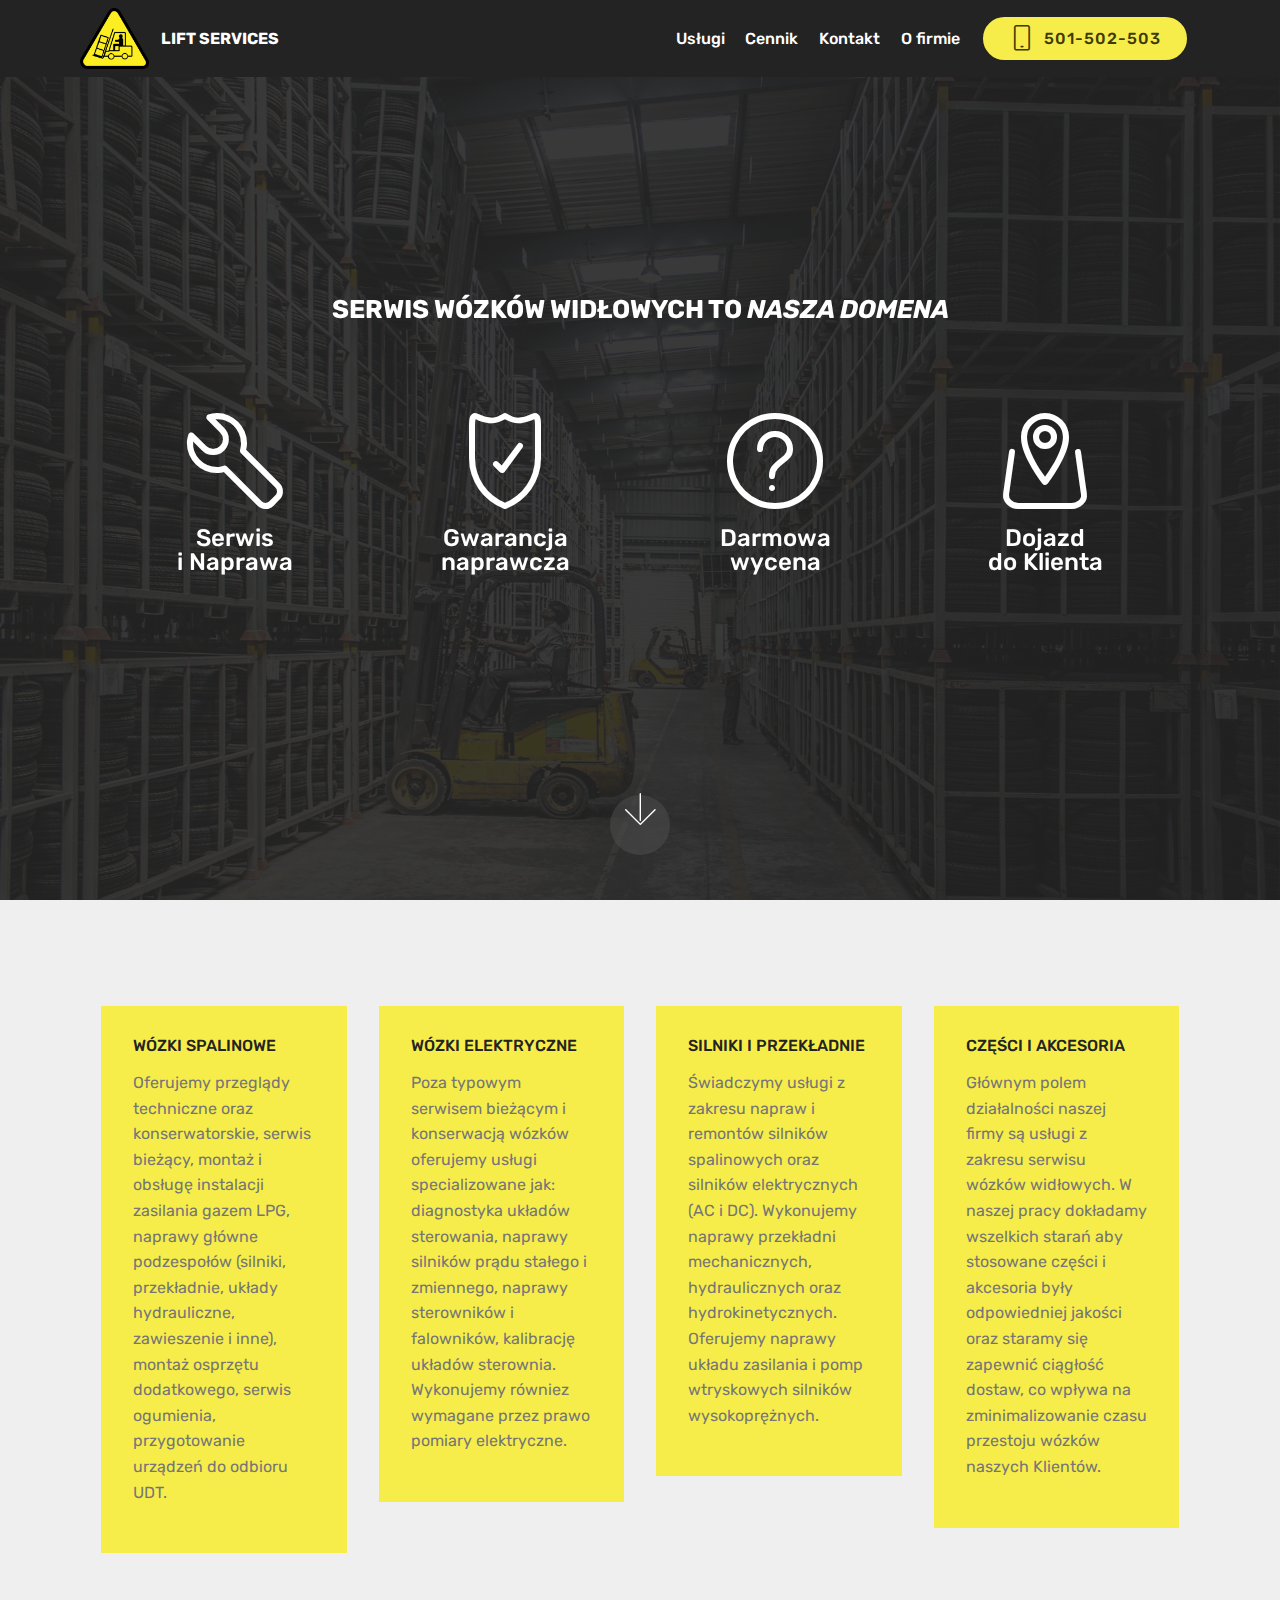
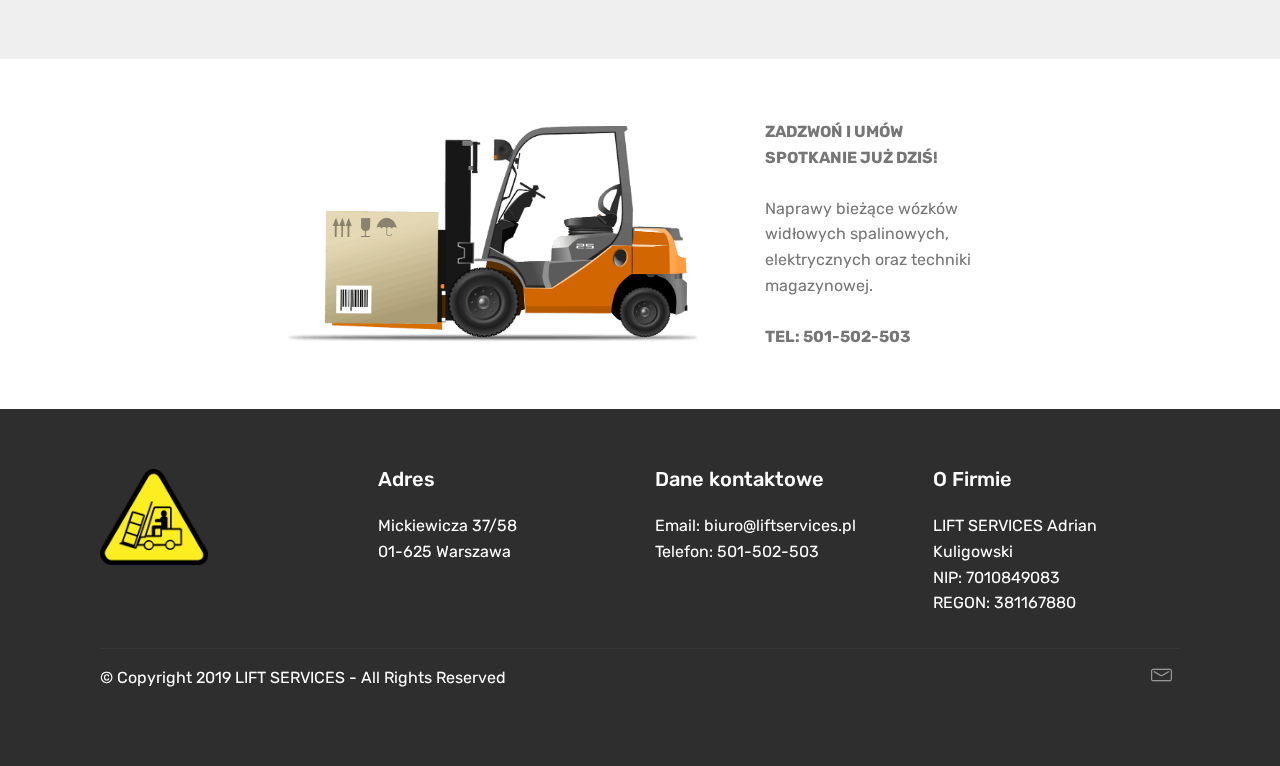
<file: index.html>
<!DOCTYPE html>
<html  >
<head>
  <!-- Site made with Mobirise Website Builder v4.10.7, https://mobirise.com -->
  <meta charset="UTF-8">
  <meta http-equiv="X-UA-Compatible" content="IE=edge">
  <meta name="generator" content="Mobirise v4.10.7, mobirise.com">
  <meta name="viewport" content="width=device-width, initial-scale=1, minimum-scale=1">
  <link rel="shortcut icon" href="assets/images/industrial-safety-1492103-122x108.png" type="image/x-icon">
  <meta name="description" content="LIFT SERVICES jest pionierem w mobilnym serwisie wózków widłowych. Prowadzimy serwis, sprzedaż części oraz skup wózków widłowych.
LIFT SERVICES Adrian Kuligowski">
  
  <title>LIFT SERVICES - Strona Główna</title>
  <link rel="stylesheet" href="assets/web/assets/mobirise-icons/mobirise-icons.css">
  <link rel="stylesheet" href="assets/web/assets/mobirise-icons-bold/mobirise-icons-bold.css">
  <link rel="stylesheet" href="assets/tether/tether.min.css">
  <link rel="stylesheet" href="assets/soundcloud-plugin/style.css">
  <link rel="stylesheet" href="assets/bootstrap/css/bootstrap.min.css">
  <link rel="stylesheet" href="assets/bootstrap/css/bootstrap-grid.min.css">
  <link rel="stylesheet" href="assets/bootstrap/css/bootstrap-reboot.min.css">
  <link rel="stylesheet" href="assets/socicon/css/styles.css">
  <link rel="stylesheet" href="assets/dropdown/css/style.css">
  <link rel="stylesheet" href="assets/theme/css/style.css">
  <link rel="stylesheet" href="assets/mobirise/css/mbr-additional.css" type="text/css">
  
  
  
</head>
<body>
  <section class="menu cid-rAlanGdL5m" once="menu" id="menu1-0">

    

    <nav class="navbar navbar-expand beta-menu navbar-dropdown align-items-center navbar-fixed-top navbar-toggleable-sm">
        <button class="navbar-toggler navbar-toggler-right" type="button" data-toggle="collapse" data-target="#navbarSupportedContent" aria-controls="navbarSupportedContent" aria-expanded="false" aria-label="Toggle navigation">
            <div class="hamburger">
                <span></span>
                <span></span>
                <span></span>
                <span></span>
            </div>
        </button>
        <div class="menu-logo">
            <div class="navbar-brand">
                <span class="navbar-logo">
                    <a href="index.html">
                         <img src="assets/images/industrial-safety-1492103-122x108.png" alt="Mobirise" title="" style="height: 3.8rem;">
                    </a>
                </span>
                <span class="navbar-caption-wrap"><a class="navbar-caption text-white display-4" href="index.html">LIFT SERVICES</a></span>
            </div>
        </div>
        <div class="collapse navbar-collapse" id="navbarSupportedContent">
            <ul class="navbar-nav nav-dropdown" data-app-modern-menu="true"><li class="nav-item">
                    <a class="nav-link link text-white display-4" href="index.html#features4-2">
                        Usługi</a>
                </li><li class="nav-item"><a class="nav-link link text-white display-4" href="page1.html">
                        Cennik</a></li><li class="nav-item"><a class="nav-link link text-white display-4" href="page2.html">Kontakt</a></li><li class="nav-item"><a class="nav-link link text-white display-4" href="page3.html">O firmie</a></li></ul>
            <div class="navbar-buttons mbr-section-btn"><a class="btn btn-sm btn-success display-4" href="tel:501502503"><span class="mbrib-mobile mbr-iconfont mbr-iconfont-btn"></span>
                    501-502-503</a></div>
        </div>
    </nav>
</section>

<section class="engine"><a href="https://mobirise.info/u">bootstrap website templates</a></section><section class="header12 cid-rAlbipXzlW mbr-fullscreen mbr-parallax-background" id="header12-1">

    

    <div class="mbr-overlay" style="opacity: 0.9; background-color: rgb(35, 35, 35);">
    </div>

    <div class="container  ">
            <div class="media-container">
                <div class="col-md-12 align-center">
                    <h1 class="mbr-section-title pb-3 mbr-white mbr-bold mbr-fonts-style display-2">SERWIS WÓZKÓW WIDŁOWYCH TO <em>NASZA DOMENA</em></h1>
                    
                    

                    <div class="icons-media-container mbr-white">
                        <div class="card col-12 col-md-6 col-lg-3">
                            <div class="icon-block">
                            <a href="https://mobirise.co/">
                                <span class="mbr-iconfont mbrib-setting3"></span>
                            </a>
                            </div>
                            <h5 class="mbr-fonts-style display-5">Serwis<br>i Naprawa</h5>
                        </div>

                        <div class="card col-12 col-md-6 col-lg-3">
                            <div class="icon-block">
                                <a href="https://mobirise.co/">
                                    <span class="mbr-iconfont mbrib-protect"></span>
                                </a>
                            </div>
                            <h5 class="mbr-fonts-style display-5">Gwarancja naprawcza</h5>
                        </div>

                        <div class="card col-12 col-md-6 col-lg-3">
                            <div class="icon-block">
                                <a href="https://mobirise.co/">
                                    <span class="mbr-iconfont mbrib-question"></span>
                                </a>
                            </div>
                            <h5 class="mbr-fonts-style display-5">Darmowa<br>wycena</h5>
                        </div>

                        <div class="card col-12 col-md-6 col-lg-3">
                            <div class="icon-block">
                                <a href="https://mobirise.co/">
                                    <span class="mbr-iconfont mbrib-map-pin"></span>
                                </a>
                            </div>
                            <h5 class="mbr-fonts-style display-5">Dojazd<br>do Klienta</h5>
                        </div>
                    </div>
                </div>
            </div>
    </div>

    <div class="mbr-arrow hidden-sm-down" aria-hidden="true">
        <a href="#next">
            <i class="mbri-down mbr-iconfont"></i>
        </a>
    </div>
</section>

<section class="features4 cid-rAldB4j5bU" id="features4-2">
    
         

    
    <div class="container">
        <div class="media-container-row">
            <div class="card p-3 col-12 col-md-6 col-lg-3">
                <div class="card-wrapper media-container-row media-container-row">
                    <div class="card-box">
                        <h4 class="card-title pb-3 mbr-fonts-style display-7">WÓZKI SPALINOWE</h4>
                        <p class="mbr-text mbr-fonts-style display-7">Oferujemy przeglądy techniczne oraz konserwatorskie, serwis bieżący, montaż i obsługę instalacji zasilania gazem LPG, naprawy główne podzespołów (silniki, przekładnie, układy hydrauliczne, zawieszenie i inne), montaż osprzętu dodatkowego, serwis ogumienia, przygotowanie urządzeń do odbioru UDT.</p>
                    </div>
                </div>
            </div>

            <div class="card p-3 col-12 col-md-6 col-12 col-md-6 col-lg-3">
                <div class="card-wrapper media-container-row">
                    <div class="card-box">
                        <h4 class="card-title pb-3 mbr-fonts-style display-7">WÓZKI ELEKTRYCZNE</h4>
                        <p class="mbr-text mbr-fonts-style display-7">Poza typowym serwisem bieżącym i konserwacją wózków oferujemy usługi specializowane jak: diagnostyka układów sterowania, naprawy silników prądu stałego i zmiennego, naprawy sterowników i falowników, kalibrację układów sterownia. Wykonujemy równiez wymagane przez prawo pomiary elektryczne.</p>
                    </div>
                </div>
            </div>

            <div class="card p-3 col-12 col-md-6 col-lg-3">
                <div class="card-wrapper media-container-row">
                    <div class="card-box">
                        <h4 class="card-title pb-3 mbr-fonts-style display-7">SILNIKI I PRZEKŁADNIE</h4>
                        <p class="mbr-text mbr-fonts-style display-7">Świadczymy usługi z zakresu napraw i remontów silników spalinowych oraz silników elektrycznych (AC i DC). Wykonujemy naprawy przekładni mechanicznych, hydraulicznych oraz hydrokinetycznych. Oferujemy naprawy układu zasilania i pomp wtryskowych silników wysokoprężnych.</p>
                    </div>
                </div>
            </div>

            <div class="card p-3 col-12 col-md-6 col-lg-3">
                <div class="card-wrapper media-container-row">
                    <div class="card-box">
                        <h4 class="card-title pb-3 mbr-fonts-style display-7">CZĘŚCI I AKCESORIA</h4>
                        <p class="mbr-text mbr-fonts-style display-7">Głównym polem działalności naszej firmy są usługi z zakresu serwisu wózków widłowych. W naszej pracy dokładamy wszelkich starań aby stosowane części i akcesoria były odpowiedniej jakości oraz staramy się zapewnić ciągłość dostaw, co wpływa na zminimalizowanie czasu przestoju wózków naszych Klientów.</p>
                    </div>
                </div>
            </div>
        </div>
    </div>
</section>

<section class="mbr-section content6 cid-rAljxFqfWy" id="content6-b">
    
     
    
    <div class="container">
        <div class="media-container-row">
            <div class="col-12 col-md-8">
                <div class="media-container-row">
                    <div class="mbr-figure" style="width: 190%;">
                      <img src="assets/images/box-159302-1280-1162x603.png" alt="Mobirise" title="">  
                    </div>
                    <div class="media-content">
                        <div class="mbr-section-text">
                            <p class="mbr-text mb-0 mbr-fonts-style display-7"><strong>ZADZWOŃ I UMÓW SPOTKANIE JUŻ DZIŚ!</strong><br><br>Naprawy bieżące wózków widłowych spalinowych, elektrycznych oraz techniki magazynowej.<br><br><strong>TEL: 501-502-503</strong></p>
                        </div>
                    </div>
                </div>
            </div>
        </div>
    </div>
</section>

<section class="cid-rAlkLf2knU" id="footer1-d">

    

    

    <div class="container">
        <div class="media-container-row content text-white">
            <div class="col-12 col-md-3">
                <div class="media-wrap">
                    <a href="index.html">
                        <img src="assets/images/industrial-safety-1492103-122x108.png" alt="Mobirise" title="">
                    </a>
                </div>
            </div>
            <div class="col-12 col-md-3 mbr-fonts-style display-7">
                <h5 class="pb-3">
                    Adres
                </h5>
                <p class="mbr-text">Mickiewicza 37/58<br>01-625 Warszawa</p>
            </div>
            <div class="col-12 col-md-3 mbr-fonts-style display-7">
                <h5 class="pb-3">
                    Dane kontaktowe
                </h5>
                <p class="mbr-text">
                    Email: biuro@liftservices.pl<br>Telefon: 501-502-503<br></p>
            </div>
            <div class="col-12 col-md-3 mbr-fonts-style display-7">
                <h5 class="pb-3">O Firmie</h5>
                <p class="mbr-text">LIFT SERVICES Adrian Kuligowski<br>NIP: 7010849083
<br>REGON: 381167880<br></p>
            </div>
        </div>
        <div class="footer-lower">
            <div class="media-container-row">
                <div class="col-sm-12">
                    <hr>
                </div>
            </div>
            <div class="media-container-row mbr-white">
                <div class="col-sm-6 copyright">
                    <p class="mbr-text mbr-fonts-style display-7">
                        © Copyright 2019 LIFT SERVICES - All Rights Reserved
                    </p>
                </div>
                <div class="col-md-6">
                    <div class="social-list align-right">
                        <div class="soc-item">
                            <a href="mailto:biuro@liftservices.pl">
                                <span class="mbr-iconfont mbr-iconfont-social mbrib-letter"></span>
                            </a>
                        </div>
                        
                        
                        
                        
                        
                    </div>
                </div>
            </div>
        </div>
    </div>
</section>


  <script src="assets/web/assets/jquery/jquery.min.js"></script>
  <script src="assets/popper/popper.min.js"></script>
  <script src="assets/tether/tether.min.js"></script>
  <script src="assets/bootstrap/js/bootstrap.min.js"></script>
  <script src="assets/smoothscroll/smooth-scroll.js"></script>
  <script src="assets/touchswipe/jquery.touch-swipe.min.js"></script>
  <script src="assets/vimeoplayer/jquery.mb.vimeo_player.js"></script>
  <script src="assets/parallax/jarallax.min.js"></script>
  <script src="assets/dropdown/js/nav-dropdown.js"></script>
  <script src="assets/dropdown/js/navbar-dropdown.js"></script>
  <script src="assets/theme/js/script.js"></script>
  
  
</body>
</html>
</file>
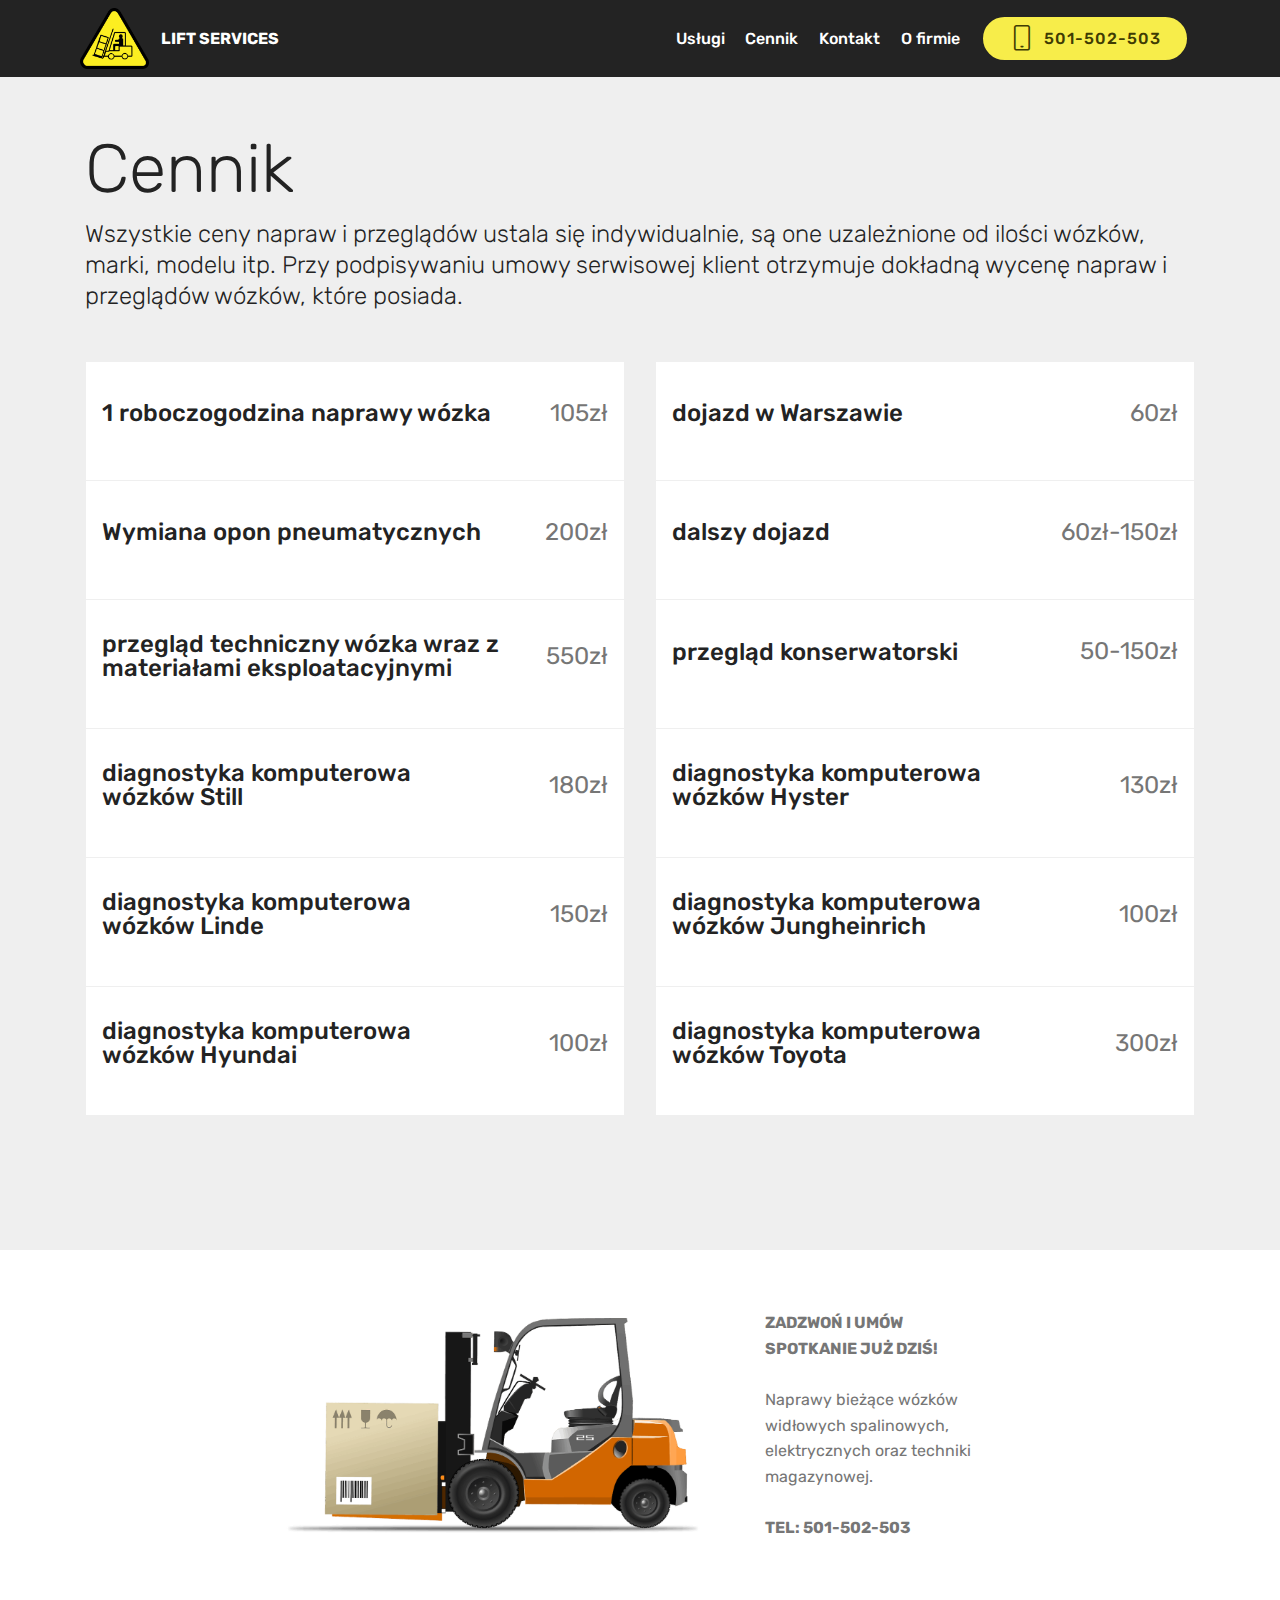
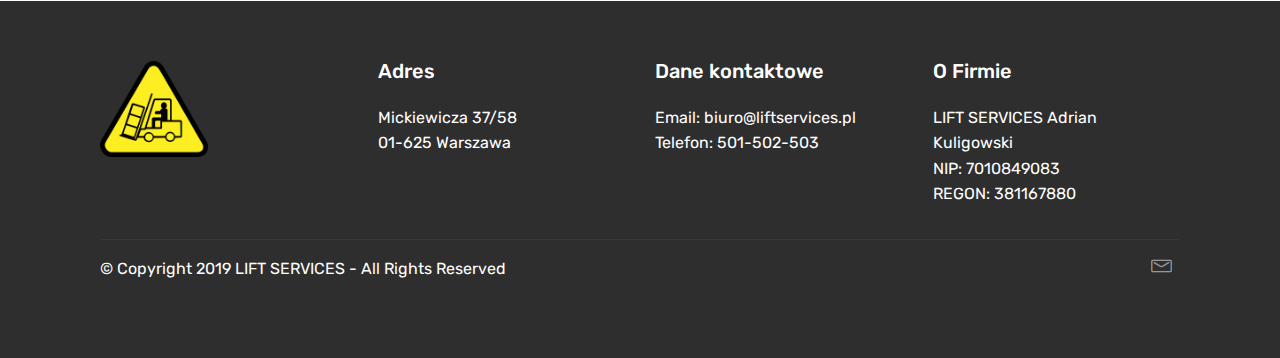
<file: page1.html>
<!DOCTYPE html>
<html  >
<head>
  <!-- Site made with Mobirise Website Builder v4.10.7, https://mobirise.com -->
  <meta charset="UTF-8">
  <meta http-equiv="X-UA-Compatible" content="IE=edge">
  <meta name="generator" content="Mobirise v4.10.7, mobirise.com">
  <meta name="viewport" content="width=device-width, initial-scale=1, minimum-scale=1">
  <link rel="shortcut icon" href="assets/images/industrial-safety-1492103-122x108.png" type="image/x-icon">
  <meta name="description" content="LIFT SERVICES jest pionierem w mobilnym serwisie wózków widłowych. Prowadzimy serwis, sprzedaż części oraz skup wózków widłowych.
LIFT SERVICES Adrian Kuligowski">
  
  <title>Cennik</title>
  <link rel="stylesheet" href="assets/web/assets/mobirise-icons-bold/mobirise-icons-bold.css">
  <link rel="stylesheet" href="assets/tether/tether.min.css">
  <link rel="stylesheet" href="assets/bootstrap/css/bootstrap.min.css">
  <link rel="stylesheet" href="assets/bootstrap/css/bootstrap-grid.min.css">
  <link rel="stylesheet" href="assets/bootstrap/css/bootstrap-reboot.min.css">
  <link rel="stylesheet" href="assets/soundcloud-plugin/style.css">
  <link rel="stylesheet" href="assets/socicon/css/styles.css">
  <link rel="stylesheet" href="assets/dropdown/css/style.css">
  <link rel="stylesheet" href="assets/theme/css/style.css">
  <link rel="stylesheet" href="assets/mobirise/css/mbr-additional.css" type="text/css">
  
  
  
</head>
<body>
  <section class="menu cid-rAlanGdL5m" once="menu" id="menu1-7">

    

    <nav class="navbar navbar-expand beta-menu navbar-dropdown align-items-center navbar-fixed-top navbar-toggleable-sm">
        <button class="navbar-toggler navbar-toggler-right" type="button" data-toggle="collapse" data-target="#navbarSupportedContent" aria-controls="navbarSupportedContent" aria-expanded="false" aria-label="Toggle navigation">
            <div class="hamburger">
                <span></span>
                <span></span>
                <span></span>
                <span></span>
            </div>
        </button>
        <div class="menu-logo">
            <div class="navbar-brand">
                <span class="navbar-logo">
                    <a href="index.html">
                         <img src="assets/images/industrial-safety-1492103-122x108.png" alt="Mobirise" title="" style="height: 3.8rem;">
                    </a>
                </span>
                <span class="navbar-caption-wrap"><a class="navbar-caption text-white display-4" href="index.html">LIFT SERVICES</a></span>
            </div>
        </div>
        <div class="collapse navbar-collapse" id="navbarSupportedContent">
            <ul class="navbar-nav nav-dropdown" data-app-modern-menu="true"><li class="nav-item">
                    <a class="nav-link link text-white display-4" href="index.html#features4-2">
                        Usługi</a>
                </li><li class="nav-item"><a class="nav-link link text-white display-4" href="page1.html">
                        Cennik</a></li><li class="nav-item"><a class="nav-link link text-white display-4" href="page2.html">Kontakt</a></li><li class="nav-item"><a class="nav-link link text-white display-4" href="page3.html">O firmie</a></li></ul>
            <div class="navbar-buttons mbr-section-btn"><a class="btn btn-sm btn-success display-4" href="tel:501502503"><span class="mbrib-mobile mbr-iconfont mbr-iconfont-btn"></span>
                    501-502-503</a></div>
        </div>
    </nav>
</section>

<section class="engine"><a href="https://mobirise.info/d">site maker</a></section><section class="services3 cid-rAlgVxp6CX" id="services3-8">
    <!---->
    
    <!---->
    <!--Overlay-->
    
    <!--Container-->
    <div class="container">
        <div class="row">
            <!--Titles-->
            <div class="title pb-5 col-12">
                <h2 class="align-left mbr-fonts-style display-1">
                    Cennik<br></h2>
                <h3 class="mbr-section-subtitle mbr-light mbr-fonts-style pt-3 m-0 display-5">Wszystkie ceny napraw i przeglądów ustala się indywidualnie, są one uzależnione od ilości wózków, marki, modelu itp. Przy podpisywaniu umowy serwisowej klient otrzymuje dokładną wycenę napraw i przeglądów wózków, które posiada.
</h3>
            </div>
            <!--Card-1-->
            <div class="card px-3 col-12 col-md-6">
                <div class="card-wrapper media-container-row media-container-row">
                    <div class="card-box">
                        <div class="top-line pb-1">
                            <h4 class="card-title mbr-fonts-style display-5">1 roboczogodzina naprawy wózka</h4>
                            <p class="mbr-text card-title cost mbr-fonts-style m-0 display-5">105zł</p>
                        </div>
                        <div class="bottom-line">
                            
                        </div>
                    </div>
                </div>
            </div>
            <!--Card-2-->
            <div class="card px-3 col-12 col-md-6">
                <div class="card-wrapper media-container-row media-container-row">
                    <div class="card-box">
                        <div class="top-line pb-3">
                            <h4 class="card-title mbr-fonts-style display-5">dojazd w Warszawie</h4>
                            <p class="mbr-text card-title cost mbr-fonts-style m-0 display-5">60zł</p>
                        </div>
                        <div class="bottom-line">
                            
                        </div>
                    </div>
                </div>
            </div>
            <!--Card-3-->
            <div class="card px-3 col-12 col-md-6">
                <div class="card-wrapper media-container-row media-container-row">
                    <div class="card-box">
                        <div class="top-line pb-3">
                            <h4 class="card-title mbr-fonts-style display-5">Wymiana opon pneumatycznych</h4>
                            <p class="mbr-text card-title cost mbr-fonts-style m-0 display-5">200zł</p>
                        </div>
                        <div class="bottom-line">
                            
                        </div>
                    </div>
                </div>
            </div>
            <!--Card-4-->
            <div class="card px-3 col-12 col-md-6">
                <div class="card-wrapper media-container-row media-container-row">
                    <div class="card-box">
                        <div class="top-line pb-3">
                            <h4 class="card-title mbr-fonts-style display-5">dalszy dojazd</h4>
                            <p class="mbr-text card-title cost mbr-fonts-style m-0 display-5">60zł-150zł</p>
                        </div>
                        <div class="bottom-line">
                            
                        </div>
                    </div>
                </div>
            </div>
            <!--Card-5-->
            <div class="card px-3 col-12 col-md-6">
                <div class="card-wrapper media-container-row media-container-row">
                    <div class="card-box">
                        <div class="top-line pb-3">
                            <h4 class="card-title mbr-fonts-style display-5">przegląd techniczny wózka wraz z materiałami eksploatacyjnymi</h4>
                            <p class="mbr-text card-title cost mbr-fonts-style m-0 display-5">550zł</p>
                        </div>
                        <div class="bottom-line">
                            
                        </div>
                    </div>
                </div>
            </div>
            <!--Card-6-->
            <div class="card px-3 col-12 col-md-6">
                <div class="card-wrapper media-container-row media-container-row">
                    <div class="card-box">
                        <div class="top-line pb-3">
                            <h4 class="card-title mbr-fonts-style display-5">przegląd konserwatorski</h4>
                            <p class="mbr-text card-title cost mbr-fonts-style m-0 display-5">50-150zł</p>
                        </div>
                        <div class="bottom-line">
                            
                        </div>
                    </div>
                </div>
            </div>
            <!--Card-7-->
            <div class="card px-3 col-12 col-md-6">
                <div class="card-wrapper media-container-row media-container-row">
                    <div class="card-box">
                        <div class="top-line pb-3">
                            <h4 class="card-title mbr-fonts-style display-5">diagnostyka komputerowa wózków Still</h4>
                            <p class="mbr-text card-title cost mbr-fonts-style m-0 display-5">180zł</p>
                        </div>
                        <div class="bottom-line">
                            
                        </div>
                    </div>
                </div>
            </div>
            <!--Card-8-->
            <div class="card px-3 col-12 col-md-6">
                <div class="card-wrapper media-container-row media-container-row">
                    <div class="card-box">
                        <div class="top-line pb-3">
                            <h4 class="card-title mbr-fonts-style display-5">diagnostyka komputerowa wózków Hyster</h4>
                            <p class="mbr-text card-title cost mbr-fonts-style m-0 display-5">130zł</p>
                        </div>
                        <div class="bottom-line">
                            
                        </div>
                    </div>
                </div>
            </div>
            <!--Card-9-->
            <div class="card px-3 col-12 col-md-6">
                <div class="card-wrapper media-container-row media-container-row">
                    <div class="card-box">
                        <div class="top-line pb-3">
                            <h4 class="card-title mbr-fonts-style display-5">diagnostyka komputerowa wózków Linde</h4>
                            <p class="mbr-text card-title cost mbr-fonts-style m-0 display-5">
                                150zł</p>
                        </div>
                        <div class="bottom-line">
                            
                        </div>
                    </div>
                </div>
            </div>
            <!--Card-10-->
            <div class="card px-3 col-12 col-md-6">
                <div class="card-wrapper media-container-row media-container-row">
                    <div class="card-box">
                        <div class="top-line pb-3">
                            <h4 class="card-title mbr-fonts-style display-5">diagnostyka komputerowa wózków Jungheinrich</h4>
                            <p class="mbr-text card-title cost mbr-fonts-style m-0 display-5">100zł</p>
                        </div>
                        <div class="bottom-line">
                            
                        </div>
                    </div>
                </div>
            </div>
            <!--Card-11-->
            <div class="card px-3 col-12 col-md-6">
                <div class="card-wrapper media-container-row media-container-row">
                    <div class="card-box">
                        <div class="top-line pb-3">
                            <h4 class="card-title mbr-fonts-style display-5">diagnostyka komputerowa wózków Hyundai</h4>
                            <p class="mbr-text card-title cost mbr-fonts-style m-0 display-5">100zł</p>
                        </div>
                        <div class="bottom-line">
                            
                        </div>
                    </div>
                </div>
            </div>
            <!--Card-12-->
            <div class="card px-3 col-12 col-md-6">
                <div class="card-wrapper media-container-row media-container-row">
                    <div class="card-box">
                        <div class="top-line pb-3">
                            <h4 class="card-title mbr-fonts-style display-5">diagnostyka komputerowa wózków Toyota</h4>
                            <p class="mbr-text card-title cost mbr-fonts-style m-0 display-5">300zł</p>
                        </div>
                        <div class="bottom-line">
                            
                        </div>
                    </div>
                </div>
            </div>
        </div>
    </div>
</section>

<section class="mbr-section content6 cid-rAliJoVWlf" id="content6-a">
    
     
    
    <div class="container">
        <div class="media-container-row">
            <div class="col-12 col-md-8">
                <div class="media-container-row">
                    <div class="mbr-figure" style="width: 190%;">
                      <img src="assets/images/box-159302-1280-1162x603.png" alt="Mobirise" title="">  
                    </div>
                    <div class="media-content">
                        <div class="mbr-section-text">
                            <p class="mbr-text mb-0 mbr-fonts-style display-7"><strong>ZADZWOŃ I UMÓW SPOTKANIE JUŻ DZIŚ!</strong><br><br>Naprawy bieżące wózków widłowych spalinowych, elektrycznych oraz techniki magazynowej.<br><br><strong>TEL: 501-502-503</strong></p>
                        </div>
                    </div>
                </div>
            </div>
        </div>
    </div>
</section>

<section class="cid-rAljJFWT02" id="footer1-c">

    

    

    <div class="container">
        <div class="media-container-row content text-white">
            <div class="col-12 col-md-3">
                <div class="media-wrap">
                    <a href="index.html">
                        <img src="assets/images/industrial-safety-1492103-122x108.png" alt="Mobirise" title="">
                    </a>
                </div>
            </div>
            <div class="col-12 col-md-3 mbr-fonts-style display-7">
                <h5 class="pb-3">
                    Adres
                </h5>
                <p class="mbr-text">Mickiewicza 37/58<br>01-625 Warszawa</p>
            </div>
            <div class="col-12 col-md-3 mbr-fonts-style display-7">
                <h5 class="pb-3">
                    Dane kontaktowe
                </h5>
                <p class="mbr-text">
                    Email: biuro@liftservices.pl<br>Telefon: 501-502-503<br></p>
            </div>
            <div class="col-12 col-md-3 mbr-fonts-style display-7">
                <h5 class="pb-3">O Firmie</h5>
                <p class="mbr-text">LIFT SERVICES Adrian Kuligowski<br>NIP: 7010849083
<br>REGON: 381167880<br></p>
            </div>
        </div>
        <div class="footer-lower">
            <div class="media-container-row">
                <div class="col-sm-12">
                    <hr>
                </div>
            </div>
            <div class="media-container-row mbr-white">
                <div class="col-sm-6 copyright">
                    <p class="mbr-text mbr-fonts-style display-7">
                        © Copyright 2019 LIFT SERVICES - All Rights Reserved
                    </p>
                </div>
                <div class="col-md-6">
                    <div class="social-list align-right">
                        <div class="soc-item">
                            <a href="mailto:biuro@liftservices.pl">
                                <span class="mbr-iconfont mbr-iconfont-social mbrib-letter"></span>
                            </a>
                        </div>
                        
                        
                        
                        
                        
                    </div>
                </div>
            </div>
        </div>
    </div>
</section>


  <script src="assets/web/assets/jquery/jquery.min.js"></script>
  <script src="assets/popper/popper.min.js"></script>
  <script src="assets/tether/tether.min.js"></script>
  <script src="assets/bootstrap/js/bootstrap.min.js"></script>
  <script src="assets/dropdown/js/nav-dropdown.js"></script>
  <script src="assets/dropdown/js/navbar-dropdown.js"></script>
  <script src="assets/touchswipe/jquery.touch-swipe.min.js"></script>
  <script src="assets/smoothscroll/smooth-scroll.js"></script>
  <script src="assets/theme/js/script.js"></script>
  
  
</body>
</html>
</file>
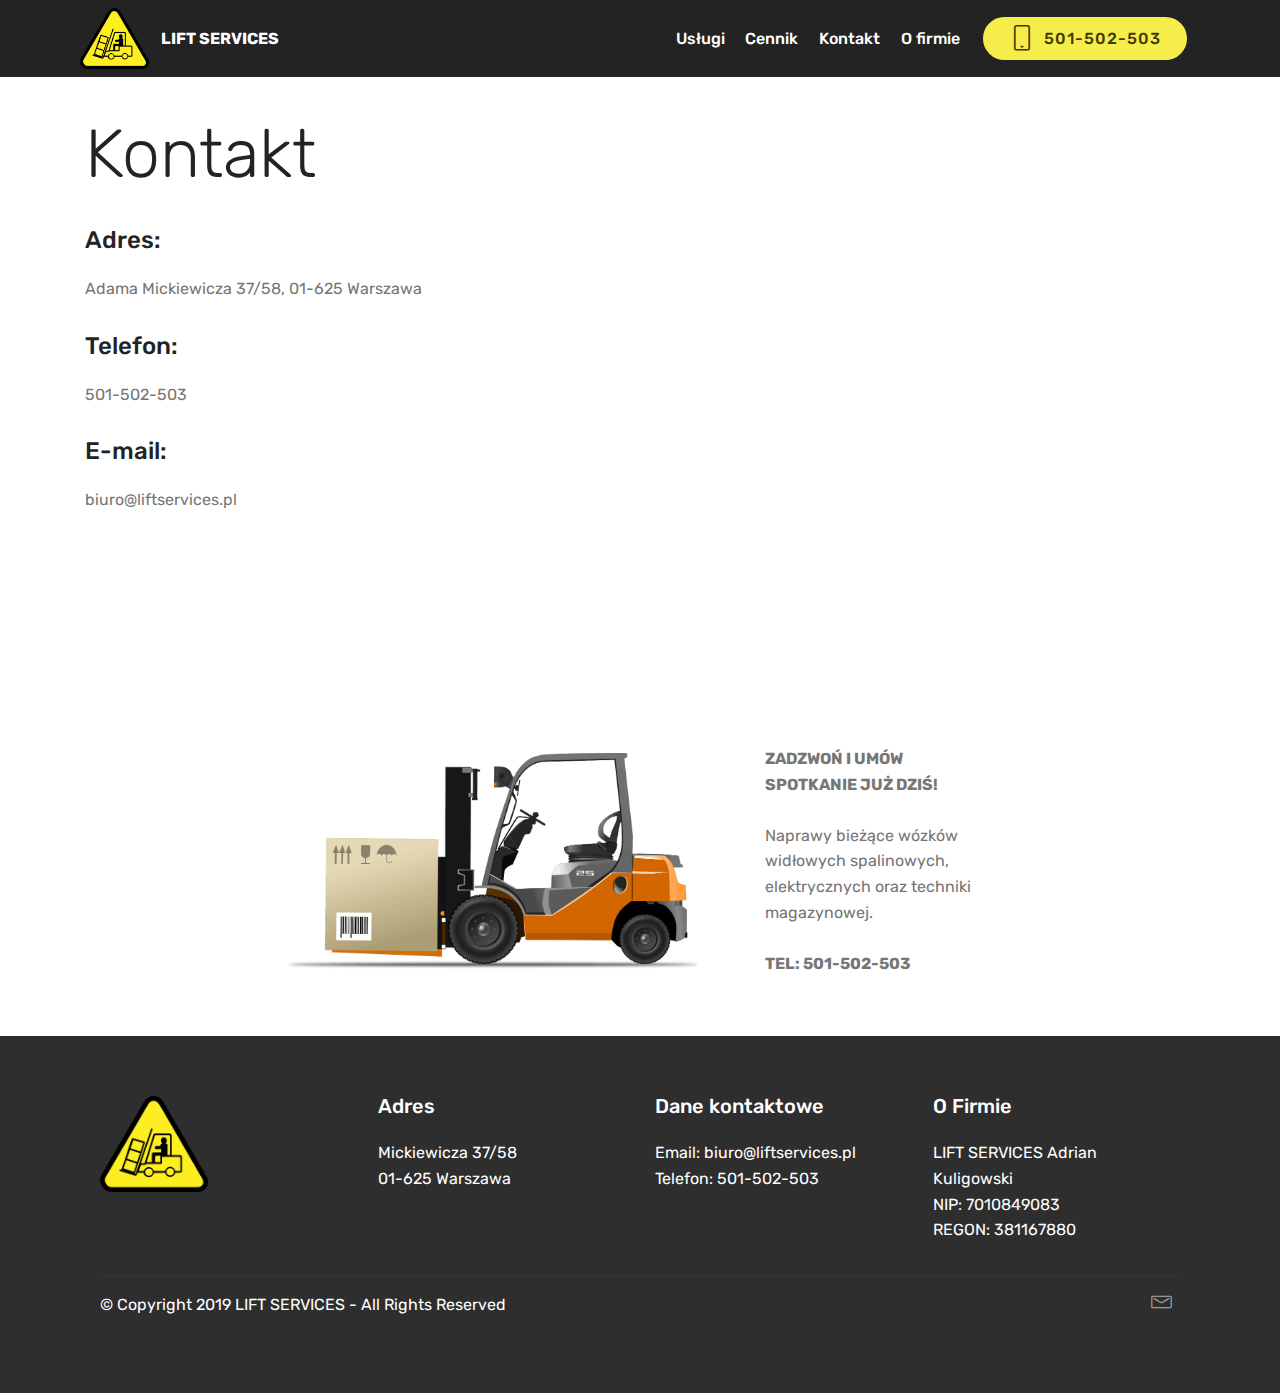
<file: page2.html>
<!DOCTYPE html>
<html  >
<head>
  <!-- Site made with Mobirise Website Builder v4.10.7, https://mobirise.com -->
  <meta charset="UTF-8">
  <meta http-equiv="X-UA-Compatible" content="IE=edge">
  <meta name="generator" content="Mobirise v4.10.7, mobirise.com">
  <meta name="viewport" content="width=device-width, initial-scale=1, minimum-scale=1">
  <link rel="shortcut icon" href="assets/images/industrial-safety-1492103-122x108.png" type="image/x-icon">
  <meta name="description" content="LIFT SERVICES jest pionierem w mobilnym serwisie wózków widłowych. Prowadzimy serwis, sprzedaż części oraz skup wózków widłowych.
LIFT SERVICES Adrian Kuligowski">
  
  <title>Kontakt</title>
  <link rel="stylesheet" href="assets/web/assets/mobirise-icons-bold/mobirise-icons-bold.css">
  <link rel="stylesheet" href="assets/tether/tether.min.css">
  <link rel="stylesheet" href="assets/bootstrap/css/bootstrap.min.css">
  <link rel="stylesheet" href="assets/bootstrap/css/bootstrap-grid.min.css">
  <link rel="stylesheet" href="assets/bootstrap/css/bootstrap-reboot.min.css">
  <link rel="stylesheet" href="assets/soundcloud-plugin/style.css">
  <link rel="stylesheet" href="assets/socicon/css/styles.css">
  <link rel="stylesheet" href="assets/dropdown/css/style.css">
  <link rel="stylesheet" href="assets/theme/css/style.css">
  <link rel="stylesheet" href="assets/mobirise/css/mbr-additional.css" type="text/css">
  
  
  
</head>
<body>
  <section class="menu cid-rAlanGdL5m" once="menu" id="menu1-e">

    

    <nav class="navbar navbar-expand beta-menu navbar-dropdown align-items-center navbar-fixed-top navbar-toggleable-sm">
        <button class="navbar-toggler navbar-toggler-right" type="button" data-toggle="collapse" data-target="#navbarSupportedContent" aria-controls="navbarSupportedContent" aria-expanded="false" aria-label="Toggle navigation">
            <div class="hamburger">
                <span></span>
                <span></span>
                <span></span>
                <span></span>
            </div>
        </button>
        <div class="menu-logo">
            <div class="navbar-brand">
                <span class="navbar-logo">
                    <a href="index.html">
                         <img src="assets/images/industrial-safety-1492103-122x108.png" alt="Mobirise" title="" style="height: 3.8rem;">
                    </a>
                </span>
                <span class="navbar-caption-wrap"><a class="navbar-caption text-white display-4" href="index.html">LIFT SERVICES</a></span>
            </div>
        </div>
        <div class="collapse navbar-collapse" id="navbarSupportedContent">
            <ul class="navbar-nav nav-dropdown" data-app-modern-menu="true"><li class="nav-item">
                    <a class="nav-link link text-white display-4" href="index.html#features4-2">
                        Usługi</a>
                </li><li class="nav-item"><a class="nav-link link text-white display-4" href="page1.html">
                        Cennik</a></li><li class="nav-item"><a class="nav-link link text-white display-4" href="page2.html">Kontakt</a></li><li class="nav-item"><a class="nav-link link text-white display-4" href="page3.html">O firmie</a></li></ul>
            <div class="navbar-buttons mbr-section-btn"><a class="btn btn-sm btn-success display-4" href="tel:501502503"><span class="mbrib-mobile mbr-iconfont mbr-iconfont-btn"></span>
                    501-502-503</a></div>
        </div>
    </nav>
</section>

<section class="engine"><a href="https://mobirise.info/e">make a website for free</a></section><section class="mbr-section contacts1 cid-rAnnxQQnt6" id="contacts1-f">
    <!---->
    
    <!---->
    <!--Overlay-->
    
    <!--Container-->
    <div class="container">
        <div class="row">
            <!--Titles-->
            <div class="title col-12">
                <h2 class="align-left mbr-fonts-style display-1">Kontakt</h2>
                
            </div>
            <!--Left-->
            <div class="col-12 col-md-6">
                <div class="left-block wrapper">
                    <div class="b b-adress">
                        <h5 class="align-left mbr-fonts-style m-0 display-5">
                            Adres:</h5>
                        <p class="mbr-text align-left mbr-fonts-style display-7">Adama Mickiewicza 37/58, 01-625 Warszawa</p>
                    </div>
                    <div class="b b-phone">
                        <h5 class="align-left mbr-fonts-style m-0 display-5">Telefon:</h5>
                        <p class="mbr-text align-left mbr-fonts-style display-7">501-502-503</p>
                    </div>
                    <div class="b b-mail">
                        <h5 class="align-left mbr-fonts-style m-0 display-5">
                            E-mail:
                        </h5>
                        <p class="mbr-text align-left mbr-fonts-style display-7">biuro@liftservices.pl</p>
                    </div>
                </div>
            </div>
            <!--Right-->
            <div class="col-12 col-md-6">
                <div class="google-map"><iframe frameborder="0" style="border:0" src="https://www.google.com/maps/embed/v1/place?key=AIzaSyCy9r70T3NYf3PhvVflTo0_zdif2_IoIYs&amp;q=place_id:ChIJn3-K5-7LHkcRA9DRfOX9e6w" allowfullscreen=""></iframe></div>
            </div>
        </div>
    </div>
</section>

<section class="mbr-section content6 cid-rAnnBKeNbX" id="content6-g">
    
     
    
    <div class="container">
        <div class="media-container-row">
            <div class="col-12 col-md-8">
                <div class="media-container-row">
                    <div class="mbr-figure" style="width: 190%;">
                      <img src="assets/images/box-159302-1280-1162x603.png" alt="Mobirise" title="">  
                    </div>
                    <div class="media-content">
                        <div class="mbr-section-text">
                            <p class="mbr-text mb-0 mbr-fonts-style display-7"><strong>ZADZWOŃ I UMÓW SPOTKANIE JUŻ DZIŚ!</strong><br><br>Naprawy bieżące wózków widłowych spalinowych, elektrycznych oraz techniki magazynowej.<br><br><strong>TEL: 501-502-503</strong></p>
                        </div>
                    </div>
                </div>
            </div>
        </div>
    </div>
</section>

<section class="cid-rAnnCdzbJl" id="footer1-h">

    

    

    <div class="container">
        <div class="media-container-row content text-white">
            <div class="col-12 col-md-3">
                <div class="media-wrap">
                    <a href="index.html">
                        <img src="assets/images/industrial-safety-1492103-122x108.png" alt="Mobirise" title="">
                    </a>
                </div>
            </div>
            <div class="col-12 col-md-3 mbr-fonts-style display-7">
                <h5 class="pb-3">
                    Adres
                </h5>
                <p class="mbr-text">Mickiewicza 37/58<br>01-625 Warszawa</p>
            </div>
            <div class="col-12 col-md-3 mbr-fonts-style display-7">
                <h5 class="pb-3">
                    Dane kontaktowe
                </h5>
                <p class="mbr-text">
                    Email: biuro@liftservices.pl<br>Telefon: 501-502-503<br></p>
            </div>
            <div class="col-12 col-md-3 mbr-fonts-style display-7">
                <h5 class="pb-3">O Firmie</h5>
                <p class="mbr-text">LIFT SERVICES Adrian Kuligowski<br>NIP: 7010849083
<br>REGON: 381167880<br></p>
            </div>
        </div>
        <div class="footer-lower">
            <div class="media-container-row">
                <div class="col-sm-12">
                    <hr>
                </div>
            </div>
            <div class="media-container-row mbr-white">
                <div class="col-sm-6 copyright">
                    <p class="mbr-text mbr-fonts-style display-7">
                        © Copyright 2019 LIFT SERVICES - All Rights Reserved
                    </p>
                </div>
                <div class="col-md-6">
                    <div class="social-list align-right">
                        <div class="soc-item">
                            <a href="mailto:biuro@liftservices.pl">
                                <span class="mbr-iconfont mbr-iconfont-social mbrib-letter"></span>
                            </a>
                        </div>
                        
                        
                        
                        
                        
                    </div>
                </div>
            </div>
        </div>
    </div>
</section>


  <script src="assets/web/assets/jquery/jquery.min.js"></script>
  <script src="assets/popper/popper.min.js"></script>
  <script src="assets/tether/tether.min.js"></script>
  <script src="assets/bootstrap/js/bootstrap.min.js"></script>
  <script src="assets/dropdown/js/nav-dropdown.js"></script>
  <script src="assets/dropdown/js/navbar-dropdown.js"></script>
  <script src="assets/touchswipe/jquery.touch-swipe.min.js"></script>
  <script src="assets/smoothscroll/smooth-scroll.js"></script>
  <script src="assets/theme/js/script.js"></script>
  
  
</body>
</html>
</file>
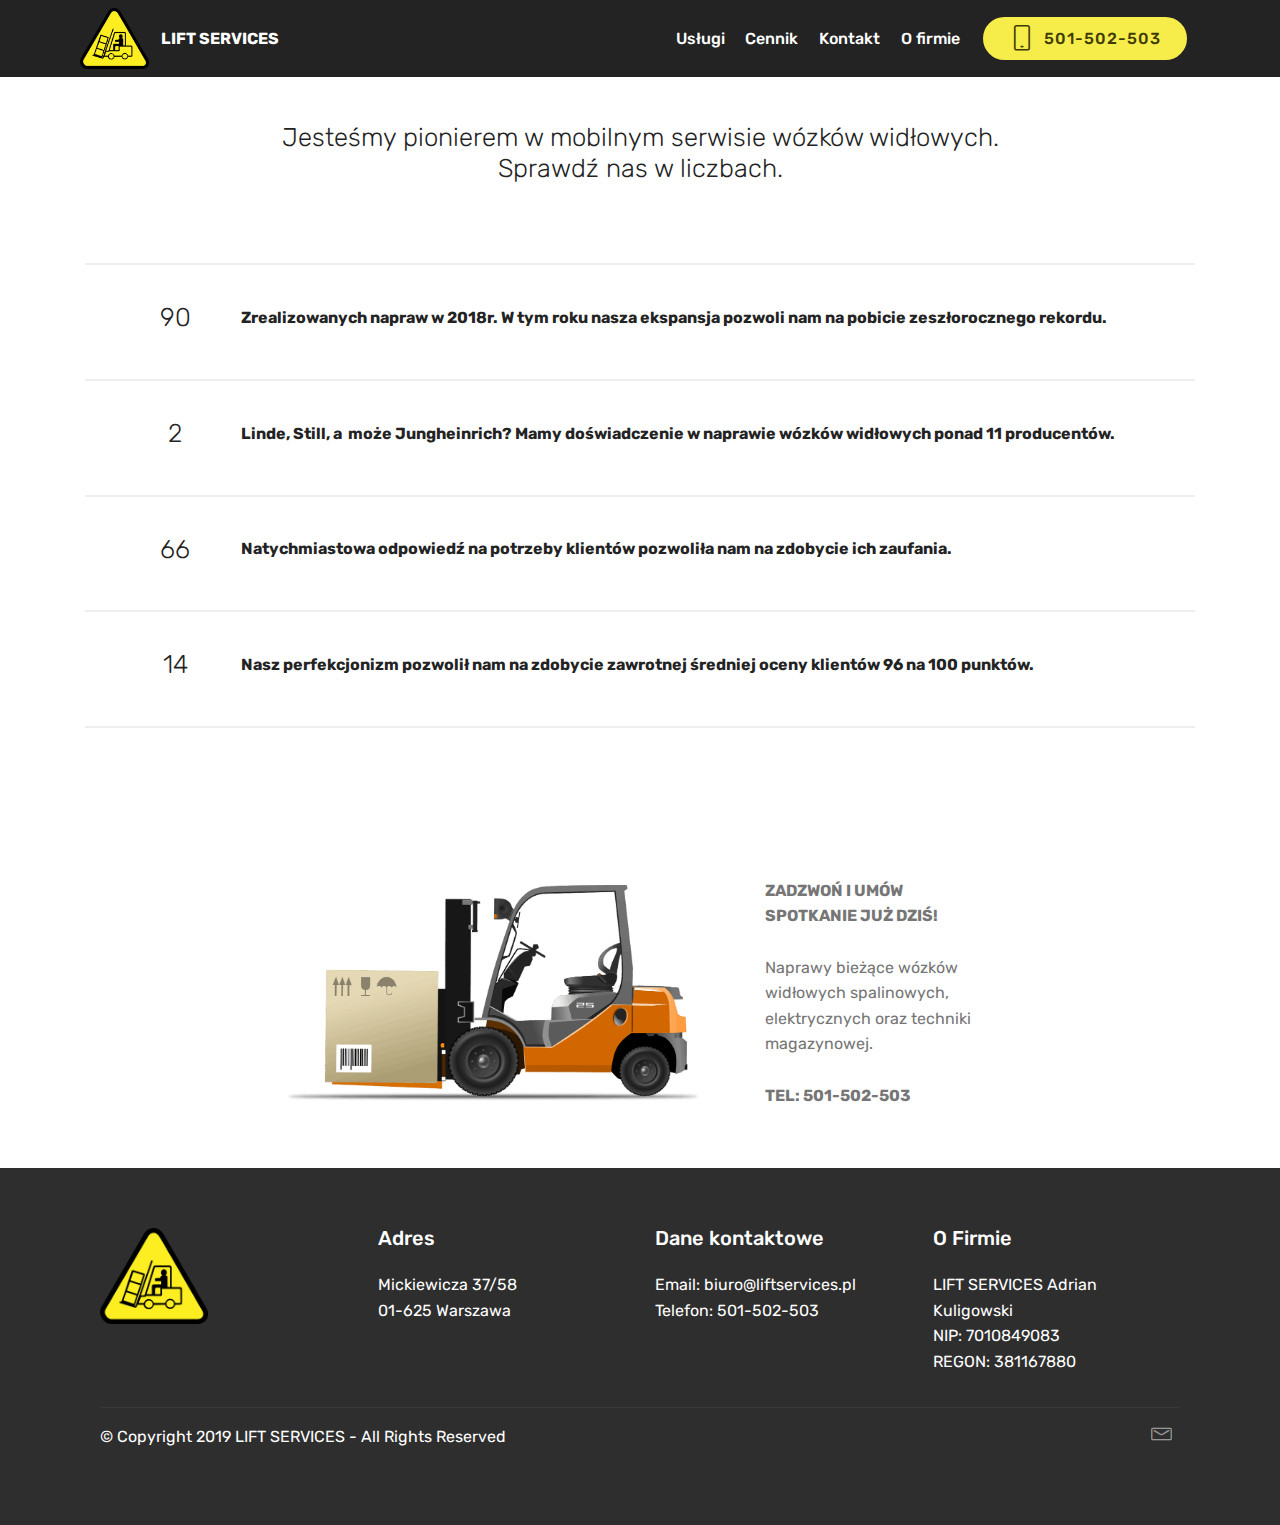
<file: page3.html>
<!DOCTYPE html>
<html  >
<head>
  <!-- Site made with Mobirise Website Builder v4.10.7, https://mobirise.com -->
  <meta charset="UTF-8">
  <meta http-equiv="X-UA-Compatible" content="IE=edge">
  <meta name="generator" content="Mobirise v4.10.7, mobirise.com">
  <meta name="viewport" content="width=device-width, initial-scale=1, minimum-scale=1">
  <link rel="shortcut icon" href="assets/images/industrial-safety-1492103-122x108.png" type="image/x-icon">
  <meta name="description" content="LIFT SERVICES jest pionierem w mobilnym serwisie wózków widłowych. Prowadzimy serwis, sprzedaż części oraz skup wózków widłowych.
LIFT SERVICES Adrian Kuligowski">
  
  <title>O firmie</title>
  <link rel="stylesheet" href="assets/web/assets/mobirise-icons/mobirise-icons.css">
  <link rel="stylesheet" href="assets/web/assets/mobirise-icons-bold/mobirise-icons-bold.css">
  <link rel="stylesheet" href="assets/tether/tether.min.css">
  <link rel="stylesheet" href="assets/soundcloud-plugin/style.css">
  <link rel="stylesheet" href="assets/bootstrap/css/bootstrap.min.css">
  <link rel="stylesheet" href="assets/bootstrap/css/bootstrap-grid.min.css">
  <link rel="stylesheet" href="assets/bootstrap/css/bootstrap-reboot.min.css">
  <link rel="stylesheet" href="assets/dropdown/css/style.css">
  <link rel="stylesheet" href="assets/socicon/css/styles.css">
  <link rel="stylesheet" href="assets/theme/css/style.css">
  <link rel="stylesheet" href="assets/mobirise/css/mbr-additional.css" type="text/css">
  
  
  
</head>
<body>
  <section class="menu cid-rAlanGdL5m" once="menu" id="menu1-i">

    

    <nav class="navbar navbar-expand beta-menu navbar-dropdown align-items-center navbar-fixed-top navbar-toggleable-sm">
        <button class="navbar-toggler navbar-toggler-right" type="button" data-toggle="collapse" data-target="#navbarSupportedContent" aria-controls="navbarSupportedContent" aria-expanded="false" aria-label="Toggle navigation">
            <div class="hamburger">
                <span></span>
                <span></span>
                <span></span>
                <span></span>
            </div>
        </button>
        <div class="menu-logo">
            <div class="navbar-brand">
                <span class="navbar-logo">
                    <a href="index.html">
                         <img src="assets/images/industrial-safety-1492103-122x108.png" alt="Mobirise" title="" style="height: 3.8rem;">
                    </a>
                </span>
                <span class="navbar-caption-wrap"><a class="navbar-caption text-white display-4" href="index.html">LIFT SERVICES</a></span>
            </div>
        </div>
        <div class="collapse navbar-collapse" id="navbarSupportedContent">
            <ul class="navbar-nav nav-dropdown" data-app-modern-menu="true"><li class="nav-item">
                    <a class="nav-link link text-white display-4" href="index.html#features4-2">
                        Usługi</a>
                </li><li class="nav-item"><a class="nav-link link text-white display-4" href="page1.html">
                        Cennik</a></li><li class="nav-item"><a class="nav-link link text-white display-4" href="page2.html">Kontakt</a></li><li class="nav-item"><a class="nav-link link text-white display-4" href="page3.html">O firmie</a></li></ul>
            <div class="navbar-buttons mbr-section-btn"><a class="btn btn-sm btn-success display-4" href="tel:501502503"><span class="mbrib-mobile mbr-iconfont mbr-iconfont-btn"></span>
                    501-502-503</a></div>
        </div>
    </nav>
</section>

<section class="engine"><a href="https://mobirise.info/w">free html5 templates</a></section><section class="counters3 counters cid-rAnqeKRAmC" id="counters3-m">

    

    

    <div class="container pt-4 mt-2">
        <h2 class="mbr-section-title pb-3 align-center mbr-fonts-style display-2">Jesteśmy pionierem w mobilnym serwisie wózków widłowych.
<div>Sprawdź nas w liczbach.</div></h2>
        <h3 class="mbr-section-subtitle pb-5 align-center mbr-fonts-style display-5"></h3>
        <div>
            
            <div class="cards-block">
                <div class="cards-container">
                    <div class="card px-3 align-left col-12">
                        <div class="panel-item p-4 d-flex align-items-center">
                            <div class="card-img pr-3 d-flex align-items-center align-left">
                                
                                <h3 class="count py-3 mbr-fonts-style display-2">621</h3>
                            </div>
                            <div class="card-text">
                                <h4 class="mbr-content-title mbr-bold mbr-fonts-style display-7">Zrealizowanych napraw w 2018r. W tym roku nasza ekspansja pozwoli nam na pobicie zeszłorocznego rekordu.</h4>
                                
                            </div>
                        </div>
                    </div>
                    <div class="card px-3 align-left col-12">
                        <div class="panel-item p-4 d-flex align-items-center">
                            <div class="card-img pr-3 d-flex align-items-center align-left">
                                
                                <h3 class="count py-3 mbr-fonts-style display-2">11</h3>
                            </div>
                            <div class="card-text">
                                <h4 class="mbr-content-title mbr-bold mbr-fonts-style display-7">Linde, Still, a &nbsp;może Jungheinrich? Mamy doświadczenie w naprawie wózków widłowych ponad 11 producentów.</h4>
                                
                            </div>
                        </div>
                    </div>
                    <div class="card px-3 align-left col-12">
                        <div class="panel-item p-4 d-flex align-items-center">
                            <div class="card-img pr-3 d-flex align-items-center align-left">
                                
                                <h3 class="count py-3 mbr-fonts-style display-2">456</h3>
                            </div>
                            <div class="card-text">
                                <h4 class="mbr-content-title mbr-bold mbr-fonts-style display-7">Natychmiastowa odpowiedź na potrzeby klientów pozwoliła nam na zdobycie ich zaufania.</h4>
                                
                            </div>
                        </div>
                    </div>
                    <div class="card px-3 align-left col-12">
                        <div class="panel-item p-4 d-flex align-items-center">
                            <div class="card-img pr-3 d-flex align-items-center align-left">
                                
                                <h3 class="count py-3 mbr-fonts-style display-2">96</h3>
                            </div>
                            <div class="card-texts">
                                <h4 class="mbr-content-title mbr-bold mbr-fonts-style display-7">Nasz perfekcjonizm pozwolił nam na zdobycie zawrotnej średniej oceny klientów 96 na 100 punktów.</h4>
                                
                            </div>
                        </div>
                    </div>
                </div>
            </div>
        </div>
    </div>
</section>

<section class="mbr-section content6 cid-rAnpEOQ4o5" id="content6-j">
    
     
    
    <div class="container">
        <div class="media-container-row">
            <div class="col-12 col-md-8">
                <div class="media-container-row">
                    <div class="mbr-figure" style="width: 190%;">
                      <img src="assets/images/box-159302-1280-1162x603.png" alt="Mobirise" title="">  
                    </div>
                    <div class="media-content">
                        <div class="mbr-section-text">
                            <p class="mbr-text mb-0 mbr-fonts-style display-7"><strong>ZADZWOŃ I UMÓW SPOTKANIE JUŻ DZIŚ!</strong><br><br>Naprawy bieżące wózków widłowych spalinowych, elektrycznych oraz techniki magazynowej.<br><br><strong>TEL: 501-502-503</strong></p>
                        </div>
                    </div>
                </div>
            </div>
        </div>
    </div>
</section>

<section class="cid-rAnpFeLw9R" id="footer1-k">

    

    

    <div class="container">
        <div class="media-container-row content text-white">
            <div class="col-12 col-md-3">
                <div class="media-wrap">
                    <a href="index.html">
                        <img src="assets/images/industrial-safety-1492103-122x108.png" alt="Mobirise" title="">
                    </a>
                </div>
            </div>
            <div class="col-12 col-md-3 mbr-fonts-style display-7">
                <h5 class="pb-3">
                    Adres
                </h5>
                <p class="mbr-text">Mickiewicza 37/58<br>01-625 Warszawa</p>
            </div>
            <div class="col-12 col-md-3 mbr-fonts-style display-7">
                <h5 class="pb-3">
                    Dane kontaktowe
                </h5>
                <p class="mbr-text">
                    Email: biuro@liftservices.pl<br>Telefon: 501-502-503<br></p>
            </div>
            <div class="col-12 col-md-3 mbr-fonts-style display-7">
                <h5 class="pb-3">O Firmie</h5>
                <p class="mbr-text">LIFT SERVICES Adrian Kuligowski<br>NIP: 7010849083
<br>REGON: 381167880<br></p>
            </div>
        </div>
        <div class="footer-lower">
            <div class="media-container-row">
                <div class="col-sm-12">
                    <hr>
                </div>
            </div>
            <div class="media-container-row mbr-white">
                <div class="col-sm-6 copyright">
                    <p class="mbr-text mbr-fonts-style display-7">
                        © Copyright 2019 LIFT SERVICES - All Rights Reserved
                    </p>
                </div>
                <div class="col-md-6">
                    <div class="social-list align-right">
                        <div class="soc-item">
                            <a href="mailto:biuro@liftservices.pl">
                                <span class="mbr-iconfont mbr-iconfont-social mbrib-letter"></span>
                            </a>
                        </div>
                        
                        
                        
                        
                        
                    </div>
                </div>
            </div>
        </div>
    </div>
</section>


  <script src="assets/web/assets/jquery/jquery.min.js"></script>
  <script src="assets/popper/popper.min.js"></script>
  <script src="assets/tether/tether.min.js"></script>
  <script src="assets/bootstrap/js/bootstrap.min.js"></script>
  <script src="assets/dropdown/js/nav-dropdown.js"></script>
  <script src="assets/dropdown/js/navbar-dropdown.js"></script>
  <script src="assets/touchswipe/jquery.touch-swipe.min.js"></script>
  <script src="assets/viewportchecker/jquery.viewportchecker.js"></script>
  <script src="assets/smoothscroll/smooth-scroll.js"></script>
  <script src="assets/theme/js/script.js"></script>
  
  
</body>
</html>
</file>
<file: assets/web/assets/mobirise-icons/mobirise-icons.css>
@font-face {
  font-family: 'MobiriseIcons';
  src:  url('mobirise-icons.eot?spat4u');
  src:  url('mobirise-icons.eot?spat4u#iefix') format('embedded-opentype'),
    url('mobirise-icons.ttf?spat4u') format('truetype'),
    url('mobirise-icons.woff?spat4u') format('woff'),
    url('mobirise-icons.svg?spat4u#MobiriseIcons') format('svg');
  font-weight: normal;
  font-style: normal;
}

[class^="mbri-"], [class*=" mbri-"] {
  /* use !important to prevent issues with browser extensions that change fonts */
  font-family: MobiriseIcons !important;
  speak: none;
  font-style: normal;
  font-weight: normal;
  font-variant: normal;
  text-transform: none;
  line-height: 1;

  /* Better Font Rendering =========== */
  -webkit-font-smoothing: antialiased;
  -moz-osx-font-smoothing: grayscale;
}

.mbri-add-submenu:before {
  content: "\e900";
}
.mbri-alert:before {
  content: "\e901";
}
.mbri-align-center:before {
  content: "\e902";
}
.mbri-align-justify:before {
  content: "\e903";
}
.mbri-align-left:before {
  content: "\e904";
}
.mbri-align-right:before {
  content: "\e905";
}
.mbri-android:before {
  content: "\e906";
}
.mbri-apple:before {
  content: "\e907";
}
.mbri-arrow-down:before {
  content: "\e908";
}
.mbri-arrow-next:before {
  content: "\e909";
}
.mbri-arrow-prev:before {
  content: "\e90a";
}
.mbri-arrow-up:before {
  content: "\e90b";
}
.mbri-bold:before {
  content: "\e90c";
}
.mbri-bookmark:before {
  content: "\e90d";
}
.mbri-bootstrap:before {
  content: "\e90e";
}
.mbri-briefcase:before {
  content: "\e90f";
}
.mbri-browse:before {
  content: "\e910";
}
.mbri-bulleted-list:before {
  content: "\e911";
}
.mbri-calendar:before {
  content: "\e912";
}
.mbri-camera:before {
  content: "\e913";
}
.mbri-cart-add:before {
  content: "\e914";
}
.mbri-cart-full:before {
  content: "\e915";
}
.mbri-cash:before {
  content: "\e916";
}
.mbri-change-style:before {
  content: "\e917";
}
.mbri-chat:before {
  content: "\e918";
}
.mbri-clock:before {
  content: "\e919";
}
.mbri-close:before {
  content: "\e91a";
}
.mbri-cloud:before {
  content: "\e91b";
}
.mbri-code:before {
  content: "\e91c";
}
.mbri-contact-form:before {
  content: "\e91d";
}
.mbri-credit-card:before {
  content: "\e91e";
}
.mbri-cursor-click:before {
  content: "\e91f";
}
.mbri-cust-feedback:before {
  content: "\e920";
}
.mbri-database:before {
  content: "\e921";
}
.mbri-delivery:before {
  content: "\e922";
}
.mbri-desktop:before {
  content: "\e923";
}
.mbri-devices:before {
  content: "\e924";
}
.mbri-down:before {
  content: "\e925";
}
.mbri-download:before {
  content: "\e989";
}
.mbri-drag-n-drop:before {
  content: "\e927";
}
.mbri-drag-n-drop2:before {
  content: "\e928";
}
.mbri-edit:before {
  content: "\e929";
}
.mbri-edit2:before {
  content: "\e92a";
}
.mbri-error:before {
  content: "\e92b";
}
.mbri-extension:before {
  content: "\e92c";
}
.mbri-features:before {
  content: "\e92d";
}
.mbri-file:before {
  content: "\e92e";
}
.mbri-flag:before {
  content: "\e92f";
}
.mbri-folder:before {
  content: "\e930";
}
.mbri-gift:before {
  content: "\e931";
}
.mbri-github:before {
  content: "\e932";
}
.mbri-globe:before {
  content: "\e933";
}
.mbri-globe-2:before {
  content: "\e934";
}
.mbri-growing-chart:before {
  content: "\e935";
}
.mbri-hearth:before {
  content: "\e936";
}
.mbri-help:before {
  content: "\e937";
}
.mbri-home:before {
  content: "\e938";
}
.mbri-hot-cup:before {
  content: "\e939";
}
.mbri-idea:before {
  content: "\e93a";
}
.mbri-image-gallery:before {
  content: "\e93b";
}
.mbri-image-slider:before {
  content: "\e93c";
}
.mbri-info:before {
  content: "\e93d";
}
.mbri-italic:before {
  content: "\e93e";
}
.mbri-key:before {
  content: "\e93f";
}
.mbri-laptop:before {
  content: "\e940";
}
.mbri-layers:before {
  content: "\e941";
}
.mbri-left-right:before {
  content: "\e942";
}
.mbri-left:before {
  content: "\e943";
}
.mbri-letter:before {
  content: "\e944";
}
.mbri-like:before {
  content: "\e945";
}
.mbri-link:before {
  content: "\e946";
}
.mbri-lock:before {
  content: "\e947";
}
.mbri-login:before {
  content: "\e948";
}
.mbri-logout:before {
  content: "\e949";
}
.mbri-magic-stick:before {
  content: "\e94a";
}
.mbri-map-pin:before {
  content: "\e94b";
}
.mbri-menu:before {
  content: "\e94c";
}
.mbri-mobile:before {
  content: "\e94d";
}
.mbri-mobile2:before {
  content: "\e94e";
}
.mbri-mobirise:before {
  content: "\e94f";
}
.mbri-more-horizontal:before {
  content: "\e950";
}
.mbri-more-vertical:before {
  content: "\e951";
}
.mbri-music:before {
  content: "\e952";
}
.mbri-new-file:before {
  content: "\e953";
}
.mbri-numbered-list:before {
  content: "\e954";
}
.mbri-opened-folder:before {
  content: "\e955";
}
.mbri-pages:before {
  content: "\e956";
}
.mbri-paper-plane:before {
  content: "\e957";
}
.mbri-paperclip:before {
  content: "\e958";
}
.mbri-photo:before {
  content: "\e959";
}
.mbri-photos:before {
  content: "\e95a";
}
.mbri-pin:before {
  content: "\e95b";
}
.mbri-play:before {
  content: "\e95c";
}
.mbri-plus:before {
  content: "\e95d";
}
.mbri-preview:before {
  content: "\e95e";
}
.mbri-print:before {
  content: "\e95f";
}
.mbri-protect:before {
  content: "\e960";
}
.mbri-question:before {
  content: "\e961";
}
.mbri-quote-left:before {
  content: "\e962";
}
.mbri-quote-right:before {
  content: "\e963";
}
.mbri-refresh:before {
  content: "\e964";
}
.mbri-responsive:before {
  content: "\e965";
}
.mbri-right:before {
  content: "\e966";
}
.mbri-rocket:before {
  content: "\e967";
}
.mbri-sad-face:before {
  content: "\e968";
}
.mbri-sale:before {
  content: "\e969";
}
.mbri-save:before {
  content: "\e96a";
}
.mbri-search:before {
  content: "\e96b";
}
.mbri-setting:before {
  content: "\e96c";
}
.mbri-setting2:before {
  content: "\e96d";
}
.mbri-setting3:before {
  content: "\e96e";
}
.mbri-share:before {
  content: "\e96f";
}
.mbri-shopping-bag:before {
  content: "\e970";
}
.mbri-shopping-basket:before {
  content: "\e971";
}
.mbri-shopping-cart:before {
  content: "\e972";
}
.mbri-sites:before {
  content: "\e973";
}
.mbri-smile-face:before {
  content: "\e974";
}
.mbri-speed:before {
  content: "\e975";
}
.mbri-star:before {
  content: "\e976";
}
.mbri-success:before {
  content: "\e977";
}
.mbri-sun:before {
  content: "\e978";
}
.mbri-sun2:before {
  content: "\e979";
}
.mbri-tablet:before {
  content: "\e97a";
}
.mbri-tablet-vertical:before {
  content: "\e97b";
}
.mbri-target:before {
  content: "\e97c";
}
.mbri-timer:before {
  content: "\e97d";
}
.mbri-to-ftp:before {
  content: "\e97e";
}
.mbri-to-local-drive:before {
  content: "\e97f";
}
.mbri-touch-swipe:before {
  content: "\e980";
}
.mbri-touch:before {
  content: "\e981";
}
.mbri-trash:before {
  content: "\e982";
}
.mbri-underline:before {
  content: "\e983";
}
.mbri-unlink:before {
  content: "\e984";
}
.mbri-unlock:before {
  content: "\e985";
}
.mbri-up-down:before {
  content: "\e986";
}
.mbri-up:before {
  content: "\e987";
}
.mbri-update:before {
  content: "\e988";
}
.mbri-upload:before {
 content: "\e926"; 
}
.mbri-user:before {
  content: "\e98a";
}
.mbri-user2:before {
  content: "\e98b";
}
.mbri-users:before {
  content: "\e98c";
}
.mbri-video:before {
  content: "\e98d";
}
.mbri-video-play:before {
  content: "\e98e";
}
.mbri-watch:before {
  content: "\e98f";
}
.mbri-website-theme:before {
  content: "\e990";
}
.mbri-wifi:before {
  content: "\e991";
}
.mbri-windows:before {
  content: "\e992";
}
.mbri-zoom-out:before {
  content: "\e993";
}
.mbri-redo:before {
  content: "\e994";
}
.mbri-undo:before {
  content: "\e995";
}
</file>
<file: assets/web/assets/mobirise-icons-bold/mobirise-icons-bold.css>
@font-face {
  font-family: 'mobirise-icons-bold';
  src:  url('mobirise-icons-bold.eot?m1l4yr');
  src:  url('mobirise-icons-bold.eot?m1l4yr#iefix') format('embedded-opentype'),
    url('mobirise-icons-bold.ttf?m1l4yr') format('truetype'),
    url('mobirise-icons-bold.woff?m1l4yr') format('woff'),
    url('mobirise-icons-bold.svg?m1l4yr#mobirise-icons-bold') format('svg');
  font-weight: normal;
  font-style: normal;
}

[class^="mbrib-"], [class*="mbrib-"] {
  /* use !important to prevent issues with browser extensions that change fonts */
  font-family: 'mobirise-icons-bold' !important;
  speak: none;
  font-style: normal;
  font-weight: normal;
  font-variant: normal;
  text-transform: none;
  line-height: 1;

  /* Better Font Rendering =========== */
  -webkit-font-smoothing: antialiased;
  -moz-osx-font-smoothing: grayscale;
}

.mbrib-add-submenu:before {
  content: "\e900";
}
.mbrib-alert:before {
  content: "\e901";
}
.mbrib-align-center:before {
  content: "\e902";
}
.mbrib-align-justify:before {
  content: "\e903";
}
.mbrib-align-left:before {
  content: "\e904";
}
.mbrib-align-right:before {
  content: "\e905";
}
.mbrib-android:before {
  content: "\e906";
}
.mbrib-apple:before {
  content: "\e907";
}
.mbrib-arrow-down:before {
  content: "\e908";
}
.mbrib-arrow-next:before {
  content: "\e909";
}
.mbrib-arrow-prev:before {
  content: "\e90a";
}
.mbrib-arrow-up:before {
  content: "\e90b";
}
.mbrib-bold:before {
  content: "\e90c";
}
.mbrib-bookmark:before {
  content: "\e90d";
}
.mbrib-bootstrap:before {
  content: "\e90e";
}
.mbrib-briefcase:before {
  content: "\e90f";
}
.mbrib-browse:before {
  content: "\e910";
}
.mbrib-bulleted-list:before {
  content: "\e911";
}
.mbrib-calendar:before {
  content: "\e912";
}
.mbrib-camera:before {
  content: "\e913";
}
.mbrib-cart-add:before {
  content: "\e914";
}
.mbrib-cart-full:before {
  content: "\e915";
}
.mbrib-cash:before {
  content: "\e916";
}
.mbrib-change-style:before {
  content: "\e917";
}
.mbrib-chat:before {
  content: "\e918";
}
.mbrib-clock:before {
  content: "\e919";
}
.mbrib-close:before {
  content: "\e91a";
}
.mbrib-cloud:before {
  content: "\e91b";
}
.mbrib-code:before {
  content: "\e91c";
}
.mbrib-contact-form:before {
  content: "\e91d";
}
.mbrib-credit-card:before {
  content: "\e91e";
}
.mbrib-cursor-click:before {
  content: "\e91f";
}
.mbrib-cust-feedback:before {
  content: "\e920";
}
.mbrib-database:before {
  content: "\e921";
}
.mbrib-delivery:before {
  content: "\e922";
}
.mbrib-desktop:before {
  content: "\e923";
}
.mbrib-devices:before {
  content: "\e924";
}
.mbrib-down:before {
  content: "\e925";
}
.mbrib-download:before {
  content: "\e926";
}
.mbrib-drag-n-drop:before {
  content: "\e927";
}
.mbrib-drag-n-drop2:before {
  content: "\e928";
}
.mbrib-edit:before {
  content: "\e929";
}
.mbrib-edit2:before {
  content: "\e92a";
}
.mbrib-error:before {
  content: "\e92b";
}
.mbrib-extension:before {
  content: "\e92c";
}
.mbrib-features:before {
  content: "\e92d";
}
.mbrib-file:before {
  content: "\e92e";
}
.mbrib-flag:before {
  content: "\e92f";
}
.mbrib-folder:before {
  content: "\e930";
}
.mbrib-gift:before {
  content: "\e931";
}
.mbrib-github:before {
  content: "\e932";
}
.mbrib-globe-2:before {
  content: "\e933";
}
.mbrib-globe:before {
  content: "\e934";
}
.mbrib-growing-chart:before {
  content: "\e935";
}
.mbrib-hearth:before {
  content: "\e936";
}
.mbrib-help:before {
  content: "\e937";
}
.mbrib-home:before {
  content: "\e938";
}
.mbrib-hot-cup:before {
  content: "\e939";
}
.mbrib-idea:before {
  content: "\e93a";
}
.mbrib-image-gallery:before {
  content: "\e93b";
}
.mbrib-image-slider:before {
  content: "\e93c";
}
.mbrib-info:before {
  content: "\e93d";
}
.mbrib-italic:before {
  content: "\e93e";
}
.mbrib-key:before {
  content: "\e93f";
}
.mbrib-laptop:before {
  content: "\e940";
}
.mbrib-layers:before {
  content: "\e941";
}
.mbrib-left-right:before {
  content: "\e942";
}
.mbrib-left:before {
  content: "\e943";
}
.mbrib-letter:before {
  content: "\e944";
}
.mbrib-like:before {
  content: "\e945";
}
.mbrib-link:before {
  content: "\e946";
}
.mbrib-lock:before {
  content: "\e947";
}
.mbrib-login:before {
  content: "\e948";
}
.mbrib-logout:before {
  content: "\e949";
}
.mbrib-magic-stick:before {
  content: "\e94a";
}
.mbrib-map-pin:before {
  content: "\e94b";
}
.mbrib-menu:before {
  content: "\e94c";
}
.mbrib-mobile:before {
  content: "\e94d";
}
.mbrib-mobile2:before {
  content: "\e94e";
}
.mbrib-mobirise:before {
  content: "\e94f";
}
.mbrib-more-horizontal:before {
  content: "\e950";
}
.mbrib-more-vertical:before {
  content: "\e951";
}
.mbrib-music:before {
  content: "\e952";
}
.mbrib-new-file:before {
  content: "\e953";
}
.mbrib-numbered-list:before {
  content: "\e954";
}
.mbrib-opened-folder:before {
  content: "\e955";
}
.mbrib-pages:before {
  content: "\e956";
}
.mbrib-paper-plane:before {
  content: "\e957";
}
.mbrib-paperclip:before {
  content: "\e958";
}
.mbrib-photo:before {
  content: "\e959";
}
.mbrib-photos:before {
  content: "\e95a";
}
.mbrib-pin:before {
  content: "\e95b";
}
.mbrib-play:before {
  content: "\e95c";
}
.mbrib-plus:before {
  content: "\e95d";
}
.mbrib-preview:before {
  content: "\e95e";
}
.mbrib-print:before {
  content: "\e95f";
}
.mbrib-protect:before {
  content: "\e960";
}
.mbrib-question:before {
  content: "\e961";
}
.mbrib-quote-left:before {
  content: "\e962";
}
.mbrib-quote-right:before {
  content: "\e963";
}
.mbrib-redo:before {
  content: "\e964";
}
.mbrib-refresh:before {
  content: "\e965";
}
.mbrib-responsive:before {
  content: "\e966";
}
.mbrib-right:before {
  content: "\e967";
}
.mbrib-rocket:before {
  content: "\e968";
}
.mbrib-sad-face:before {
  content: "\e969";
}
.mbrib-sale:before {
  content: "\e96a";
}
.mbrib-save:before {
  content: "\e96b";
}
.mbrib-search:before {
  content: "\e96c";
}
.mbrib-setting:before {
  content: "\e96d";
}
.mbrib-setting2:before {
  content: "\e96e";
}
.mbrib-setting3:before {
  content: "\e96f";
}
.mbrib-share:before {
  content: "\e970";
}
.mbrib-shopping-bag:before {
  content: "\e971";
}
.mbrib-shopping-basket:before {
  content: "\e972";
}
.mbrib-shopping-cart:before {
  content: "\e973";
}
.mbrib-sites:before {
  content: "\e974";
}
.mbrib-smile-face:before {
  content: "\e975";
}
.mbrib-speed:before {
  content: "\e976";
}
.mbrib-star:before {
  content: "\e977";
}
.mbrib-success:before {
  content: "\e978";
}
.mbrib-sun:before {
  content: "\e979";
}
.mbrib-sun2:before {
  content: "\e97a";
}
.mbrib-tablet-vertical:before {
  content: "\e97b";
}
.mbrib-tablet:before {
  content: "\e97c";
}
.mbrib-target:before {
  content: "\e97d";
}
.mbrib-timer:before {
  content: "\e97e";
}
.mbrib-to-ftp:before {
  content: "\e97f";
}
.mbrib-to-local-drive:before {
  content: "\e980";
}
.mbrib-touch-swipe:before {
  content: "\e981";
}
.mbrib-touch:before {
  content: "\e982";
}
.mbrib-trash:before {
  content: "\e983";
}
.mbrib-underline:before {
  content: "\e984";
}
.mbrib-undo:before {
  content: "\e985";
}
.mbrib-unlink:before {
  content: "\e986";
}
.mbrib-unlock:before {
  content: "\e987";
}
.mbrib-up-down:before {
  content: "\e988";
}
.mbrib-up:before {
  content: "\e989";
}
.mbrib-update:before {
  content: "\e98a";
}
.mbrib-upload:before {
  content: "\e98b";
}
.mbrib-user:before {
  content: "\e98c";
}
.mbrib-user2:before {
  content: "\e98d";
}
.mbrib-users:before {
  content: "\e98e";
}
.mbrib-video-play:before {
  content: "\e98f";
}
.mbrib-video:before {
  content: "\e990";
}
.mbrib-watch:before {
  content: "\e991";
}
.mbrib-website-theme:before {
  content: "\e992";
}
.mbrib-wifi:before {
  content: "\e993";
}
.mbrib-windows:before {
  content: "\e994";
}
.mbrib-zoom-out:before {
  content: "\e995";
}
</file>
<file: assets/soundcloud-plugin/style.css>
.addons-container {
  position: relative;
  margin-left: auto;
  margin-right: auto;
  padding-right: 15px;
  padding-left: 15px; }
  @media (min-width: 576px) {
    .addons-container {
      padding-right: 15px;
      padding-left: 15px; } }
  @media (min-width: 768px) {
    .addons-container {
      padding-right: 15px;
      padding-left: 15px; } }
  @media (min-width: 992px) {
    .addons-container {
      padding-right: 15px;
      padding-left: 15px; } }
  @media (min-width: 1200px) {
    .addons-container {
      padding-right: 15px;
      padding-left: 15px; } }
  @media (min-width: 576px) {
    .addons-container {
      width: 540px;
      max-width: 100%; } }
  @media (min-width: 768px) {
    .addons-container {
      width: 720px;
      max-width: 100%; } }
  @media (min-width: 992px) {
    .addons-container {
      width: 960px;
      max-width: 100%; } }
  @media (min-width: 1200px) {
    .addons-container {
      width: 1140px;
      max-width: 100%; } }

.addons-container-inner{
    position: relative;
    width: 100%;
    min-height: 1px;
    padding-right: 15px;
    padding-left: 15px;
}
@media (min-width: 567px) {
    .addons-container-inner{
        -ms-flex: 0 0 66.666667%;
        flex: 0 0 66.666667%;
        max-width: 66.666667%;
    }
}
.addons-row{
    display: flex;
    justify-content:center;
}
</file>
<file: assets/socicon/css/styles.css>
@charset "UTF-8";

@font-face {
  font-family: "socicon";
  src:url("../fonts/socicon.eot");
  src:url("../fonts/socicon.eot?#iefix") format("embedded-opentype"),
    url("../fonts/socicon.woff") format("woff"),
    url("../fonts/socicon.ttf") format("truetype"),
    url("../fonts/socicon.svg#socicon") format("svg");
  font-weight: normal;
  font-style: normal;

}

[data-icon]:before {
  font-family: "socicon" !important;
  content: attr(data-icon);
  font-style: normal !important;
  font-weight: normal !important;
  font-variant: normal !important;
  text-transform: none !important;
  speak: none;
  line-height: 1;
  -webkit-font-smoothing: antialiased;
  -moz-osx-font-smoothing: grayscale;
}

[class^="socicon-"]:before,
[class*=" socicon-"]:before {
  font-family: "socicon" !important;
  font-style: normal !important;
  font-weight: normal !important;
  font-variant: normal !important;
  text-transform: none !important;
  speak: none;
  line-height: 1;
  -webkit-font-smoothing: antialiased;
  -moz-osx-font-smoothing: grayscale;
}

.socicon-modelmayhem:before {
  content: "\e000";
}
.socicon-mixcloud:before {
  content: "\e001";
}
.socicon-drupal:before {
  content: "\e002";
}
.socicon-swarm:before {
  content: "\e003";
}
.socicon-istock:before {
  content: "\e004";
}
.socicon-yammer:before {
  content: "\e005";
}
.socicon-ello:before {
  content: "\e006";
}
.socicon-stackoverflow:before {
  content: "\e007";
}
.socicon-persona:before {
  content: "\e008";
}
.socicon-triplej:before {
  content: "\e009";
}
.socicon-houzz:before {
  content: "\e00a";
}
.socicon-rss:before {
  content: "\e00b";
}
.socicon-paypal:before {
  content: "\e00c";
}
.socicon-odnoklassniki:before {
  content: "\e00d";
}
.socicon-airbnb:before {
  content: "\e00e";
}
.socicon-periscope:before {
  content: "\e00f";
}
.socicon-outlook:before {
  content: "\e010";
}
.socicon-coderwall:before {
  content: "\e011";
}
.socicon-tripadvisor:before {
  content: "\e012";
}
.socicon-appnet:before {
  content: "\e013";
}
.socicon-goodreads:before {
  content: "\e014";
}
.socicon-tripit:before {
  content: "\e015";
}
.socicon-lanyrd:before {
  content: "\e016";
}
.socicon-slideshare:before {
  content: "\e017";
}
.socicon-buffer:before {
  content: "\e018";
}
.socicon-disqus:before {
  content: "\e019";
}
.socicon-vkontakte:before {
  content: "\e01a";
}
.socicon-whatsapp:before {
  content: "\e01b";
}
.socicon-patreon:before {
  content: "\e01c";
}
.socicon-storehouse:before {
  content: "\e01d";
}
.socicon-pocket:before {
  content: "\e01e";
}
.socicon-mail:before {
  content: "\e01f";
}
.socicon-blogger:before {
  content: "\e020";
}
.socicon-technorati:before {
  content: "\e021";
}
.socicon-reddit:before {
  content: "\e022";
}
.socicon-dribbble:before {
  content: "\e023";
}
.socicon-stumbleupon:before {
  content: "\e024";
}
.socicon-digg:before {
  content: "\e025";
}
.socicon-envato:before {
  content: "\e026";
}
.socicon-behance:before {
  content: "\e027";
}
.socicon-delicious:before {
  content: "\e028";
}
.socicon-deviantart:before {
  content: "\e029";
}
.socicon-forrst:before {
  content: "\e02a";
}
.socicon-play:before {
  content: "\e02b";
}
.socicon-zerply:before {
  content: "\e02c";
}
.socicon-wikipedia:before {
  content: "\e02d";
}
.socicon-apple:before {
  content: "\e02e";
}
.socicon-flattr:before {
  content: "\e02f";
}
.socicon-github:before {
  content: "\e030";
}
.socicon-renren:before {
  content: "\e031";
}
.socicon-friendfeed:before {
  content: "\e032";
}
.socicon-newsvine:before {
  content: "\e033";
}
.socicon-identica:before {
  content: "\e034";
}
.socicon-bebo:before {
  content: "\e035";
}
.socicon-zynga:before {
  content: "\e036";
}
.socicon-steam:before {
  content: "\e037";
}
.socicon-xbox:before {
  content: "\e038";
}
.socicon-windows:before {
  content: "\e039";
}
.socicon-qq:before {
  content: "\e03a";
}
.socicon-douban:before {
  content: "\e03b";
}
.socicon-meetup:before {
  content: "\e03c";
}
.socicon-playstation:before {
  content: "\e03d";
}
.socicon-android:before {
  content: "\e03e";
}
.socicon-snapchat:before {
  content: "\e03f";
}
.socicon-twitter:before {
  content: "\e040";
}
.socicon-facebook:before {
  content: "\e041";
}
.socicon-googleplus:before {
  content: "\e042";
}
.socicon-pinterest:before {
  content: "\e043";
}
.socicon-foursquare:before {
  content: "\e044";
}
.socicon-yahoo:before {
  content: "\e045";
}
.socicon-skype:before {
  content: "\e046";
}
.socicon-yelp:before {
  content: "\e047";
}
.socicon-feedburner:before {
  content: "\e048";
}
.socicon-linkedin:before {
  content: "\e049";
}
.socicon-viadeo:before {
  content: "\e04a";
}
.socicon-xing:before {
  content: "\e04b";
}
.socicon-myspace:before {
  content: "\e04c";
}
.socicon-soundcloud:before {
  content: "\e04d";
}
.socicon-spotify:before {
  content: "\e04e";
}
.socicon-grooveshark:before {
  content: "\e04f";
}
.socicon-lastfm:before {
  content: "\e050";
}
.socicon-youtube:before {
  content: "\e051";
}
.socicon-vimeo:before {
  content: "\e052";
}
.socicon-dailymotion:before {
  content: "\e053";
}
.socicon-vine:before {
  content: "\e054";
}
.socicon-flickr:before {
  content: "\e055";
}
.socicon-500px:before {
  content: "\e056";
}
.socicon-wordpress:before {
  content: "\e058";
}
.socicon-tumblr:before {
  content: "\e059";
}
.socicon-twitch:before {
  content: "\e05a";
}
.socicon-8tracks:before {
  content: "\e05b";
}
.socicon-amazon:before {
  content: "\e05c";
}
.socicon-icq:before {
  content: "\e05d";
}
.socicon-smugmug:before {
  content: "\e05e";
}
.socicon-ravelry:before {
  content: "\e05f";
}
.socicon-weibo:before {
  content: "\e060";
}
.socicon-baidu:before {
  content: "\e061";
}
.socicon-angellist:before {
  content: "\e062";
}
.socicon-ebay:before {
  content: "\e063";
}
.socicon-imdb:before {
  content: "\e064";
}
.socicon-stayfriends:before {
  content: "\e065";
}
.socicon-residentadvisor:before {
  content: "\e066";
}
.socicon-google:before {
  content: "\e067";
}
.socicon-yandex:before {
  content: "\e068";
}
.socicon-sharethis:before {
  content: "\e069";
}
.socicon-bandcamp:before {
  content: "\e06a";
}
.socicon-itunes:before {
  content: "\e06b";
}
.socicon-deezer:before {
  content: "\e06c";
}
.socicon-telegram:before {
  content: "\e06e";
}
.socicon-openid:before {
  content: "\e06f";
}
.socicon-amplement:before {
  content: "\e070";
}
.socicon-viber:before {
  content: "\e071";
}
.socicon-zomato:before {
  content: "\e072";
}
.socicon-draugiem:before {
  content: "\e074";
}
.socicon-endomodo:before {
  content: "\e075";
}
.socicon-filmweb:before {
  content: "\e076";
}
.socicon-stackexchange:before {
  content: "\e077";
}
.socicon-wykop:before {
  content: "\e078";
}
.socicon-teamspeak:before {
  content: "\e079";
}
.socicon-teamviewer:before {
  content: "\e07a";
}
.socicon-ventrilo:before {
  content: "\e07b";
}
.socicon-younow:before {
  content: "\e07c";
}
.socicon-raidcall:before {
  content: "\e07d";
}
.socicon-mumble:before {
  content: "\e07e";
}
.socicon-medium:before {
  content: "\e06d";
}
.socicon-bebee:before {
  content: "\e07f";
}
.socicon-hitbox:before {
  content: "\e080";
}
.socicon-reverbnation:before {
  content: "\e081";
}
.socicon-formulr:before {
  content: "\e082";
}
.socicon-instagram:before {
  content: "\e057";
}
.socicon-battlenet:before {
  content: "\e083";
}
.socicon-chrome:before {
  content: "\e084";
}
.socicon-discord:before {
  content: "\e086";
}
.socicon-issuu:before {
  content: "\e087";
}
.socicon-macos:before {
  content: "\e088";
}
.socicon-firefox:before {
  content: "\e089";
}
.socicon-opera:before {
  content: "\e08d";
}
.socicon-keybase:before {
  content: "\e090";
}
.socicon-alliance:before {
  content: "\e091";
}
.socicon-livejournal:before {
  content: "\e092";
}
.socicon-googlephotos:before {
  content: "\e093";
}
.socicon-horde:before {
  content: "\e094";
}
.socicon-etsy:before {
  content: "\e095";
}
.socicon-zapier:before {
  content: "\e096";
}
.socicon-google-scholar:before {
  content: "\e097";
}
.socicon-researchgate:before {
  content: "\e098";
}
.socicon-wechat:before {
  content: "\e099";
}
.socicon-strava:before {
  content: "\e09a";
}
.socicon-line:before {
  content: "\e09b";
}
.socicon-lyft:before {
  content: "\e09c";
}
.socicon-uber:before {
  content: "\e09d";
}
.socicon-songkick:before {
  content: "\e09e";
}
.socicon-viewbug:before {
  content: "\e09f";
}
.socicon-googlegroups:before {
  content: "\e0a0";
}
.socicon-quora:before {
  content: "\e073";
}
.socicon-diablo:before {
  content: "\e085";
}
.socicon-blizzard:before {
  content: "\e0a1";
}
.socicon-hearthstone:before {
  content: "\e08b";
}
.socicon-heroes:before {
  content: "\e08a";
}
.socicon-overwatch:before {
  content: "\e08c";
}
.socicon-warcraft:before {
  content: "\e08e";
}
.socicon-starcraft:before {
  content: "\e08f";
}
.socicon-beam:before {
  content: "\e0a2";
}
.socicon-curse:before {
  content: "\e0a3";
}
.socicon-player:before {
  content: "\e0a4";
}
.socicon-streamjar:before {
  content: "\e0a5";
}
.socicon-nintendo:before {
  content: "\e0a6";
}
.socicon-hellocoton:before {
  content: "\e0a7";
}
</file>
<file: assets/dropdown/css/style.css>
.navbar-dropdown {
  left: 0;
  padding: 0;
  position: absolute;
  right: 0;
  top: 0;
  transition: all 0.45s ease;
  z-index: 1030;
  background: #282828; }
  .navbar-dropdown .navbar-logo {
    margin-right: 0.8rem;
    transition: margin 0.3s ease-in-out;
    vertical-align: middle; }
    .navbar-dropdown .navbar-logo img {
      height: 3.125rem;
      transition: all 0.3s ease-in-out; }
    .navbar-dropdown .navbar-logo.mbr-iconfont {
      font-size: 3.125rem;
      line-height: 3.125rem; }
  .navbar-dropdown .navbar-caption {
    font-weight: 700;
    white-space: normal;
    vertical-align: -4px;
    line-height: 3.125rem !important; }
    .navbar-dropdown .navbar-caption, .navbar-dropdown .navbar-caption:hover {
      color: inherit;
      text-decoration: none; }
  .navbar-dropdown .mbr-iconfont + .navbar-caption {
    vertical-align: -1px; }
  .navbar-dropdown.navbar-fixed-top {
    position: fixed; }
  .navbar-dropdown .navbar-brand span {
    vertical-align: -4px; }
  .navbar-dropdown.bg-color.transparent {
    background: none; }
  .navbar-dropdown.navbar-short .navbar-brand {
    padding: 0.625rem 0; }
    .navbar-dropdown.navbar-short .navbar-brand span {
      vertical-align: -1px; }
  .navbar-dropdown.navbar-short .navbar-caption {
    line-height: 2.375rem !important;
    vertical-align: -2px; }
  .navbar-dropdown.navbar-short .navbar-logo {
    margin-right: 0.5rem; }
    .navbar-dropdown.navbar-short .navbar-logo img {
      height: 2.375rem; }
    .navbar-dropdown.navbar-short .navbar-logo.mbr-iconfont {
      font-size: 2.375rem;
      line-height: 2.375rem; }
  .navbar-dropdown.navbar-short .mbr-table-cell {
    height: 3.625rem; }
  .navbar-dropdown .navbar-close {
    left: 0.6875rem;
    position: fixed;
    top: 0.75rem;
    z-index: 1000; }
  .navbar-dropdown .hamburger-icon {
    content: "";
    display: inline-block;
    vertical-align: middle;
    width: 16px;
    -webkit-box-shadow: 0 -6px 0 1px #282828,0 0 0 1px #282828,0 6px 0 1px #282828;
    -moz-box-shadow: 0 -6px 0 1px #282828,0 0 0 1px #282828,0 6px 0 1px #282828;
    box-shadow: 0 -6px 0 1px #282828,0 0 0 1px #282828,0 6px 0 1px #282828; }

.dropdown-menu .dropdown-toggle[data-toggle="dropdown-submenu"]::after {
  border-bottom: 0.35em solid transparent;
  border-left: 0.35em solid;
  border-right: 0;
  border-top: 0.35em solid transparent;
  margin-left: 0.3rem; }

.dropdown-menu .dropdown-item:focus {
  outline: 0; }

.nav-dropdown {
  font-size: 0.75rem;
  font-weight: 500;
  height: auto !important; }
  .nav-dropdown .nav-btn {
    padding-left: 1rem; }
  .nav-dropdown .link {
    margin: .667em 1.667em;
    font-weight: 500;
    padding: 0;
    transition: color .2s ease-in-out; }
    .nav-dropdown .link.dropdown-toggle {
      margin-right: 2.583em; }
      .nav-dropdown .link.dropdown-toggle::after {
        margin-left: .25rem;
        border-top: 0.35em solid;
        border-right: 0.35em solid transparent;
        border-left: 0.35em solid transparent;
        border-bottom: 0; }
      .nav-dropdown .link.dropdown-toggle[aria-expanded="true"] {
        margin: 0;
        padding: 0.667em 3.263em  0.667em 1.667em; }
  .nav-dropdown .link::after,
  .nav-dropdown .dropdown-item::after {
    color: inherit; }
  .nav-dropdown .btn {
    font-size: 0.75rem;
    font-weight: 700;
    letter-spacing: 0;
    margin-bottom: 0;
    padding-left: 1.25rem;
    padding-right: 1.25rem; }
  .nav-dropdown .dropdown-menu {
    border-radius: 0;
    border: 0;
    left: 0;
    margin: 0;
    padding-bottom: 1.25rem;
    padding-top: 1.25rem;
    position: relative; }
  .nav-dropdown .dropdown-submenu {
    margin-left: 0.125rem;
    top: 0; }
  .nav-dropdown .dropdown-item {
    font-weight: 500;
    line-height: 2;
    padding: 0.3846em 4.615em 0.3846em 1.5385em;
    position: relative;
    transition: color .2s ease-in-out, background-color .2s ease-in-out; }
    .nav-dropdown .dropdown-item::after {
      margin-top: -0.3077em;
      position: absolute;
      right: 1.1538em;
      top: 50%; }
    .nav-dropdown .dropdown-item:focus, .nav-dropdown .dropdown-item:hover {
      background: none; }

@media (max-width: 767px) {
  .nav-dropdown.navbar-toggleable-sm {
    bottom: 0;
    display: none;
    left: 0;
    overflow-x: hidden;
    position: fixed;
    top: 0;
    transform: translateX(-100%);
    -ms-transform: translateX(-100%);
    -webkit-transform: translateX(-100%);
    width: 18.75rem;
    z-index: 999; } }
.nav-dropdown.navbar-toggleable-xl {
  bottom: 0;
  display: none;
  left: 0;
  overflow-x: hidden;
  position: fixed;
  top: 0;
  transform: translateX(-100%);
  -ms-transform: translateX(-100%);
  -webkit-transform: translateX(-100%);
  width: 18.75rem;
  z-index: 999; }

.nav-dropdown-sm {
  display: block !important;
  overflow-x: hidden;
  overflow: auto;
  padding-top: 3.875rem; }
  .nav-dropdown-sm::after {
    content: "";
    display: block;
    height: 3rem;
    width: 100%; }
  .nav-dropdown-sm.collapse.in ~ .navbar-close {
    display: block !important; }
  .nav-dropdown-sm.collapsing, .nav-dropdown-sm.collapse.in {
    transform: translateX(0);
    -ms-transform: translateX(0);
    -webkit-transform: translateX(0);
    transition: all 0.25s ease-out;
    -webkit-transition: all 0.25s ease-out;
    background: #282828; }
  .nav-dropdown-sm.collapsing[aria-expanded="false"] {
    transform: translateX(-100%);
    -ms-transform: translateX(-100%);
    -webkit-transform: translateX(-100%); }
  .nav-dropdown-sm .nav-item {
    display: block;
    margin-left: 0 !important;
    padding-left: 0; }
  .nav-dropdown-sm .link,
  .nav-dropdown-sm .dropdown-item {
    border-top: 1px dotted rgba(255, 255, 255, 0.1);
    font-size: 0.8125rem;
    line-height: 1.6;
    margin: 0 !important;
    padding: 0.875rem 2.4rem 0.875rem 1.5625rem !important;
    position: relative;
    white-space: normal; }
    .nav-dropdown-sm .link:focus, .nav-dropdown-sm .link:hover,
    .nav-dropdown-sm .dropdown-item:focus,
    .nav-dropdown-sm .dropdown-item:hover {
      background: rgba(0, 0, 0, 0.2) !important;
      color: #c0a375; }
  .nav-dropdown-sm .nav-btn {
    position: relative;
    padding: 1.5625rem 1.5625rem 0 1.5625rem; }
    .nav-dropdown-sm .nav-btn::before {
      border-top: 1px dotted rgba(255, 255, 255, 0.1);
      content: "";
      left: 0;
      position: absolute;
      top: 0;
      width: 100%; }
    .nav-dropdown-sm .nav-btn + .nav-btn {
      padding-top: 0.625rem; }
      .nav-dropdown-sm .nav-btn + .nav-btn::before {
        display: none; }
  .nav-dropdown-sm .btn {
    padding: 0.625rem 0; }
  .nav-dropdown-sm .dropdown-toggle[data-toggle="dropdown-submenu"]::after {
    margin-left: .25rem;
    border-top: 0.35em solid;
    border-right: 0.35em solid transparent;
    border-left: 0.35em solid transparent;
    border-bottom: 0; }
  .nav-dropdown-sm .dropdown-toggle[data-toggle="dropdown-submenu"][aria-expanded="true"]::after {
    border-top: 0;
    border-right: 0.35em solid transparent;
    border-left: 0.35em solid transparent;
    border-bottom: 0.35em solid; }
  .nav-dropdown-sm .dropdown-menu {
    margin: 0;
    padding: 0;
    position: relative;
    top: 0;
    left: 0;
    width: 100%;
    border: 0;
    float: none;
    border-radius: 0;
    background: none; }
  .nav-dropdown-sm .dropdown-submenu {
    left: 100%;
    margin-left: 0.125rem;
    margin-top: -1.25rem;
    top: 0; }

.navbar-toggleable-sm .nav-dropdown .dropdown-menu {
  position: absolute; }

.navbar-toggleable-sm .nav-dropdown .dropdown-submenu {
  left: 100%;
  margin-left: 0.125rem;
  margin-top: -1.25rem;
  top: 0; }

.navbar-toggleable-sm.opened .nav-dropdown .dropdown-menu {
  position: relative; }

.navbar-toggleable-sm.opened .nav-dropdown .dropdown-submenu {
  left: 0;
  margin-left: 00rem;
  margin-top: 0rem;
  top: 0; }

.is-builder .nav-dropdown.collapsing {
  transition: none !important; }

/*# sourceMappingURL=style.css.map */
</file>
<file: assets/theme/css/style.css>
/*!
 * Mobirise v4 theme (https://mobirise.com/)
 * Copyright 2017 Mobirise
 */
section {
  background-color: #eeeeee;
}

section,
.container,
.container-fluid {
  position: relative;
  word-wrap: break-word;
}

a.mbr-iconfont:hover {
  text-decoration: none;
}

.article .lead p, .article .lead ul, .article .lead ol, .article .lead pre, .article .lead blockquote {
  margin-bottom: 0;
}

a {
  font-style: normal;
  font-weight: 400;
  cursor: pointer;
}

a, a:hover {
  text-decoration: none;
}

figure {
  margin-bottom: 0;
}

body {
  color: #232323;
}

h1, h2, h3, h4, h5, h6,
.h1, .h2, .h3, .h4, .h5, .h6,
.display-1, .display-2, .display-3, .display-4 {
  line-height: 1;
  word-break: break-word;
  word-wrap: break-word;
}

b, strong {
  font-weight: bold;
}

blockquote {
  padding: 10px 0 10px 20px;
  position: relative;
  border-left: 2px solid;
  border-color: #ff3366;
}

input:-webkit-autofill, input:-webkit-autofill:hover, input:-webkit-autofill:focus, input:-webkit-autofill:active {
  transition-delay: 9999s;
  transition-property: background-color, color;
}

textarea[type="hidden"] {
  display: none;
}

body {
  position: relative;
}

section {
  background-position: 50% 50%;
  background-repeat: no-repeat;
  background-size: cover;
}

section .mbr-background-video,
section .mbr-background-video-preview {
  position: absolute;
  bottom: 0;
  left: 0;
  right: 0;
  top: 0;
}

.hidden {
  visibility: hidden;
}

.mbr-z-index20 {
  z-index: 20;
}

/*! Base colors */
.mbr-white {
  color: #ffffff;
}

.mbr-black {
  color: #000000;
}

.mbr-bg-white {
  background-color: #ffffff;
}

.mbr-bg-black {
  background-color: #000000;
}

/*! Text-aligns */
.align-left {
  text-align: left;
}

.align-center {
  text-align: center;
}

.align-right {
  text-align: right;
}

@media (max-width: 767px) {
  .align-left, .align-center, .align-right, .mbr-section-btn, .mbr-section-title {
    text-align: center;
  }
}

/*! Font-weight  */
.mbr-light {
  font-weight: 300;
}

.mbr-regular {
  font-weight: 400;
}

.mbr-semibold {
  font-weight: 500;
}

.mbr-bold {
  font-weight: 700;
}

/*! Media  */
.media-size-item {
  -webkit-flex: 1 1 auto;
  -moz-flex: 1 1 auto;
  -ms-flex: 1 1 auto;
  -o-flex: 1 1 auto;
  flex: 1 1 auto;
}

.media-content {
  -webkit-flex-basis: 100%;
  flex-basis: 100%;
}

.media-container-row {
  display: -ms-flexbox;
  display: -webkit-flex;
  display: flex;
  -webkit-flex-direction: row;
  -ms-flex-direction: row;
  flex-direction: row;
  -webkit-flex-wrap: wrap;
  -ms-flex-wrap: wrap;
  flex-wrap: wrap;
  -webkit-justify-content: center;
  -ms-flex-pack: center;
  justify-content: center;
  -webkit-align-content: center;
  -ms-flex-line-pack: center;
  align-content: center;
  -webkit-align-items: start;
  -ms-flex-align: start;
  align-items: start;
}

.media-container-row .media-size-item {
  width: 400px;
}

.media-container-column {
  display: -ms-flexbox;
  display: -webkit-flex;
  display: flex;
  -webkit-flex-direction: column;
  -ms-flex-direction: column;
  flex-direction: column;
  -webkit-flex-wrap: wrap;
  -ms-flex-wrap: wrap;
  flex-wrap: wrap;
  -webkit-justify-content: center;
  -ms-flex-pack: center;
  justify-content: center;
  -webkit-align-content: center;
  -ms-flex-line-pack: center;
  align-content: center;
  -webkit-align-items: stretch;
  -ms-flex-align: stretch;
  align-items: stretch;
}

.media-container-column > * {
  width: 100%;
}

@media (min-width: 992px) {
  .media-container-row {
    -webkit-flex-wrap: nowrap;
    -ms-flex-wrap: nowrap;
    flex-wrap: nowrap;
  }
}

figure {
  overflow: hidden;
}

figure[mbr-media-size] {
  transition: width 0.1s;
}

.mbr-figure img, .mbr-figure iframe {
  display: block;
  width: 100%;
}

.card {
  background-color: transparent;
  border: none;
}

.card-box {
  width: 100%;
}

.card-img {
  text-align: center;
  flex-shrink: 0;
  -webkit-flex-shrink: 0;
}

.media {
  max-width: 100%;
  margin: 0 auto;
}

.mbr-figure {
  -ms-flex-item-align: center;
  -ms-grid-row-align: center;
  -webkit-align-self: center;
  align-self: center;
}

.media-container > div {
  max-width: 100%;
}

.mbr-figure img, .card-img img {
  width: 100%;
}

@media (max-width: 991px) {
  .media-size-item {
    width: auto !important;
  }
  .media {
    width: auto;
  }
  .mbr-figure {
    width: 100% !important;
  }
}

/*! Buttons */
.mbr-section-btn {
  margin-left: -.25rem;
  margin-right: -.25rem;
  font-size: 0;
}

nav .mbr-section-btn {
  margin-left: 0rem;
  margin-right: 0rem;
}

/*! Btn icon margin */
.btn .mbr-iconfont, .btn.btn-sm .mbr-iconfont {
  cursor: pointer;
  margin-right: 0.5rem;
}

.btn.btn-md .mbr-iconfont, .btn.btn-md .mbr-iconfont {
  margin-right: 0.8rem;
}

.mbr-regular {
  font-weight: 400;
}

.mbr-semibold {
  font-weight: 500;
}

.mbr-bold {
  font-weight: 700;
}

[type="submit"] {
  -webkit-appearance: none;
}

/*! Full-screen */
.mbr-fullscreen .mbr-overlay {
  min-height: 100vh;
}

.mbr-fullscreen {
  display: flex;
  display: -webkit-flex;
  display: -moz-flex;
  display: -ms-flex;
  display: -o-flex;
  align-items: center;
  -webkit-align-items: center;
  min-height: 100vh;
  padding-top: 3rem;
  padding-bottom: 3rem;
}

/*! Map */
.map {
  height: 25rem;
  position: relative;
}

.map iframe {
  width: 100%;
  height: 100%;
}

/* Form */
.form-asterisk {
  font-family: initial;
  position: absolute;
  top: -2px;
  font-weight: normal;
}

/*! Scroll to top arrow */
.mbr-arrow-up {
  bottom: 25px;
  right: 90px;
  position: fixed;
  text-align: right;
  z-index: 5000;
  color: #ffffff;
  font-size: 32px;
  transform: rotate(180deg);
  -webkit-transform: rotate(180deg);
}

.mbr-arrow-up a {
  background: rgba(0, 0, 0, 0.2);
  border-radius: 3px;
  color: #fff;
  display: inline-block;
  height: 60px;
  width: 60px;
  outline-style: none !important;
  position: relative;
  text-decoration: none;
  transition: all .3s ease-in-out;
  cursor: pointer;
  text-align: center;
}

.mbr-arrow-up a:hover {
  background-color: rgba(0, 0, 0, 0.4);
}

.mbr-arrow-up a i {
  line-height: 60px;
}

.mbr-arrow-up-icon {
  display: block;
  color: #fff;
}

.mbr-arrow-up-icon::before {
  content: "\203a";
  display: inline-block;
  font-family: serif;
  font-size: 32px;
  line-height: 1;
  font-style: normal;
  position: relative;
  top: 6px;
  left: -4px;
  -webkit-transform: rotate(-90deg);
  transform: rotate(-90deg);
}

/*! Arrow Down */
.mbr-arrow {
  position: absolute;
  bottom: 45px;
  left: 50%;
  width: 60px;
  height: 60px;
  cursor: pointer;
  background-color: rgba(80, 80, 80, 0.5);
  border-radius: 50%;
  -webkit-transform: translateX(-50%);
  transform: translateX(-50%);
}

.mbr-arrow > a {
  display: inline-block;
  text-decoration: none;
  outline-style: none;
  -webkit-animation: arrowdown 1.7s ease-in-out infinite;
  animation: arrowdown 1.7s ease-in-out infinite;
}

.mbr-arrow > a > i {
  position: absolute;
  top: -2px;
  left: 15px;
  font-size: 2rem;
}

@keyframes arrowdown {
  0% {
    transform: translateY(0px);
    -webkit-transform: translateY(0px);
  }
  50% {
    transform: translateY(-5px);
    -webkit-transform: translateY(-5px);
  }
  100% {
    transform: translateY(0px);
    -webkit-transform: translateY(0px);
  }
}

@-webkit-keyframes arrowdown {
  0% {
    transform: translateY(0px);
    -webkit-transform: translateY(0px);
  }
  50% {
    transform: translateY(-5px);
    -webkit-transform: translateY(-5px);
  }
  100% {
    transform: translateY(0px);
    -webkit-transform: translateY(0px);
  }
}

@media (max-width: 500px) {
  .mbr-arrow-up {
    left: 50%;
    right: auto;
    transform: translateX(-50%) rotate(180deg);
    -webkit-transform: translateX(-50%) rotate(180deg);
  }
}

/*Gradients animation*/
@keyframes gradient-animation {
  from {
    background-position: 0% 100%;
    animation-timing-function: ease-in-out;
  }
  to {
    background-position: 100% 0%;
    animation-timing-function: ease-in-out;
  }
}

@-webkit-keyframes gradient-animation {
  from {
    background-position: 0% 100%;
    animation-timing-function: ease-in-out;
  }
  to {
    background-position: 100% 0%;
    animation-timing-function: ease-in-out;
  }
}

.bg-gradient {
  background-size: 200% 200%;
  animation: gradient-animation 5s infinite alternate;
  -webkit-animation: gradient-animation 5s infinite alternate;
}

.menu .navbar-brand {
  display: -webkit-flex;
}

.menu .navbar-brand span {
  display: flex;
  display: -webkit-flex;
}

.menu .navbar-brand .navbar-caption-wrap {
  display: -webkit-flex;
}

.menu .navbar-brand .navbar-logo img {
  display: -webkit-flex;
}

@media (min-width: 768px) and (max-width: 1023px) {
  .menu .navbar-toggleable-sm .navbar-nav {
    display: -webkit-box;
    display: -webkit-flex;
    display: -ms-flexbox;
  }
}

@media (max-width: 1023px) {
  .menu .navbar-collapse {
    max-height: 93.5vh;
  }
  .menu .navbar-collapse.show {
    overflow: auto;
  }
}

@media (min-width: 1024px) {
  .menu .navbar-nav.nav-dropdown {
    display: -webkit-flex;
  }
  .menu .navbar-toggleable-sm .navbar-collapse {
    display: -webkit-flex !important;
  }
  .menu .collapsed .navbar-collapse {
    max-height: 93.5vh;
  }
  .menu .collapsed .navbar-collapse.show {
    overflow: auto;
  }
}

@media (max-width: 767px) {
  .menu .navbar-collapse {
    max-height: 80vh;
  }
}

.navbar {
  display: -webkit-flex;
  -webkit-flex-wrap: wrap;
  -webkit-align-items: center;
  -webkit-justify-content: space-between;
}

.navbar-collapse {
  -webkit-flex-basis: 100%;
  -webkit-flex-grow: 1;
  -webkit-align-items: center;
}

.nav-dropdown .link {
  padding: .667em 1.667em !important;
  margin: 0 !important;
}

.nav {
  display: -webkit-flex;
  -webkit-flex-wrap: wrap;
}

.row {
  display: -webkit-flex;
  -webkit-flex-wrap: wrap;
}

.justify-content-center {
  -webkit-justify-content: center;
}

.form-inline {
  display: -webkit-flex;
  -webkit-flex-flow: row wrap;
  -webkit-align-items: center;
}

.card-wrapper {
  -webkit-flex: 1;
}

.carousel-control {
  z-index: 10;
  display: -webkit-flex;
  -webkit-align-items: center;
  -webkit-justify-content: center;
}

.carousel-controls {
  display: -webkit-flex;
}

.media {
  display: -webkit-flex;
}

.form-group:focus {
  outline: none;
}

.jq-selectbox__select {
  padding: 1.07em .5em;
  position: absolute;
  top: 0;
  left: 0;
  width: 100%;
}

.jq-selectbox__dropdown {
  position: absolute;
  top: 100% !important;
  left: 0 !important;
  width: 100% !important;
}

.jq-selectbox__trigger-arrow {
  transform: translateY(-50%);
}

.jq-selectbox li {
  padding: 1.07em .5em;
}

input[type="range"] {
  padding-left: 0 !important;
  padding-right: 0 !important;
}

.modal-dialog, .modal-content {
  height: 100%;
}

.modal-dialog .carousel-inner {
  height: 100%;
  height: -webkit-fill-available;
  height: fill-available;
}

.carousel-item {
  text-align: center;
}

.carousel-item img {
  margin: auto;
}
.engine {
	position: absolute;
	text-indent: -2400px;
	text-align: center;
	padding: 0;
	top: 0;
	left: -2400px;
}
</file>
<file: assets/mobirise/css/mbr-additional.css>
@import url(https://fonts.googleapis.com/css?family=Rubik:300,300i,400,400i,500,500i,700,700i,900,900i);





body {
  font-style: normal;
  line-height: 1.5;
}
.mbr-section-title {
  font-style: normal;
  line-height: 1.2;
}
.mbr-section-subtitle {
  line-height: 1.3;
}
.mbr-text {
  font-style: normal;
  line-height: 1.6;
}
.display-1 {
  font-family: 'Rubik', sans-serif;
  font-size: 4.25rem;
}
.display-1 > .mbr-iconfont {
  font-size: 6.8rem;
}
.display-2 {
  font-family: 'Rubik', sans-serif;
  font-size: 1.6rem;
}
.display-2 > .mbr-iconfont {
  font-size: 2.56rem;
}
.display-4 {
  font-family: 'Rubik', sans-serif;
  font-size: 1rem;
}
.display-4 > .mbr-iconfont {
  font-size: 1.6rem;
}
.display-5 {
  font-family: 'Rubik', sans-serif;
  font-size: 1.5rem;
}
.display-5 > .mbr-iconfont {
  font-size: 2.4rem;
}
.display-7 {
  font-family: 'Rubik', sans-serif;
  font-size: 1rem;
}
.display-7 > .mbr-iconfont {
  font-size: 1.6rem;
}
/* ---- Fluid typography for mobile devices ---- */
/* 1.4 - font scale ratio ( bootstrap == 1.42857 ) */
/* 100vw - current viewport width */
/* (48 - 20)  48 == 48rem == 768px, 20 == 20rem == 320px(minimal supported viewport) */
/* 0.65 - min scale variable, may vary */
@media (max-width: 768px) {
  .display-1 {
    font-size: 3.4rem;
    font-size: calc( 2.1374999999999997rem + (4.25 - 2.1374999999999997) * ((100vw - 20rem) / (48 - 20)));
    line-height: calc( 1.4 * (2.1374999999999997rem + (4.25 - 2.1374999999999997) * ((100vw - 20rem) / (48 - 20))));
  }
  .display-2 {
    font-size: 1.28rem;
    font-size: calc( 1.21rem + (1.6 - 1.21) * ((100vw - 20rem) / (48 - 20)));
    line-height: calc( 1.4 * (1.21rem + (1.6 - 1.21) * ((100vw - 20rem) / (48 - 20))));
  }
  .display-4 {
    font-size: 0.8rem;
    font-size: calc( 1rem + (1 - 1) * ((100vw - 20rem) / (48 - 20)));
    line-height: calc( 1.4 * (1rem + (1 - 1) * ((100vw - 20rem) / (48 - 20))));
  }
  .display-5 {
    font-size: 1.2rem;
    font-size: calc( 1.175rem + (1.5 - 1.175) * ((100vw - 20rem) / (48 - 20)));
    line-height: calc( 1.4 * (1.175rem + (1.5 - 1.175) * ((100vw - 20rem) / (48 - 20))));
  }
}
/* Buttons */
.btn {
  font-weight: 500;
  border-width: 2px;
  font-style: normal;
  letter-spacing: 1px;
  margin: .4rem .8rem;
  white-space: normal;
  -webkit-transition: all 0.3s ease-in-out;
  -moz-transition: all 0.3s ease-in-out;
  transition: all 0.3s ease-in-out;
  display: inline-flex;
  align-items: center;
  justify-content: center;
  word-break: break-word;
  -webkit-align-items: center;
  -webkit-justify-content: center;
  display: -webkit-inline-flex;
  padding: 1rem 3rem;
  border-radius: 3px;
}
.btn-sm {
  font-weight: 500;
  letter-spacing: 1px;
  -webkit-transition: all 0.3s ease-in-out;
  -moz-transition: all 0.3s ease-in-out;
  transition: all 0.3s ease-in-out;
  padding: 0.6rem 1.5rem;
  border-radius: 3px;
}
.btn-md {
  font-weight: 500;
  letter-spacing: 1px;
  margin: .4rem .8rem !important;
  -webkit-transition: all 0.3s ease-in-out;
  -moz-transition: all 0.3s ease-in-out;
  transition: all 0.3s ease-in-out;
  padding: 1rem 3rem;
  border-radius: 3px;
}
.btn-lg {
  font-weight: 500;
  letter-spacing: 1px;
  margin: .4rem .8rem !important;
  -webkit-transition: all 0.3s ease-in-out;
  -moz-transition: all 0.3s ease-in-out;
  transition: all 0.3s ease-in-out;
  padding: 1.2rem 3.2rem;
  border-radius: 3px;
}
.bg-primary {
  background-color: #149dcc !important;
}
.bg-success {
  background-color: #f7ed4a !important;
}
.bg-info {
  background-color: #82786e !important;
}
.bg-warning {
  background-color: #879a9f !important;
}
.bg-danger {
  background-color: #b1a374 !important;
}
.btn-primary,
.btn-primary:active {
  background-color: #149dcc !important;
  border-color: #149dcc !important;
  color: #ffffff !important;
}
.btn-primary:hover,
.btn-primary:focus,
.btn-primary.focus,
.btn-primary.active {
  color: #ffffff !important;
  background-color: #0d6786 !important;
  border-color: #0d6786 !important;
}
.btn-primary.disabled,
.btn-primary:disabled {
  color: #ffffff !important;
  background-color: #0d6786 !important;
  border-color: #0d6786 !important;
}
.btn-secondary,
.btn-secondary:active {
  background-color: #ff3366 !important;
  border-color: #ff3366 !important;
  color: #ffffff !important;
}
.btn-secondary:hover,
.btn-secondary:focus,
.btn-secondary.focus,
.btn-secondary.active {
  color: #ffffff !important;
  background-color: #e50039 !important;
  border-color: #e50039 !important;
}
.btn-secondary.disabled,
.btn-secondary:disabled {
  color: #ffffff !important;
  background-color: #e50039 !important;
  border-color: #e50039 !important;
}
.btn-info,
.btn-info:active {
  background-color: #82786e !important;
  border-color: #82786e !important;
  color: #ffffff !important;
}
.btn-info:hover,
.btn-info:focus,
.btn-info.focus,
.btn-info.active {
  color: #ffffff !important;
  background-color: #59524b !important;
  border-color: #59524b !important;
}
.btn-info.disabled,
.btn-info:disabled {
  color: #ffffff !important;
  background-color: #59524b !important;
  border-color: #59524b !important;
}
.btn-success,
.btn-success:active {
  background-color: #f7ed4a !important;
  border-color: #f7ed4a !important;
  color: #3f3c03 !important;
}
.btn-success:hover,
.btn-success:focus,
.btn-success.focus,
.btn-success.active {
  color: #3f3c03 !important;
  background-color: #eadd0a !important;
  border-color: #eadd0a !important;
}
.btn-success.disabled,
.btn-success:disabled {
  color: #3f3c03 !important;
  background-color: #eadd0a !important;
  border-color: #eadd0a !important;
}
.btn-warning,
.btn-warning:active {
  background-color: #879a9f !important;
  border-color: #879a9f !important;
  color: #ffffff !important;
}
.btn-warning:hover,
.btn-warning:focus,
.btn-warning.focus,
.btn-warning.active {
  color: #ffffff !important;
  background-color: #617479 !important;
  border-color: #617479 !important;
}
.btn-warning.disabled,
.btn-warning:disabled {
  color: #ffffff !important;
  background-color: #617479 !important;
  border-color: #617479 !important;
}
.btn-danger,
.btn-danger:active {
  background-color: #b1a374 !important;
  border-color: #b1a374 !important;
  color: #ffffff !important;
}
.btn-danger:hover,
.btn-danger:focus,
.btn-danger.focus,
.btn-danger.active {
  color: #ffffff !important;
  background-color: #8b7d4e !important;
  border-color: #8b7d4e !important;
}
.btn-danger.disabled,
.btn-danger:disabled {
  color: #ffffff !important;
  background-color: #8b7d4e !important;
  border-color: #8b7d4e !important;
}
.btn-white {
  color: #333333 !important;
}
.btn-white,
.btn-white:active {
  background-color: #ffffff !important;
  border-color: #ffffff !important;
  color: #808080 !important;
}
.btn-white:hover,
.btn-white:focus,
.btn-white.focus,
.btn-white.active {
  color: #808080 !important;
  background-color: #d9d9d9 !important;
  border-color: #d9d9d9 !important;
}
.btn-white.disabled,
.btn-white:disabled {
  color: #808080 !important;
  background-color: #d9d9d9 !important;
  border-color: #d9d9d9 !important;
}
.btn-black,
.btn-black:active {
  background-color: #333333 !important;
  border-color: #333333 !important;
  color: #ffffff !important;
}
.btn-black:hover,
.btn-black:focus,
.btn-black.focus,
.btn-black.active {
  color: #ffffff !important;
  background-color: #0d0d0d !important;
  border-color: #0d0d0d !important;
}
.btn-black.disabled,
.btn-black:disabled {
  color: #ffffff !important;
  background-color: #0d0d0d !important;
  border-color: #0d0d0d !important;
}
.btn-primary-outline,
.btn-primary-outline:active {
  background: none;
  border-color: #0b566f;
  color: #0b566f;
}
.btn-primary-outline:hover,
.btn-primary-outline:focus,
.btn-primary-outline.focus,
.btn-primary-outline.active {
  color: #ffffff;
  background-color: #149dcc;
  border-color: #149dcc;
}
.btn-primary-outline.disabled,
.btn-primary-outline:disabled {
  color: #ffffff !important;
  background-color: #149dcc !important;
  border-color: #149dcc !important;
}
.btn-secondary-outline,
.btn-secondary-outline:active {
  background: none;
  border-color: #cc0033;
  color: #cc0033;
}
.btn-secondary-outline:hover,
.btn-secondary-outline:focus,
.btn-secondary-outline.focus,
.btn-secondary-outline.active {
  color: #ffffff;
  background-color: #ff3366;
  border-color: #ff3366;
}
.btn-secondary-outline.disabled,
.btn-secondary-outline:disabled {
  color: #ffffff !important;
  background-color: #ff3366 !important;
  border-color: #ff3366 !important;
}
.btn-info-outline,
.btn-info-outline:active {
  background: none;
  border-color: #4b453f;
  color: #4b453f;
}
.btn-info-outline:hover,
.btn-info-outline:focus,
.btn-info-outline.focus,
.btn-info-outline.active {
  color: #ffffff;
  background-color: #82786e;
  border-color: #82786e;
}
.btn-info-outline.disabled,
.btn-info-outline:disabled {
  color: #ffffff !important;
  background-color: #82786e !important;
  border-color: #82786e !important;
}
.btn-success-outline,
.btn-success-outline:active {
  background: none;
  border-color: #d2c609;
  color: #d2c609;
}
.btn-success-outline:hover,
.btn-success-outline:focus,
.btn-success-outline.focus,
.btn-success-outline.active {
  color: #3f3c03;
  background-color: #f7ed4a;
  border-color: #f7ed4a;
}
.btn-success-outline.disabled,
.btn-success-outline:disabled {
  color: #3f3c03 !important;
  background-color: #f7ed4a !important;
  border-color: #f7ed4a !important;
}
.btn-warning-outline,
.btn-warning-outline:active {
  background: none;
  border-color: #55666b;
  color: #55666b;
}
.btn-warning-outline:hover,
.btn-warning-outline:focus,
.btn-warning-outline.focus,
.btn-warning-outline.active {
  color: #ffffff;
  background-color: #879a9f;
  border-color: #879a9f;
}
.btn-warning-outline.disabled,
.btn-warning-outline:disabled {
  color: #ffffff !important;
  background-color: #879a9f !important;
  border-color: #879a9f !important;
}
.btn-danger-outline,
.btn-danger-outline:active {
  background: none;
  border-color: #7a6e45;
  color: #7a6e45;
}
.btn-danger-outline:hover,
.btn-danger-outline:focus,
.btn-danger-outline.focus,
.btn-danger-outline.active {
  color: #ffffff;
  background-color: #b1a374;
  border-color: #b1a374;
}
.btn-danger-outline.disabled,
.btn-danger-outline:disabled {
  color: #ffffff !important;
  background-color: #b1a374 !important;
  border-color: #b1a374 !important;
}
.btn-black-outline,
.btn-black-outline:active {
  background: none;
  border-color: #000000;
  color: #000000;
}
.btn-black-outline:hover,
.btn-black-outline:focus,
.btn-black-outline.focus,
.btn-black-outline.active {
  color: #ffffff;
  background-color: #333333;
  border-color: #333333;
}
.btn-black-outline.disabled,
.btn-black-outline:disabled {
  color: #ffffff !important;
  background-color: #333333 !important;
  border-color: #333333 !important;
}
.btn-white-outline,
.btn-white-outline:active,
.btn-white-outline.active {
  background: none;
  border-color: #ffffff;
  color: #ffffff;
}
.btn-white-outline:hover,
.btn-white-outline:focus,
.btn-white-outline.focus {
  color: #333333;
  background-color: #ffffff;
  border-color: #ffffff;
}
.text-primary {
  color: #149dcc !important;
}
.text-secondary {
  color: #ff3366 !important;
}
.text-success {
  color: #f7ed4a !important;
}
.text-info {
  color: #82786e !important;
}
.text-warning {
  color: #879a9f !important;
}
.text-danger {
  color: #b1a374 !important;
}
.text-white {
  color: #ffffff !important;
}
.text-black {
  color: #000000 !important;
}
a.text-primary:hover,
a.text-primary:focus {
  color: #0b566f !important;
}
a.text-secondary:hover,
a.text-secondary:focus {
  color: #cc0033 !important;
}
a.text-success:hover,
a.text-success:focus {
  color: #d2c609 !important;
}
a.text-info:hover,
a.text-info:focus {
  color: #4b453f !important;
}
a.text-warning:hover,
a.text-warning:focus {
  color: #55666b !important;
}
a.text-danger:hover,
a.text-danger:focus {
  color: #7a6e45 !important;
}
a.text-white:hover,
a.text-white:focus {
  color: #b3b3b3 !important;
}
a.text-black:hover,
a.text-black:focus {
  color: #4d4d4d !important;
}
.alert-success {
  background-color: #70c770;
}
.alert-info {
  background-color: #82786e;
}
.alert-warning {
  background-color: #879a9f;
}
.alert-danger {
  background-color: #b1a374;
}
.mbr-section-btn a.btn:not(.btn-form) {
  border-radius: 100px;
}
.mbr-section-btn a.btn:not(.btn-form):hover,
.mbr-section-btn a.btn:not(.btn-form):focus {
  box-shadow: none !important;
}
.mbr-section-btn a.btn:not(.btn-form):hover,
.mbr-section-btn a.btn:not(.btn-form):focus {
  box-shadow: 0 10px 40px 0 rgba(0, 0, 0, 0.2) !important;
  -webkit-box-shadow: 0 10px 40px 0 rgba(0, 0, 0, 0.2) !important;
}
.mbr-gallery-filter li a {
  border-radius: 100px !important;
}
.mbr-gallery-filter li.active .btn {
  background-color: #149dcc;
  border-color: #149dcc;
  color: #ffffff;
}
.mbr-gallery-filter li.active .btn:focus {
  box-shadow: none;
}
.nav-tabs .nav-link {
  border-radius: 100px !important;
}
.btn-form {
  border-radius: 0;
}
.btn-form:hover {
  cursor: pointer;
}
a,
a:hover {
  color: #149dcc;
}
.mbr-plan-header.bg-primary .mbr-plan-subtitle,
.mbr-plan-header.bg-primary .mbr-plan-price-desc {
  color: #b4e6f8;
}
.mbr-plan-header.bg-success .mbr-plan-subtitle,
.mbr-plan-header.bg-success .mbr-plan-price-desc {
  color: #ffffff;
}
.mbr-plan-header.bg-info .mbr-plan-subtitle,
.mbr-plan-header.bg-info .mbr-plan-price-desc {
  color: #beb8b2;
}
.mbr-plan-header.bg-warning .mbr-plan-subtitle,
.mbr-plan-header.bg-warning .mbr-plan-price-desc {
  color: #ced6d8;
}
.mbr-plan-header.bg-danger .mbr-plan-subtitle,
.mbr-plan-header.bg-danger .mbr-plan-price-desc {
  color: #dfd9c6;
}
/* Scroll to top button*/
.scrollToTop_wraper {
  display: none;
}
#scrollToTop a i:before {
  content: '';
  position: absolute;
  height: 40%;
  top: 25%;
  background: #fff;
  width: 2px;
  left: calc(50% - 1px);
}
#scrollToTop a i:after {
  content: '';
  position: absolute;
  display: block;
  border-top: 2px solid #fff;
  border-right: 2px solid #fff;
  width: 40%;
  height: 40%;
  left: 30%;
  bottom: 30%;
  transform: rotate(135deg);
  -webkit-transform: rotate(135deg);
}
/* Others*/
.note-check a[data-value=Rubik] {
  font-style: normal;
}
.mbr-arrow a {
  color: #ffffff;
}
@media (max-width: 767px) {
  .mbr-arrow {
    display: none;
  }
}
.form-control-label {
  position: relative;
  cursor: pointer;
  margin-bottom: .357em;
  padding: 0;
}
.alert {
  color: #ffffff;
  border-radius: 0;
  border: 0;
  font-size: .875rem;
  line-height: 1.5;
  margin-bottom: 1.875rem;
  padding: 1.25rem;
  position: relative;
}
.alert.alert-form::after {
  background-color: inherit;
  bottom: -7px;
  content: "";
  display: block;
  height: 14px;
  left: 50%;
  margin-left: -7px;
  position: absolute;
  transform: rotate(45deg);
  width: 14px;
  -webkit-transform: rotate(45deg);
}
.form-control {
  background-color: #f5f5f5;
  box-shadow: none;
  color: #565656;
  font-family: 'Rubik', sans-serif;
  font-size: 1rem;
  line-height: 1.43;
  min-height: 3.5em;
  padding: 1.07em .5em;
}
.form-control > .mbr-iconfont {
  font-size: 1.6rem;
}
.form-control,
.form-control:focus {
  border: 1px solid #e8e8e8;
}
.form-active .form-control:invalid {
  border-color: red;
}
.mbr-overlay {
  background-color: #000;
  bottom: 0;
  left: 0;
  opacity: .5;
  position: absolute;
  right: 0;
  top: 0;
  z-index: 0;
  pointer-events: none;
}
blockquote {
  font-style: italic;
  padding: 10px 0 10px 20px;
  font-size: 1.09rem;
  position: relative;
  border-color: #149dcc;
  border-width: 3px;
}
ul,
ol,
pre,
blockquote {
  margin-bottom: 2.3125rem;
}
pre {
  background: #f4f4f4;
  padding: 10px 24px;
  white-space: pre-wrap;
}
.inactive {
  -webkit-user-select: none;
  -moz-user-select: none;
  -ms-user-select: none;
  user-select: none;
  pointer-events: none;
  -webkit-user-drag: none;
  user-drag: none;
}
.mbr-section__comments .row {
  justify-content: center;
  -webkit-justify-content: center;
}
/* Forms */
.mbr-form .btn {
  margin: .4rem 0;
}
.mbr-form .input-group-btn a.btn {
  border-radius: 100px !important;
}
.mbr-form .input-group-btn a.btn:hover {
  box-shadow: 0 10px 40px 0 rgba(0, 0, 0, 0.2);
}
.mbr-form .input-group-btn button[type="submit"] {
  border-radius: 100px !important;
  padding: 1rem 3rem;
}
.mbr-form .input-group-btn button[type="submit"]:hover {
  box-shadow: 0 10px 40px 0 rgba(0, 0, 0, 0.2);
}
.form2 .form-control {
  border-top-left-radius: 100px;
  border-bottom-left-radius: 100px;
}
.form2 .input-group-btn a.btn {
  border-top-left-radius: 0 !important;
  border-bottom-left-radius: 0 !important;
}
.form2 .input-group-btn button[type="submit"] {
  border-top-left-radius: 0 !important;
  border-bottom-left-radius: 0 !important;
}
.form3 input[type="email"] {
  border-radius: 100px !important;
}
@media (max-width: 349px) {
  .form2 input[type="email"] {
    border-radius: 100px !important;
  }
  .form2 .input-group-btn a.btn {
    border-radius: 100px !important;
  }
  .form2 .input-group-btn button[type="submit"] {
    border-radius: 100px !important;
  }
}
@media (max-width: 767px) {
  .btn {
    font-size: .75rem !important;
  }
  .btn .mbr-iconfont {
    font-size: 1rem !important;
  }
}
/* Social block */
.btn-social {
  font-size: 20px;
  border-radius: 50%;
  padding: 0;
  width: 44px;
  height: 44px;
  line-height: 44px;
  text-align: center;
  position: relative;
  border: 2px solid #c0a375;
  border-color: #149dcc;
  color: #232323;
  cursor: pointer;
}
.btn-social i {
  top: 0;
  line-height: 44px;
  width: 44px;
}
.btn-social:hover {
  color: #fff;
  background: #149dcc;
}
.btn-social + .btn {
  margin-left: .1rem;
}
/* Footer */
.mbr-footer-content li::before,
.mbr-footer .mbr-contacts li::before {
  background: #149dcc;
}
.mbr-footer-content li a:hover,
.mbr-footer .mbr-contacts li a:hover {
  color: #149dcc;
}
.footer3 input[type="email"],
.footer4 input[type="email"] {
  border-radius: 100px !important;
}
.footer3 .input-group-btn a.btn,
.footer4 .input-group-btn a.btn {
  border-radius: 100px !important;
}
.footer3 .input-group-btn button[type="submit"],
.footer4 .input-group-btn button[type="submit"] {
  border-radius: 100px !important;
}
/* Headers*/
.header13 .form-inline input[type="email"],
.header14 .form-inline input[type="email"] {
  border-radius: 100px;
}
.header13 .form-inline input[type="text"],
.header14 .form-inline input[type="text"] {
  border-radius: 100px;
}
.header13 .form-inline input[type="tel"],
.header14 .form-inline input[type="tel"] {
  border-radius: 100px;
}
.header13 .form-inline a.btn,
.header14 .form-inline a.btn {
  border-radius: 100px;
}
.header13 .form-inline button,
.header14 .form-inline button {
  border-radius: 100px !important;
}
.offset-1 {
  margin-left: 8.33333%;
}
.offset-2 {
  margin-left: 16.66667%;
}
.offset-3 {
  margin-left: 25%;
}
.offset-4 {
  margin-left: 33.33333%;
}
.offset-5 {
  margin-left: 41.66667%;
}
.offset-6 {
  margin-left: 50%;
}
.offset-7 {
  margin-left: 58.33333%;
}
.offset-8 {
  margin-left: 66.66667%;
}
.offset-9 {
  margin-left: 75%;
}
.offset-10 {
  margin-left: 83.33333%;
}
.offset-11 {
  margin-left: 91.66667%;
}
@media (min-width: 576px) {
  .offset-sm-0 {
    margin-left: 0%;
  }
  .offset-sm-1 {
    margin-left: 8.33333%;
  }
  .offset-sm-2 {
    margin-left: 16.66667%;
  }
  .offset-sm-3 {
    margin-left: 25%;
  }
  .offset-sm-4 {
    margin-left: 33.33333%;
  }
  .offset-sm-5 {
    margin-left: 41.66667%;
  }
  .offset-sm-6 {
    margin-left: 50%;
  }
  .offset-sm-7 {
    margin-left: 58.33333%;
  }
  .offset-sm-8 {
    margin-left: 66.66667%;
  }
  .offset-sm-9 {
    margin-left: 75%;
  }
  .offset-sm-10 {
    margin-left: 83.33333%;
  }
  .offset-sm-11 {
    margin-left: 91.66667%;
  }
}
@media (min-width: 768px) {
  .offset-md-0 {
    margin-left: 0%;
  }
  .offset-md-1 {
    margin-left: 8.33333%;
  }
  .offset-md-2 {
    margin-left: 16.66667%;
  }
  .offset-md-3 {
    margin-left: 25%;
  }
  .offset-md-4 {
    margin-left: 33.33333%;
  }
  .offset-md-5 {
    margin-left: 41.66667%;
  }
  .offset-md-6 {
    margin-left: 50%;
  }
  .offset-md-7 {
    margin-left: 58.33333%;
  }
  .offset-md-8 {
    margin-left: 66.66667%;
  }
  .offset-md-9 {
    margin-left: 75%;
  }
  .offset-md-10 {
    margin-left: 83.33333%;
  }
  .offset-md-11 {
    margin-left: 91.66667%;
  }
}
@media (min-width: 992px) {
  .offset-lg-0 {
    margin-left: 0%;
  }
  .offset-lg-1 {
    margin-left: 8.33333%;
  }
  .offset-lg-2 {
    margin-left: 16.66667%;
  }
  .offset-lg-3 {
    margin-left: 25%;
  }
  .offset-lg-4 {
    margin-left: 33.33333%;
  }
  .offset-lg-5 {
    margin-left: 41.66667%;
  }
  .offset-lg-6 {
    margin-left: 50%;
  }
  .offset-lg-7 {
    margin-left: 58.33333%;
  }
  .offset-lg-8 {
    margin-left: 66.66667%;
  }
  .offset-lg-9 {
    margin-left: 75%;
  }
  .offset-lg-10 {
    margin-left: 83.33333%;
  }
  .offset-lg-11 {
    margin-left: 91.66667%;
  }
}
@media (min-width: 1200px) {
  .offset-xl-0 {
    margin-left: 0%;
  }
  .offset-xl-1 {
    margin-left: 8.33333%;
  }
  .offset-xl-2 {
    margin-left: 16.66667%;
  }
  .offset-xl-3 {
    margin-left: 25%;
  }
  .offset-xl-4 {
    margin-left: 33.33333%;
  }
  .offset-xl-5 {
    margin-left: 41.66667%;
  }
  .offset-xl-6 {
    margin-left: 50%;
  }
  .offset-xl-7 {
    margin-left: 58.33333%;
  }
  .offset-xl-8 {
    margin-left: 66.66667%;
  }
  .offset-xl-9 {
    margin-left: 75%;
  }
  .offset-xl-10 {
    margin-left: 83.33333%;
  }
  .offset-xl-11 {
    margin-left: 91.66667%;
  }
}
.navbar-toggler {
  -webkit-align-self: flex-start;
  -ms-flex-item-align: start;
  align-self: flex-start;
  padding: 0.25rem 0.75rem;
  font-size: 1.25rem;
  line-height: 1;
  background: transparent;
  border: 1px solid transparent;
  -webkit-border-radius: 0.25rem;
  border-radius: 0.25rem;
}
.navbar-toggler:focus,
.navbar-toggler:hover {
  text-decoration: none;
}
.navbar-toggler-icon {
  display: inline-block;
  width: 1.5em;
  height: 1.5em;
  vertical-align: middle;
  content: "";
  background: no-repeat center center;
  -webkit-background-size: 100% 100%;
  -o-background-size: 100% 100%;
  background-size: 100% 100%;
}
.navbar-toggler-left {
  position: absolute;
  left: 1rem;
}
.navbar-toggler-right {
  position: absolute;
  right: 1rem;
}
@media (max-width: 575px) {
  .navbar-toggleable .navbar-nav .dropdown-menu {
    position: static;
    float: none;
  }
  .navbar-toggleable > .container {
    padding-right: 0;
    padding-left: 0;
  }
}
@media (min-width: 576px) {
  .navbar-toggleable {
    -webkit-box-orient: horizontal;
    -webkit-box-direction: normal;
    -webkit-flex-direction: row;
    -ms-flex-direction: row;
    flex-direction: row;
    -webkit-flex-wrap: nowrap;
    -ms-flex-wrap: nowrap;
    flex-wrap: nowrap;
    -webkit-box-align: center;
    -webkit-align-items: center;
    -ms-flex-align: center;
    align-items: center;
  }
  .navbar-toggleable .navbar-nav {
    -webkit-box-orient: horizontal;
    -webkit-box-direction: normal;
    -webkit-flex-direction: row;
    -ms-flex-direction: row;
    flex-direction: row;
  }
  .navbar-toggleable .navbar-nav .nav-link {
    padding-right: .5rem;
    padding-left: .5rem;
  }
  .navbar-toggleable > .container {
    display: -webkit-box;
    display: -webkit-flex;
    display: -ms-flexbox;
    display: flex;
    -webkit-flex-wrap: nowrap;
    -ms-flex-wrap: nowrap;
    flex-wrap: nowrap;
    -webkit-box-align: center;
    -webkit-align-items: center;
    -ms-flex-align: center;
    align-items: center;
  }
  .navbar-toggleable .navbar-collapse {
    display: -webkit-box !important;
    display: -webkit-flex !important;
    display: -ms-flexbox !important;
    display: flex !important;
    width: 100%;
  }
  .navbar-toggleable .navbar-toggler {
    display: none;
  }
}
@media (max-width: 767px) {
  .navbar-toggleable-sm .navbar-nav .dropdown-menu {
    position: static;
    float: none;
  }
  .navbar-toggleable-sm > .container {
    padding-right: 0;
    padding-left: 0;
  }
}
@media (min-width: 768px) {
  .navbar-toggleable-sm {
    -webkit-box-orient: horizontal;
    -webkit-box-direction: normal;
    -webkit-flex-direction: row;
    -ms-flex-direction: row;
    flex-direction: row;
    -webkit-flex-wrap: nowrap;
    -ms-flex-wrap: nowrap;
    flex-wrap: nowrap;
    -webkit-box-align: center;
    -webkit-align-items: center;
    -ms-flex-align: center;
    align-items: center;
  }
  .navbar-toggleable-sm .navbar-nav {
    -webkit-box-orient: horizontal;
    -webkit-box-direction: normal;
    -webkit-flex-direction: row;
    -ms-flex-direction: row;
    flex-direction: row;
  }
  .navbar-toggleable-sm .navbar-nav .nav-link {
    padding-right: .5rem;
    padding-left: .5rem;
  }
  .navbar-toggleable-sm > .container {
    display: -webkit-box;
    display: -webkit-flex;
    display: -ms-flexbox;
    display: flex;
    -webkit-flex-wrap: nowrap;
    -ms-flex-wrap: nowrap;
    flex-wrap: nowrap;
    -webkit-box-align: center;
    -webkit-align-items: center;
    -ms-flex-align: center;
    align-items: center;
  }
  .navbar-toggleable-sm .navbar-collapse {
    display: none;
    width: 100%;
  }
  .navbar-toggleable-sm .navbar-toggler {
    display: none;
  }
}
@media (max-width: 1023px) {
  .navbar-toggleable-md .navbar-nav .dropdown-menu {
    position: static;
    float: none;
  }
  .navbar-toggleable-md > .container {
    padding-right: 0;
    padding-left: 0;
  }
}
@media (min-width: 1024px) {
  .navbar-toggleable-md {
    -webkit-box-orient: horizontal;
    -webkit-box-direction: normal;
    -webkit-flex-direction: row;
    -ms-flex-direction: row;
    flex-direction: row;
    -webkit-flex-wrap: nowrap;
    -ms-flex-wrap: nowrap;
    flex-wrap: nowrap;
    -webkit-box-align: center;
    -webkit-align-items: center;
    -ms-flex-align: center;
    align-items: center;
  }
  .navbar-toggleable-md .navbar-nav {
    -webkit-box-orient: horizontal;
    -webkit-box-direction: normal;
    -webkit-flex-direction: row;
    -ms-flex-direction: row;
    flex-direction: row;
  }
  .navbar-toggleable-md .navbar-nav .nav-link {
    padding-right: .5rem;
    padding-left: .5rem;
  }
  .navbar-toggleable-md > .container {
    display: -webkit-box;
    display: -webkit-flex;
    display: -ms-flexbox;
    display: flex;
    -webkit-flex-wrap: nowrap;
    -ms-flex-wrap: nowrap;
    flex-wrap: nowrap;
    -webkit-box-align: center;
    -webkit-align-items: center;
    -ms-flex-align: center;
    align-items: center;
  }
  .navbar-toggleable-md .navbar-collapse {
    display: -webkit-box !important;
    display: -webkit-flex !important;
    display: -ms-flexbox !important;
    display: flex !important;
    width: 100%;
  }
  .navbar-toggleable-md .navbar-toggler {
    display: none;
  }
}
@media (max-width: 1199px) {
  .navbar-toggleable-lg .navbar-nav .dropdown-menu {
    position: static;
    float: none;
  }
  .navbar-toggleable-lg > .container {
    padding-right: 0;
    padding-left: 0;
  }
}
@media (min-width: 1200px) {
  .navbar-toggleable-lg {
    -webkit-box-orient: horizontal;
    -webkit-box-direction: normal;
    -webkit-flex-direction: row;
    -ms-flex-direction: row;
    flex-direction: row;
    -webkit-flex-wrap: nowrap;
    -ms-flex-wrap: nowrap;
    flex-wrap: nowrap;
    -webkit-box-align: center;
    -webkit-align-items: center;
    -ms-flex-align: center;
    align-items: center;
  }
  .navbar-toggleable-lg .navbar-nav {
    -webkit-box-orient: horizontal;
    -webkit-box-direction: normal;
    -webkit-flex-direction: row;
    -ms-flex-direction: row;
    flex-direction: row;
  }
  .navbar-toggleable-lg .navbar-nav .nav-link {
    padding-right: .5rem;
    padding-left: .5rem;
  }
  .navbar-toggleable-lg > .container {
    display: -webkit-box;
    display: -webkit-flex;
    display: -ms-flexbox;
    display: flex;
    -webkit-flex-wrap: nowrap;
    -ms-flex-wrap: nowrap;
    flex-wrap: nowrap;
    -webkit-box-align: center;
    -webkit-align-items: center;
    -ms-flex-align: center;
    align-items: center;
  }
  .navbar-toggleable-lg .navbar-collapse {
    display: -webkit-box !important;
    display: -webkit-flex !important;
    display: -ms-flexbox !important;
    display: flex !important;
    width: 100%;
  }
  .navbar-toggleable-lg .navbar-toggler {
    display: none;
  }
}
.navbar-toggleable-xl {
  -webkit-box-orient: horizontal;
  -webkit-box-direction: normal;
  -webkit-flex-direction: row;
  -ms-flex-direction: row;
  flex-direction: row;
  -webkit-flex-wrap: nowrap;
  -ms-flex-wrap: nowrap;
  flex-wrap: nowrap;
  -webkit-box-align: center;
  -webkit-align-items: center;
  -ms-flex-align: center;
  align-items: center;
}
.navbar-toggleable-xl .navbar-nav .dropdown-menu {
  position: static;
  float: none;
}
.navbar-toggleable-xl > .container {
  padding-right: 0;
  padding-left: 0;
}
.navbar-toggleable-xl .navbar-nav {
  -webkit-box-orient: horizontal;
  -webkit-box-direction: normal;
  -webkit-flex-direction: row;
  -ms-flex-direction: row;
  flex-direction: row;
}
.navbar-toggleable-xl .navbar-nav .nav-link {
  padding-right: .5rem;
  padding-left: .5rem;
}
.navbar-toggleable-xl > .container {
  display: -webkit-box;
  display: -webkit-flex;
  display: -ms-flexbox;
  display: flex;
  -webkit-flex-wrap: nowrap;
  -ms-flex-wrap: nowrap;
  flex-wrap: nowrap;
  -webkit-box-align: center;
  -webkit-align-items: center;
  -ms-flex-align: center;
  align-items: center;
}
.navbar-toggleable-xl .navbar-collapse {
  display: -webkit-box !important;
  display: -webkit-flex !important;
  display: -ms-flexbox !important;
  display: flex !important;
  width: 100%;
}
.navbar-toggleable-xl .navbar-toggler {
  display: none;
}
.card-img {
  width: auto;
}
.menu .navbar.collapsed:not(.beta-menu) {
  flex-direction: column;
  -webkit-flex-direction: column;
}
.carousel-item.active,
.carousel-item-next,
.carousel-item-prev {
  display: -webkit-box;
  display: -webkit-flex;
  display: -ms-flexbox;
  display: flex;
}
.note-air-layout .dropup .dropdown-menu,
.note-air-layout .navbar-fixed-bottom .dropdown .dropdown-menu {
  bottom: initial !important;
}
html,
body {
  height: auto;
  min-height: 100vh;
}
.dropup .dropdown-toggle::after {
  display: none;
}
@media screen and (-ms-high-contrast: active), (-ms-high-contrast: none) {
  .card-wrapper {
    flex: auto!important;
  }
}
.jq-selectbox li:hover,
.jq-selectbox li.selected {
  background-color: #149dcc;
  color: #ffffff;
}
.jq-selectbox .jq-selectbox__trigger-arrow,
.jq-number__spin.minus:after,
.jq-number__spin.plus:after {
  transition: 0.4s;
  border-top-color: currentColor;
  border-bottom-color: currentColor;
}
.jq-selectbox:hover .jq-selectbox__trigger-arrow,
.jq-number__spin.minus:hover:after,
.jq-number__spin.plus:hover:after {
  border-top-color: #149dcc;
  border-bottom-color: #149dcc;
}
.xdsoft_datetimepicker .xdsoft_calendar td.xdsoft_default,
.xdsoft_datetimepicker .xdsoft_calendar td.xdsoft_current,
.xdsoft_datetimepicker .xdsoft_timepicker .xdsoft_time_box > div > div.xdsoft_current {
  color: #ffffff !important;
  background-color: #149dcc !important;
  box-shadow: none!important;
}
.xdsoft_datetimepicker .xdsoft_calendar td:hover,
.xdsoft_datetimepicker .xdsoft_timepicker .xdsoft_time_box > div > div:hover {
  color: #ffffff !important;
  background: #ff3366 !important;
  box-shadow: none !important;
}
.cid-rAlanGdL5m .navbar {
  padding: .5rem 0;
  background: #232323;
  transition: none;
  min-height: 77px;
}
.cid-rAlanGdL5m .navbar-dropdown.bg-color.transparent.opened {
  background: #232323;
}
.cid-rAlanGdL5m a {
  font-style: normal;
}
.cid-rAlanGdL5m .nav-item span {
  padding-right: 0.4em;
  line-height: 0.5em;
  vertical-align: text-bottom;
  position: relative;
  text-decoration: none;
}
.cid-rAlanGdL5m .nav-item a {
  display: -webkit-flex;
  align-items: center;
  justify-content: center;
  padding: 0.7rem 0 !important;
  margin: 0rem .65rem !important;
  -webkit-align-items: center;
  -webkit-justify-content: center;
}
.cid-rAlanGdL5m .nav-item:focus,
.cid-rAlanGdL5m .nav-link:focus {
  outline: none;
}
.cid-rAlanGdL5m .btn {
  padding: 0.4rem 1.5rem;
  display: -webkit-inline-flex;
  align-items: center;
  -webkit-align-items: center;
}
.cid-rAlanGdL5m .btn .mbr-iconfont {
  font-size: 1.6rem;
}
.cid-rAlanGdL5m .menu-logo {
  margin-right: auto;
}
.cid-rAlanGdL5m .menu-logo .navbar-brand {
  display: flex;
  margin-left: 5rem;
  padding: 0;
  transition: padding .2s;
  min-height: 3.8rem;
  -webkit-align-items: center;
  align-items: center;
}
.cid-rAlanGdL5m .menu-logo .navbar-brand .navbar-caption-wrap {
  display: flex;
  -webkit-align-items: center;
  align-items: center;
  word-break: break-word;
  min-width: 7rem;
  margin: .3rem 0;
}
.cid-rAlanGdL5m .menu-logo .navbar-brand .navbar-caption-wrap .navbar-caption {
  line-height: 1.2rem !important;
  padding-right: 2rem;
}
.cid-rAlanGdL5m .menu-logo .navbar-brand .navbar-logo {
  font-size: 4rem;
  transition: font-size 0.25s;
}
.cid-rAlanGdL5m .menu-logo .navbar-brand .navbar-logo img {
  display: flex;
}
.cid-rAlanGdL5m .menu-logo .navbar-brand .navbar-logo .mbr-iconfont {
  transition: font-size 0.25s;
}
.cid-rAlanGdL5m .menu-logo .navbar-brand .navbar-logo a {
  display: inline-flex;
}
.cid-rAlanGdL5m .navbar-toggleable-sm .navbar-collapse {
  justify-content: flex-end;
  -webkit-justify-content: flex-end;
  padding-right: 5rem;
  width: auto;
}
.cid-rAlanGdL5m .navbar-toggleable-sm .navbar-collapse .navbar-nav {
  flex-wrap: wrap;
  -webkit-flex-wrap: wrap;
  padding-left: 0;
}
.cid-rAlanGdL5m .navbar-toggleable-sm .navbar-collapse .navbar-nav .nav-item {
  -webkit-align-self: center;
  align-self: center;
}
.cid-rAlanGdL5m .navbar-toggleable-sm .navbar-collapse .navbar-buttons {
  padding-left: 0;
  padding-bottom: 0;
}
.cid-rAlanGdL5m .dropdown .dropdown-menu {
  background: #232323;
  display: none;
  position: absolute;
  min-width: 5rem;
  padding-top: 1.4rem;
  padding-bottom: 1.4rem;
  text-align: left;
}
.cid-rAlanGdL5m .dropdown .dropdown-menu .dropdown-item {
  width: auto;
  padding: 0.235em 1.5385em 0.235em 1.5385em !important;
}
.cid-rAlanGdL5m .dropdown .dropdown-menu .dropdown-item::after {
  right: 0.5rem;
}
.cid-rAlanGdL5m .dropdown .dropdown-menu .dropdown-submenu {
  margin: 0;
}
.cid-rAlanGdL5m .dropdown.open > .dropdown-menu {
  display: block;
}
.cid-rAlanGdL5m .navbar-toggleable-sm.opened:after {
  position: absolute;
  width: 100vw;
  height: 100vh;
  content: '';
  background-color: rgba(0, 0, 0, 0.1);
  left: 0;
  bottom: 0;
  transform: translateY(100%);
  -webkit-transform: translateY(100%);
  z-index: 1000;
}
.cid-rAlanGdL5m .navbar.navbar-short {
  min-height: 60px;
  transition: all .2s;
}
.cid-rAlanGdL5m .navbar.navbar-short .navbar-toggler-right {
  top: 20px;
}
.cid-rAlanGdL5m .navbar.navbar-short .navbar-logo a {
  font-size: 2.5rem !important;
  line-height: 2.5rem;
  transition: font-size 0.25s;
}
.cid-rAlanGdL5m .navbar.navbar-short .navbar-logo a .mbr-iconfont {
  font-size: 2.5rem !important;
}
.cid-rAlanGdL5m .navbar.navbar-short .navbar-logo a img {
  height: 3rem !important;
}
.cid-rAlanGdL5m .navbar.navbar-short .navbar-brand {
  min-height: 3rem;
}
.cid-rAlanGdL5m button.navbar-toggler {
  width: 31px;
  height: 18px;
  cursor: pointer;
  transition: all .2s;
  top: 1.5rem;
  right: 1rem;
}
.cid-rAlanGdL5m button.navbar-toggler:focus {
  outline: none;
}
.cid-rAlanGdL5m button.navbar-toggler .hamburger span {
  position: absolute;
  right: 0;
  width: 30px;
  height: 2px;
  border-right: 5px;
  background-color: #ffffff;
}
.cid-rAlanGdL5m button.navbar-toggler .hamburger span:nth-child(1) {
  top: 0;
  transition: all .2s;
}
.cid-rAlanGdL5m button.navbar-toggler .hamburger span:nth-child(2) {
  top: 8px;
  transition: all .15s;
}
.cid-rAlanGdL5m button.navbar-toggler .hamburger span:nth-child(3) {
  top: 8px;
  transition: all .15s;
}
.cid-rAlanGdL5m button.navbar-toggler .hamburger span:nth-child(4) {
  top: 16px;
  transition: all .2s;
}
.cid-rAlanGdL5m nav.opened .hamburger span:nth-child(1) {
  top: 8px;
  width: 0;
  opacity: 0;
  right: 50%;
  transition: all .2s;
}
.cid-rAlanGdL5m nav.opened .hamburger span:nth-child(2) {
  -webkit-transform: rotate(45deg);
  transform: rotate(45deg);
  transition: all .25s;
}
.cid-rAlanGdL5m nav.opened .hamburger span:nth-child(3) {
  -webkit-transform: rotate(-45deg);
  transform: rotate(-45deg);
  transition: all .25s;
}
.cid-rAlanGdL5m nav.opened .hamburger span:nth-child(4) {
  top: 8px;
  width: 0;
  opacity: 0;
  right: 50%;
  transition: all .2s;
}
.cid-rAlanGdL5m .collapsed.navbar-expand {
  flex-direction: column;
  -webkit-flex-direction: column;
}
.cid-rAlanGdL5m .collapsed .btn {
  display: -webkit-flex;
}
.cid-rAlanGdL5m .collapsed .navbar-collapse {
  display: none !important;
  padding-right: 0 !important;
}
.cid-rAlanGdL5m .collapsed .navbar-collapse.collapsing,
.cid-rAlanGdL5m .collapsed .navbar-collapse.show {
  display: block !important;
}
.cid-rAlanGdL5m .collapsed .navbar-collapse.collapsing .navbar-nav,
.cid-rAlanGdL5m .collapsed .navbar-collapse.show .navbar-nav {
  display: block;
  text-align: center;
}
.cid-rAlanGdL5m .collapsed .navbar-collapse.collapsing .navbar-nav .nav-item,
.cid-rAlanGdL5m .collapsed .navbar-collapse.show .navbar-nav .nav-item {
  clear: both;
}
.cid-rAlanGdL5m .collapsed .navbar-collapse.collapsing .navbar-buttons,
.cid-rAlanGdL5m .collapsed .navbar-collapse.show .navbar-buttons {
  text-align: center;
}
.cid-rAlanGdL5m .collapsed .navbar-collapse.collapsing .navbar-buttons:last-child,
.cid-rAlanGdL5m .collapsed .navbar-collapse.show .navbar-buttons:last-child {
  margin-bottom: 1rem;
}
@media (min-width: 1024px) {
  .cid-rAlanGdL5m .collapsed:not(.navbar-short) .navbar-collapse {
    max-height: calc(98.5vh - 3.8rem);
  }
}
.cid-rAlanGdL5m .collapsed button.navbar-toggler {
  display: block;
}
.cid-rAlanGdL5m .collapsed .navbar-brand {
  margin-left: 1rem !important;
}
.cid-rAlanGdL5m .collapsed .navbar-toggleable-sm {
  flex-direction: column;
  -webkit-flex-direction: column;
}
.cid-rAlanGdL5m .collapsed .dropdown .dropdown-menu {
  width: 100%;
  text-align: center;
  position: relative;
  opacity: 0;
  overflow: hidden;
  display: block;
  height: 0;
  visibility: hidden;
  padding: 0;
  transition-duration: .5s;
  transition-property: opacity,padding,height;
}
.cid-rAlanGdL5m .collapsed .dropdown.open > .dropdown-menu {
  position: relative;
  opacity: 1;
  height: auto;
  padding: 1.4rem 0;
  visibility: visible;
}
.cid-rAlanGdL5m .collapsed .dropdown .dropdown-submenu {
  left: 0;
  text-align: center;
  width: 100%;
}
.cid-rAlanGdL5m .collapsed .dropdown .dropdown-toggle[data-toggle="dropdown-submenu"]::after {
  margin-top: 0;
  position: inherit;
  right: 0;
  top: 50%;
  display: inline-block;
  width: 0;
  height: 0;
  margin-left: .3em;
  vertical-align: middle;
  content: "";
  border-top: .30em solid;
  border-right: .30em solid transparent;
  border-left: .30em solid transparent;
}
@media (max-width: 1023px) {
  .cid-rAlanGdL5m .navbar-expand {
    flex-direction: column;
    -webkit-flex-direction: column;
  }
  .cid-rAlanGdL5m img {
    height: 3.8rem !important;
  }
  .cid-rAlanGdL5m .btn {
    display: -webkit-flex;
  }
  .cid-rAlanGdL5m button.navbar-toggler {
    display: block;
  }
  .cid-rAlanGdL5m .navbar-brand {
    margin-left: 1rem !important;
  }
  .cid-rAlanGdL5m .navbar-toggleable-sm {
    flex-direction: column;
    -webkit-flex-direction: column;
  }
  .cid-rAlanGdL5m .navbar-collapse {
    display: none !important;
    padding-right: 0 !important;
  }
  .cid-rAlanGdL5m .navbar-collapse.collapsing,
  .cid-rAlanGdL5m .navbar-collapse.show {
    display: block !important;
  }
  .cid-rAlanGdL5m .navbar-collapse.collapsing .navbar-nav,
  .cid-rAlanGdL5m .navbar-collapse.show .navbar-nav {
    display: block;
    text-align: center;
  }
  .cid-rAlanGdL5m .navbar-collapse.collapsing .navbar-nav .nav-item,
  .cid-rAlanGdL5m .navbar-collapse.show .navbar-nav .nav-item {
    clear: both;
  }
  .cid-rAlanGdL5m .navbar-collapse.collapsing .navbar-buttons,
  .cid-rAlanGdL5m .navbar-collapse.show .navbar-buttons {
    text-align: center;
  }
  .cid-rAlanGdL5m .navbar-collapse.collapsing .navbar-buttons:last-child,
  .cid-rAlanGdL5m .navbar-collapse.show .navbar-buttons:last-child {
    margin-bottom: 1rem;
  }
  .cid-rAlanGdL5m .dropdown .dropdown-menu {
    width: 100%;
    text-align: center;
    position: relative;
    opacity: 0;
    overflow: hidden;
    display: block;
    height: 0;
    visibility: hidden;
    padding: 0;
    transition-duration: .5s;
    transition-property: opacity,padding,height;
  }
  .cid-rAlanGdL5m .dropdown.open > .dropdown-menu {
    position: relative;
    opacity: 1;
    height: auto;
    padding: 1.4rem 0;
    visibility: visible;
  }
  .cid-rAlanGdL5m .dropdown .dropdown-submenu {
    left: 0;
    text-align: center;
    width: 100%;
  }
  .cid-rAlanGdL5m .dropdown .dropdown-toggle[data-toggle="dropdown-submenu"]::after {
    margin-top: 0;
    position: inherit;
    right: 0;
    top: 50%;
    display: inline-block;
    width: 0;
    height: 0;
    margin-left: .3em;
    vertical-align: middle;
    content: "";
    border-top: .30em solid;
    border-right: .30em solid transparent;
    border-left: .30em solid transparent;
  }
}
@media (min-width: 767px) {
  .cid-rAlanGdL5m .menu-logo {
    flex-shrink: 0;
    -webkit-flex-shrink: 0;
  }
}
.cid-rAlanGdL5m .navbar-collapse {
  flex-basis: auto;
  -webkit-flex-basis: auto;
}
.cid-rAlanGdL5m .nav-link:hover,
.cid-rAlanGdL5m .dropdown-item:hover {
  color: #c1c1c1 !important;
}
.cid-rAlbipXzlW {
  background-image: url("../../../assets/images/forklift-835340-1920-1920x1280.jpg");
}
.cid-rAlbipXzlW .icons-media-container {
  display: flex;
  -webkit-justify-content: center;
  justify-content: center;
  -webkit-flex-direction: row;
  flex-direction: row;
  -webkit-flex-wrap: wrap;
  flex-wrap: wrap;
  padding-top: 4rem;
}
.cid-rAlbipXzlW .icons-media-container .mbr-iconfont {
  font-size: 96px;
  color: #ffffff;
}
.cid-rAlbipXzlW .icons-media-container .icon-block {
  padding-bottom: 1rem;
}
.cid-rAlbipXzlW .mbr-text {
  color: #ffffff;
}
.cid-rAlbipXzlW .card {
  padding-bottom: 1.5rem;
}
.cid-rAldB4j5bU {
  padding-top: 90px;
  padding-bottom: 90px;
  background-color: #efefef;
}
.cid-rAldB4j5bU .card-box {
  background-color: #f7ed4a;
  padding: 2rem;
}
.cid-rAldB4j5bU h4 {
  font-weight: 500;
  margin-bottom: 0;
  text-align: left;
}
.cid-rAldB4j5bU p {
  color: #767676;
  text-align: left;
}
.cid-rAldB4j5bU .card-wrapper {
  position: relative;
  box-shadow: 0px 0px 0px 0px rgba(0, 0, 0, 0);
  transition: box-shadow 0.3s;
}
.cid-rAldB4j5bU .card-wrapper:hover {
  box-shadow: 0px 0px 30px 0px rgba(0, 0, 0, 0.05);
  transition: box-shadow 0.3s;
}
.cid-rAldB4j5bU .card-img {
  position: absolute;
  top: 0;
  left: 0;
  width: 100%;
  overflow: hidden;
}
.cid-rAljxFqfWy {
  padding-top: 60px;
  padding-bottom: 60px;
  background-color: #ffffff;
}
@media (min-width: 992px) {
  .cid-rAljxFqfWy .mbr-figure {
    padding-right: 4rem;
  }
}
@media (max-width: 991px) {
  .cid-rAljxFqfWy .mbr-figure {
    padding-bottom: 1rem;
  }
}
.cid-rAljxFqfWy .mbr-text {
  color: #767676;
}
.cid-rAlkLf2knU {
  padding-top: 60px;
  padding-bottom: 60px;
  background-color: #2e2e2e;
}
@media (max-width: 767px) {
  .cid-rAlkLf2knU .content {
    text-align: center;
  }
  .cid-rAlkLf2knU .content > div:not(:last-child) {
    margin-bottom: 2rem;
  }
}
@media (max-width: 767px) {
  .cid-rAlkLf2knU .media-wrap {
    margin-bottom: 1rem;
  }
}
.cid-rAlkLf2knU .media-wrap .mbr-iconfont-logo {
  font-size: 7.5rem;
  color: #f36;
}
.cid-rAlkLf2knU .media-wrap img {
  height: 6rem;
}
@media (max-width: 767px) {
  .cid-rAlkLf2knU .footer-lower .copyright {
    margin-bottom: 1rem;
    text-align: center;
  }
}
.cid-rAlkLf2knU .footer-lower hr {
  margin: 1rem 0;
  border-color: #fff;
  opacity: .05;
}
.cid-rAlkLf2knU .footer-lower .social-list {
  padding-left: 0;
  margin-bottom: 0;
  list-style: none;
  display: flex;
  -webkit-flex-wrap: wrap;
  flex-wrap: wrap;
  -webkit-justify-content: flex-end;
  justify-content: flex-end;
}
.cid-rAlkLf2knU .footer-lower .social-list .mbr-iconfont-social {
  font-size: 1.3rem;
  color: #fff;
}
.cid-rAlkLf2knU .footer-lower .social-list .soc-item {
  margin: 0 .5rem;
}
.cid-rAlkLf2knU .footer-lower .social-list a {
  margin: 0;
  opacity: .5;
  -webkit-transition: .2s linear;
  transition: .2s linear;
}
.cid-rAlkLf2knU .footer-lower .social-list a:hover {
  opacity: 1;
}
@media (max-width: 767px) {
  .cid-rAlkLf2knU .footer-lower .social-list {
    -webkit-justify-content: center;
    justify-content: center;
  }
}
.cid-rAlanGdL5m .navbar {
  padding: .5rem 0;
  background: #232323;
  transition: none;
  min-height: 77px;
}
.cid-rAlanGdL5m .navbar-dropdown.bg-color.transparent.opened {
  background: #232323;
}
.cid-rAlanGdL5m a {
  font-style: normal;
}
.cid-rAlanGdL5m .nav-item span {
  padding-right: 0.4em;
  line-height: 0.5em;
  vertical-align: text-bottom;
  position: relative;
  text-decoration: none;
}
.cid-rAlanGdL5m .nav-item a {
  display: -webkit-flex;
  align-items: center;
  justify-content: center;
  padding: 0.7rem 0 !important;
  margin: 0rem .65rem !important;
  -webkit-align-items: center;
  -webkit-justify-content: center;
}
.cid-rAlanGdL5m .nav-item:focus,
.cid-rAlanGdL5m .nav-link:focus {
  outline: none;
}
.cid-rAlanGdL5m .btn {
  padding: 0.4rem 1.5rem;
  display: -webkit-inline-flex;
  align-items: center;
  -webkit-align-items: center;
}
.cid-rAlanGdL5m .btn .mbr-iconfont {
  font-size: 1.6rem;
}
.cid-rAlanGdL5m .menu-logo {
  margin-right: auto;
}
.cid-rAlanGdL5m .menu-logo .navbar-brand {
  display: flex;
  margin-left: 5rem;
  padding: 0;
  transition: padding .2s;
  min-height: 3.8rem;
  -webkit-align-items: center;
  align-items: center;
}
.cid-rAlanGdL5m .menu-logo .navbar-brand .navbar-caption-wrap {
  display: flex;
  -webkit-align-items: center;
  align-items: center;
  word-break: break-word;
  min-width: 7rem;
  margin: .3rem 0;
}
.cid-rAlanGdL5m .menu-logo .navbar-brand .navbar-caption-wrap .navbar-caption {
  line-height: 1.2rem !important;
  padding-right: 2rem;
}
.cid-rAlanGdL5m .menu-logo .navbar-brand .navbar-logo {
  font-size: 4rem;
  transition: font-size 0.25s;
}
.cid-rAlanGdL5m .menu-logo .navbar-brand .navbar-logo img {
  display: flex;
}
.cid-rAlanGdL5m .menu-logo .navbar-brand .navbar-logo .mbr-iconfont {
  transition: font-size 0.25s;
}
.cid-rAlanGdL5m .menu-logo .navbar-brand .navbar-logo a {
  display: inline-flex;
}
.cid-rAlanGdL5m .navbar-toggleable-sm .navbar-collapse {
  justify-content: flex-end;
  -webkit-justify-content: flex-end;
  padding-right: 5rem;
  width: auto;
}
.cid-rAlanGdL5m .navbar-toggleable-sm .navbar-collapse .navbar-nav {
  flex-wrap: wrap;
  -webkit-flex-wrap: wrap;
  padding-left: 0;
}
.cid-rAlanGdL5m .navbar-toggleable-sm .navbar-collapse .navbar-nav .nav-item {
  -webkit-align-self: center;
  align-self: center;
}
.cid-rAlanGdL5m .navbar-toggleable-sm .navbar-collapse .navbar-buttons {
  padding-left: 0;
  padding-bottom: 0;
}
.cid-rAlanGdL5m .dropdown .dropdown-menu {
  background: #232323;
  display: none;
  position: absolute;
  min-width: 5rem;
  padding-top: 1.4rem;
  padding-bottom: 1.4rem;
  text-align: left;
}
.cid-rAlanGdL5m .dropdown .dropdown-menu .dropdown-item {
  width: auto;
  padding: 0.235em 1.5385em 0.235em 1.5385em !important;
}
.cid-rAlanGdL5m .dropdown .dropdown-menu .dropdown-item::after {
  right: 0.5rem;
}
.cid-rAlanGdL5m .dropdown .dropdown-menu .dropdown-submenu {
  margin: 0;
}
.cid-rAlanGdL5m .dropdown.open > .dropdown-menu {
  display: block;
}
.cid-rAlanGdL5m .navbar-toggleable-sm.opened:after {
  position: absolute;
  width: 100vw;
  height: 100vh;
  content: '';
  background-color: rgba(0, 0, 0, 0.1);
  left: 0;
  bottom: 0;
  transform: translateY(100%);
  -webkit-transform: translateY(100%);
  z-index: 1000;
}
.cid-rAlanGdL5m .navbar.navbar-short {
  min-height: 60px;
  transition: all .2s;
}
.cid-rAlanGdL5m .navbar.navbar-short .navbar-toggler-right {
  top: 20px;
}
.cid-rAlanGdL5m .navbar.navbar-short .navbar-logo a {
  font-size: 2.5rem !important;
  line-height: 2.5rem;
  transition: font-size 0.25s;
}
.cid-rAlanGdL5m .navbar.navbar-short .navbar-logo a .mbr-iconfont {
  font-size: 2.5rem !important;
}
.cid-rAlanGdL5m .navbar.navbar-short .navbar-logo a img {
  height: 3rem !important;
}
.cid-rAlanGdL5m .navbar.navbar-short .navbar-brand {
  min-height: 3rem;
}
.cid-rAlanGdL5m button.navbar-toggler {
  width: 31px;
  height: 18px;
  cursor: pointer;
  transition: all .2s;
  top: 1.5rem;
  right: 1rem;
}
.cid-rAlanGdL5m button.navbar-toggler:focus {
  outline: none;
}
.cid-rAlanGdL5m button.navbar-toggler .hamburger span {
  position: absolute;
  right: 0;
  width: 30px;
  height: 2px;
  border-right: 5px;
  background-color: #ffffff;
}
.cid-rAlanGdL5m button.navbar-toggler .hamburger span:nth-child(1) {
  top: 0;
  transition: all .2s;
}
.cid-rAlanGdL5m button.navbar-toggler .hamburger span:nth-child(2) {
  top: 8px;
  transition: all .15s;
}
.cid-rAlanGdL5m button.navbar-toggler .hamburger span:nth-child(3) {
  top: 8px;
  transition: all .15s;
}
.cid-rAlanGdL5m button.navbar-toggler .hamburger span:nth-child(4) {
  top: 16px;
  transition: all .2s;
}
.cid-rAlanGdL5m nav.opened .hamburger span:nth-child(1) {
  top: 8px;
  width: 0;
  opacity: 0;
  right: 50%;
  transition: all .2s;
}
.cid-rAlanGdL5m nav.opened .hamburger span:nth-child(2) {
  -webkit-transform: rotate(45deg);
  transform: rotate(45deg);
  transition: all .25s;
}
.cid-rAlanGdL5m nav.opened .hamburger span:nth-child(3) {
  -webkit-transform: rotate(-45deg);
  transform: rotate(-45deg);
  transition: all .25s;
}
.cid-rAlanGdL5m nav.opened .hamburger span:nth-child(4) {
  top: 8px;
  width: 0;
  opacity: 0;
  right: 50%;
  transition: all .2s;
}
.cid-rAlanGdL5m .collapsed.navbar-expand {
  flex-direction: column;
  -webkit-flex-direction: column;
}
.cid-rAlanGdL5m .collapsed .btn {
  display: -webkit-flex;
}
.cid-rAlanGdL5m .collapsed .navbar-collapse {
  display: none !important;
  padding-right: 0 !important;
}
.cid-rAlanGdL5m .collapsed .navbar-collapse.collapsing,
.cid-rAlanGdL5m .collapsed .navbar-collapse.show {
  display: block !important;
}
.cid-rAlanGdL5m .collapsed .navbar-collapse.collapsing .navbar-nav,
.cid-rAlanGdL5m .collapsed .navbar-collapse.show .navbar-nav {
  display: block;
  text-align: center;
}
.cid-rAlanGdL5m .collapsed .navbar-collapse.collapsing .navbar-nav .nav-item,
.cid-rAlanGdL5m .collapsed .navbar-collapse.show .navbar-nav .nav-item {
  clear: both;
}
.cid-rAlanGdL5m .collapsed .navbar-collapse.collapsing .navbar-buttons,
.cid-rAlanGdL5m .collapsed .navbar-collapse.show .navbar-buttons {
  text-align: center;
}
.cid-rAlanGdL5m .collapsed .navbar-collapse.collapsing .navbar-buttons:last-child,
.cid-rAlanGdL5m .collapsed .navbar-collapse.show .navbar-buttons:last-child {
  margin-bottom: 1rem;
}
@media (min-width: 1024px) {
  .cid-rAlanGdL5m .collapsed:not(.navbar-short) .navbar-collapse {
    max-height: calc(98.5vh - 3.8rem);
  }
}
.cid-rAlanGdL5m .collapsed button.navbar-toggler {
  display: block;
}
.cid-rAlanGdL5m .collapsed .navbar-brand {
  margin-left: 1rem !important;
}
.cid-rAlanGdL5m .collapsed .navbar-toggleable-sm {
  flex-direction: column;
  -webkit-flex-direction: column;
}
.cid-rAlanGdL5m .collapsed .dropdown .dropdown-menu {
  width: 100%;
  text-align: center;
  position: relative;
  opacity: 0;
  overflow: hidden;
  display: block;
  height: 0;
  visibility: hidden;
  padding: 0;
  transition-duration: .5s;
  transition-property: opacity,padding,height;
}
.cid-rAlanGdL5m .collapsed .dropdown.open > .dropdown-menu {
  position: relative;
  opacity: 1;
  height: auto;
  padding: 1.4rem 0;
  visibility: visible;
}
.cid-rAlanGdL5m .collapsed .dropdown .dropdown-submenu {
  left: 0;
  text-align: center;
  width: 100%;
}
.cid-rAlanGdL5m .collapsed .dropdown .dropdown-toggle[data-toggle="dropdown-submenu"]::after {
  margin-top: 0;
  position: inherit;
  right: 0;
  top: 50%;
  display: inline-block;
  width: 0;
  height: 0;
  margin-left: .3em;
  vertical-align: middle;
  content: "";
  border-top: .30em solid;
  border-right: .30em solid transparent;
  border-left: .30em solid transparent;
}
@media (max-width: 1023px) {
  .cid-rAlanGdL5m .navbar-expand {
    flex-direction: column;
    -webkit-flex-direction: column;
  }
  .cid-rAlanGdL5m img {
    height: 3.8rem !important;
  }
  .cid-rAlanGdL5m .btn {
    display: -webkit-flex;
  }
  .cid-rAlanGdL5m button.navbar-toggler {
    display: block;
  }
  .cid-rAlanGdL5m .navbar-brand {
    margin-left: 1rem !important;
  }
  .cid-rAlanGdL5m .navbar-toggleable-sm {
    flex-direction: column;
    -webkit-flex-direction: column;
  }
  .cid-rAlanGdL5m .navbar-collapse {
    display: none !important;
    padding-right: 0 !important;
  }
  .cid-rAlanGdL5m .navbar-collapse.collapsing,
  .cid-rAlanGdL5m .navbar-collapse.show {
    display: block !important;
  }
  .cid-rAlanGdL5m .navbar-collapse.collapsing .navbar-nav,
  .cid-rAlanGdL5m .navbar-collapse.show .navbar-nav {
    display: block;
    text-align: center;
  }
  .cid-rAlanGdL5m .navbar-collapse.collapsing .navbar-nav .nav-item,
  .cid-rAlanGdL5m .navbar-collapse.show .navbar-nav .nav-item {
    clear: both;
  }
  .cid-rAlanGdL5m .navbar-collapse.collapsing .navbar-buttons,
  .cid-rAlanGdL5m .navbar-collapse.show .navbar-buttons {
    text-align: center;
  }
  .cid-rAlanGdL5m .navbar-collapse.collapsing .navbar-buttons:last-child,
  .cid-rAlanGdL5m .navbar-collapse.show .navbar-buttons:last-child {
    margin-bottom: 1rem;
  }
  .cid-rAlanGdL5m .dropdown .dropdown-menu {
    width: 100%;
    text-align: center;
    position: relative;
    opacity: 0;
    overflow: hidden;
    display: block;
    height: 0;
    visibility: hidden;
    padding: 0;
    transition-duration: .5s;
    transition-property: opacity,padding,height;
  }
  .cid-rAlanGdL5m .dropdown.open > .dropdown-menu {
    position: relative;
    opacity: 1;
    height: auto;
    padding: 1.4rem 0;
    visibility: visible;
  }
  .cid-rAlanGdL5m .dropdown .dropdown-submenu {
    left: 0;
    text-align: center;
    width: 100%;
  }
  .cid-rAlanGdL5m .dropdown .dropdown-toggle[data-toggle="dropdown-submenu"]::after {
    margin-top: 0;
    position: inherit;
    right: 0;
    top: 50%;
    display: inline-block;
    width: 0;
    height: 0;
    margin-left: .3em;
    vertical-align: middle;
    content: "";
    border-top: .30em solid;
    border-right: .30em solid transparent;
    border-left: .30em solid transparent;
  }
}
@media (min-width: 767px) {
  .cid-rAlanGdL5m .menu-logo {
    flex-shrink: 0;
    -webkit-flex-shrink: 0;
  }
}
.cid-rAlanGdL5m .navbar-collapse {
  flex-basis: auto;
  -webkit-flex-basis: auto;
}
.cid-rAlanGdL5m .nav-link:hover,
.cid-rAlanGdL5m .dropdown-item:hover {
  color: #c1c1c1 !important;
}
.cid-rAlgVxp6CX {
  padding-top: 135px;
  padding-bottom: 135px;
  background-color: #efefef;
}
.cid-rAlgVxp6CX h2 {
  margin-bottom: 0;
}
.cid-rAlgVxp6CX h4 {
  font-weight: 500;
  margin-bottom: 0;
  width: 80%;
}
.cid-rAlgVxp6CX p {
  color: #767676;
  margin-bottom: 0;
}
.cid-rAlgVxp6CX .card-wrapper {
  border-top: 1px solid #efefef;
  background-color: #ffffff;
  position: relative;
  justify-content: unset;
}
.cid-rAlgVxp6CX .card-wrapper .card-box {
  padding: 2rem 1rem;
  width: 100%;
}
.cid-rAlgVxp6CX .card-wrapper .card-box .top-line {
  display: flex;
  justify-content: space-between;
  align-items: center;
}
.cid-rAlgVxp6CX .card-wrapper .card-box .bottom-line {
  width: 70%;
}
@media (max-width: 767px) {
  .cid-rAlgVxp6CX .card-wrapper .card-box .bottom-line {
    width: 100%;
  }
  .cid-rAlgVxp6CX .card-wrapper .card-box .bottom-line p {
    text-align: center;
    margin: 1rem 0 0 0;
  }
}
.cid-rAliJoVWlf {
  padding-top: 60px;
  padding-bottom: 60px;
  background-color: #ffffff;
}
@media (min-width: 992px) {
  .cid-rAliJoVWlf .mbr-figure {
    padding-right: 4rem;
  }
}
@media (max-width: 991px) {
  .cid-rAliJoVWlf .mbr-figure {
    padding-bottom: 1rem;
  }
}
.cid-rAliJoVWlf .mbr-text {
  color: #767676;
}
.cid-rAljJFWT02 {
  padding-top: 60px;
  padding-bottom: 60px;
  background-color: #2e2e2e;
}
@media (max-width: 767px) {
  .cid-rAljJFWT02 .content {
    text-align: center;
  }
  .cid-rAljJFWT02 .content > div:not(:last-child) {
    margin-bottom: 2rem;
  }
}
@media (max-width: 767px) {
  .cid-rAljJFWT02 .media-wrap {
    margin-bottom: 1rem;
  }
}
.cid-rAljJFWT02 .media-wrap .mbr-iconfont-logo {
  font-size: 7.5rem;
  color: #f36;
}
.cid-rAljJFWT02 .media-wrap img {
  height: 6rem;
}
@media (max-width: 767px) {
  .cid-rAljJFWT02 .footer-lower .copyright {
    margin-bottom: 1rem;
    text-align: center;
  }
}
.cid-rAljJFWT02 .footer-lower hr {
  margin: 1rem 0;
  border-color: #fff;
  opacity: .05;
}
.cid-rAljJFWT02 .footer-lower .social-list {
  padding-left: 0;
  margin-bottom: 0;
  list-style: none;
  display: flex;
  -webkit-flex-wrap: wrap;
  flex-wrap: wrap;
  -webkit-justify-content: flex-end;
  justify-content: flex-end;
}
.cid-rAljJFWT02 .footer-lower .social-list .mbr-iconfont-social {
  font-size: 1.3rem;
  color: #fff;
}
.cid-rAljJFWT02 .footer-lower .social-list .soc-item {
  margin: 0 .5rem;
}
.cid-rAljJFWT02 .footer-lower .social-list a {
  margin: 0;
  opacity: .5;
  -webkit-transition: .2s linear;
  transition: .2s linear;
}
.cid-rAljJFWT02 .footer-lower .social-list a:hover {
  opacity: 1;
}
@media (max-width: 767px) {
  .cid-rAljJFWT02 .footer-lower .social-list {
    -webkit-justify-content: center;
    justify-content: center;
  }
}
.cid-rAlanGdL5m .navbar {
  padding: .5rem 0;
  background: #232323;
  transition: none;
  min-height: 77px;
}
.cid-rAlanGdL5m .navbar-dropdown.bg-color.transparent.opened {
  background: #232323;
}
.cid-rAlanGdL5m a {
  font-style: normal;
}
.cid-rAlanGdL5m .nav-item span {
  padding-right: 0.4em;
  line-height: 0.5em;
  vertical-align: text-bottom;
  position: relative;
  text-decoration: none;
}
.cid-rAlanGdL5m .nav-item a {
  display: -webkit-flex;
  align-items: center;
  justify-content: center;
  padding: 0.7rem 0 !important;
  margin: 0rem .65rem !important;
  -webkit-align-items: center;
  -webkit-justify-content: center;
}
.cid-rAlanGdL5m .nav-item:focus,
.cid-rAlanGdL5m .nav-link:focus {
  outline: none;
}
.cid-rAlanGdL5m .btn {
  padding: 0.4rem 1.5rem;
  display: -webkit-inline-flex;
  align-items: center;
  -webkit-align-items: center;
}
.cid-rAlanGdL5m .btn .mbr-iconfont {
  font-size: 1.6rem;
}
.cid-rAlanGdL5m .menu-logo {
  margin-right: auto;
}
.cid-rAlanGdL5m .menu-logo .navbar-brand {
  display: flex;
  margin-left: 5rem;
  padding: 0;
  transition: padding .2s;
  min-height: 3.8rem;
  -webkit-align-items: center;
  align-items: center;
}
.cid-rAlanGdL5m .menu-logo .navbar-brand .navbar-caption-wrap {
  display: flex;
  -webkit-align-items: center;
  align-items: center;
  word-break: break-word;
  min-width: 7rem;
  margin: .3rem 0;
}
.cid-rAlanGdL5m .menu-logo .navbar-brand .navbar-caption-wrap .navbar-caption {
  line-height: 1.2rem !important;
  padding-right: 2rem;
}
.cid-rAlanGdL5m .menu-logo .navbar-brand .navbar-logo {
  font-size: 4rem;
  transition: font-size 0.25s;
}
.cid-rAlanGdL5m .menu-logo .navbar-brand .navbar-logo img {
  display: flex;
}
.cid-rAlanGdL5m .menu-logo .navbar-brand .navbar-logo .mbr-iconfont {
  transition: font-size 0.25s;
}
.cid-rAlanGdL5m .menu-logo .navbar-brand .navbar-logo a {
  display: inline-flex;
}
.cid-rAlanGdL5m .navbar-toggleable-sm .navbar-collapse {
  justify-content: flex-end;
  -webkit-justify-content: flex-end;
  padding-right: 5rem;
  width: auto;
}
.cid-rAlanGdL5m .navbar-toggleable-sm .navbar-collapse .navbar-nav {
  flex-wrap: wrap;
  -webkit-flex-wrap: wrap;
  padding-left: 0;
}
.cid-rAlanGdL5m .navbar-toggleable-sm .navbar-collapse .navbar-nav .nav-item {
  -webkit-align-self: center;
  align-self: center;
}
.cid-rAlanGdL5m .navbar-toggleable-sm .navbar-collapse .navbar-buttons {
  padding-left: 0;
  padding-bottom: 0;
}
.cid-rAlanGdL5m .dropdown .dropdown-menu {
  background: #232323;
  display: none;
  position: absolute;
  min-width: 5rem;
  padding-top: 1.4rem;
  padding-bottom: 1.4rem;
  text-align: left;
}
.cid-rAlanGdL5m .dropdown .dropdown-menu .dropdown-item {
  width: auto;
  padding: 0.235em 1.5385em 0.235em 1.5385em !important;
}
.cid-rAlanGdL5m .dropdown .dropdown-menu .dropdown-item::after {
  right: 0.5rem;
}
.cid-rAlanGdL5m .dropdown .dropdown-menu .dropdown-submenu {
  margin: 0;
}
.cid-rAlanGdL5m .dropdown.open > .dropdown-menu {
  display: block;
}
.cid-rAlanGdL5m .navbar-toggleable-sm.opened:after {
  position: absolute;
  width: 100vw;
  height: 100vh;
  content: '';
  background-color: rgba(0, 0, 0, 0.1);
  left: 0;
  bottom: 0;
  transform: translateY(100%);
  -webkit-transform: translateY(100%);
  z-index: 1000;
}
.cid-rAlanGdL5m .navbar.navbar-short {
  min-height: 60px;
  transition: all .2s;
}
.cid-rAlanGdL5m .navbar.navbar-short .navbar-toggler-right {
  top: 20px;
}
.cid-rAlanGdL5m .navbar.navbar-short .navbar-logo a {
  font-size: 2.5rem !important;
  line-height: 2.5rem;
  transition: font-size 0.25s;
}
.cid-rAlanGdL5m .navbar.navbar-short .navbar-logo a .mbr-iconfont {
  font-size: 2.5rem !important;
}
.cid-rAlanGdL5m .navbar.navbar-short .navbar-logo a img {
  height: 3rem !important;
}
.cid-rAlanGdL5m .navbar.navbar-short .navbar-brand {
  min-height: 3rem;
}
.cid-rAlanGdL5m button.navbar-toggler {
  width: 31px;
  height: 18px;
  cursor: pointer;
  transition: all .2s;
  top: 1.5rem;
  right: 1rem;
}
.cid-rAlanGdL5m button.navbar-toggler:focus {
  outline: none;
}
.cid-rAlanGdL5m button.navbar-toggler .hamburger span {
  position: absolute;
  right: 0;
  width: 30px;
  height: 2px;
  border-right: 5px;
  background-color: #ffffff;
}
.cid-rAlanGdL5m button.navbar-toggler .hamburger span:nth-child(1) {
  top: 0;
  transition: all .2s;
}
.cid-rAlanGdL5m button.navbar-toggler .hamburger span:nth-child(2) {
  top: 8px;
  transition: all .15s;
}
.cid-rAlanGdL5m button.navbar-toggler .hamburger span:nth-child(3) {
  top: 8px;
  transition: all .15s;
}
.cid-rAlanGdL5m button.navbar-toggler .hamburger span:nth-child(4) {
  top: 16px;
  transition: all .2s;
}
.cid-rAlanGdL5m nav.opened .hamburger span:nth-child(1) {
  top: 8px;
  width: 0;
  opacity: 0;
  right: 50%;
  transition: all .2s;
}
.cid-rAlanGdL5m nav.opened .hamburger span:nth-child(2) {
  -webkit-transform: rotate(45deg);
  transform: rotate(45deg);
  transition: all .25s;
}
.cid-rAlanGdL5m nav.opened .hamburger span:nth-child(3) {
  -webkit-transform: rotate(-45deg);
  transform: rotate(-45deg);
  transition: all .25s;
}
.cid-rAlanGdL5m nav.opened .hamburger span:nth-child(4) {
  top: 8px;
  width: 0;
  opacity: 0;
  right: 50%;
  transition: all .2s;
}
.cid-rAlanGdL5m .collapsed.navbar-expand {
  flex-direction: column;
  -webkit-flex-direction: column;
}
.cid-rAlanGdL5m .collapsed .btn {
  display: -webkit-flex;
}
.cid-rAlanGdL5m .collapsed .navbar-collapse {
  display: none !important;
  padding-right: 0 !important;
}
.cid-rAlanGdL5m .collapsed .navbar-collapse.collapsing,
.cid-rAlanGdL5m .collapsed .navbar-collapse.show {
  display: block !important;
}
.cid-rAlanGdL5m .collapsed .navbar-collapse.collapsing .navbar-nav,
.cid-rAlanGdL5m .collapsed .navbar-collapse.show .navbar-nav {
  display: block;
  text-align: center;
}
.cid-rAlanGdL5m .collapsed .navbar-collapse.collapsing .navbar-nav .nav-item,
.cid-rAlanGdL5m .collapsed .navbar-collapse.show .navbar-nav .nav-item {
  clear: both;
}
.cid-rAlanGdL5m .collapsed .navbar-collapse.collapsing .navbar-buttons,
.cid-rAlanGdL5m .collapsed .navbar-collapse.show .navbar-buttons {
  text-align: center;
}
.cid-rAlanGdL5m .collapsed .navbar-collapse.collapsing .navbar-buttons:last-child,
.cid-rAlanGdL5m .collapsed .navbar-collapse.show .navbar-buttons:last-child {
  margin-bottom: 1rem;
}
@media (min-width: 1024px) {
  .cid-rAlanGdL5m .collapsed:not(.navbar-short) .navbar-collapse {
    max-height: calc(98.5vh - 3.8rem);
  }
}
.cid-rAlanGdL5m .collapsed button.navbar-toggler {
  display: block;
}
.cid-rAlanGdL5m .collapsed .navbar-brand {
  margin-left: 1rem !important;
}
.cid-rAlanGdL5m .collapsed .navbar-toggleable-sm {
  flex-direction: column;
  -webkit-flex-direction: column;
}
.cid-rAlanGdL5m .collapsed .dropdown .dropdown-menu {
  width: 100%;
  text-align: center;
  position: relative;
  opacity: 0;
  overflow: hidden;
  display: block;
  height: 0;
  visibility: hidden;
  padding: 0;
  transition-duration: .5s;
  transition-property: opacity,padding,height;
}
.cid-rAlanGdL5m .collapsed .dropdown.open > .dropdown-menu {
  position: relative;
  opacity: 1;
  height: auto;
  padding: 1.4rem 0;
  visibility: visible;
}
.cid-rAlanGdL5m .collapsed .dropdown .dropdown-submenu {
  left: 0;
  text-align: center;
  width: 100%;
}
.cid-rAlanGdL5m .collapsed .dropdown .dropdown-toggle[data-toggle="dropdown-submenu"]::after {
  margin-top: 0;
  position: inherit;
  right: 0;
  top: 50%;
  display: inline-block;
  width: 0;
  height: 0;
  margin-left: .3em;
  vertical-align: middle;
  content: "";
  border-top: .30em solid;
  border-right: .30em solid transparent;
  border-left: .30em solid transparent;
}
@media (max-width: 1023px) {
  .cid-rAlanGdL5m .navbar-expand {
    flex-direction: column;
    -webkit-flex-direction: column;
  }
  .cid-rAlanGdL5m img {
    height: 3.8rem !important;
  }
  .cid-rAlanGdL5m .btn {
    display: -webkit-flex;
  }
  .cid-rAlanGdL5m button.navbar-toggler {
    display: block;
  }
  .cid-rAlanGdL5m .navbar-brand {
    margin-left: 1rem !important;
  }
  .cid-rAlanGdL5m .navbar-toggleable-sm {
    flex-direction: column;
    -webkit-flex-direction: column;
  }
  .cid-rAlanGdL5m .navbar-collapse {
    display: none !important;
    padding-right: 0 !important;
  }
  .cid-rAlanGdL5m .navbar-collapse.collapsing,
  .cid-rAlanGdL5m .navbar-collapse.show {
    display: block !important;
  }
  .cid-rAlanGdL5m .navbar-collapse.collapsing .navbar-nav,
  .cid-rAlanGdL5m .navbar-collapse.show .navbar-nav {
    display: block;
    text-align: center;
  }
  .cid-rAlanGdL5m .navbar-collapse.collapsing .navbar-nav .nav-item,
  .cid-rAlanGdL5m .navbar-collapse.show .navbar-nav .nav-item {
    clear: both;
  }
  .cid-rAlanGdL5m .navbar-collapse.collapsing .navbar-buttons,
  .cid-rAlanGdL5m .navbar-collapse.show .navbar-buttons {
    text-align: center;
  }
  .cid-rAlanGdL5m .navbar-collapse.collapsing .navbar-buttons:last-child,
  .cid-rAlanGdL5m .navbar-collapse.show .navbar-buttons:last-child {
    margin-bottom: 1rem;
  }
  .cid-rAlanGdL5m .dropdown .dropdown-menu {
    width: 100%;
    text-align: center;
    position: relative;
    opacity: 0;
    overflow: hidden;
    display: block;
    height: 0;
    visibility: hidden;
    padding: 0;
    transition-duration: .5s;
    transition-property: opacity,padding,height;
  }
  .cid-rAlanGdL5m .dropdown.open > .dropdown-menu {
    position: relative;
    opacity: 1;
    height: auto;
    padding: 1.4rem 0;
    visibility: visible;
  }
  .cid-rAlanGdL5m .dropdown .dropdown-submenu {
    left: 0;
    text-align: center;
    width: 100%;
  }
  .cid-rAlanGdL5m .dropdown .dropdown-toggle[data-toggle="dropdown-submenu"]::after {
    margin-top: 0;
    position: inherit;
    right: 0;
    top: 50%;
    display: inline-block;
    width: 0;
    height: 0;
    margin-left: .3em;
    vertical-align: middle;
    content: "";
    border-top: .30em solid;
    border-right: .30em solid transparent;
    border-left: .30em solid transparent;
  }
}
@media (min-width: 767px) {
  .cid-rAlanGdL5m .menu-logo {
    flex-shrink: 0;
    -webkit-flex-shrink: 0;
  }
}
.cid-rAlanGdL5m .navbar-collapse {
  flex-basis: auto;
  -webkit-flex-basis: auto;
}
.cid-rAlanGdL5m .nav-link:hover,
.cid-rAlanGdL5m .dropdown-item:hover {
  color: #c1c1c1 !important;
}
.cid-rAnnxQQnt6 {
  padding-top: 120px;
  padding-bottom: 90px;
  background-color: #ffffff;
}
.cid-rAnnxQQnt6 div.b {
  padding-top: 2rem;
}
.cid-rAnnxQQnt6 .mbr-text {
  color: #767676;
  margin: 0;
  padding-top: 1.5rem;
}
.cid-rAnnxQQnt6 a:not([href]):not([tabindex]) {
  color: #fff;
  border-radius: 3px;
}
.cid-rAnnxQQnt6 .google-map {
  height: 25rem;
  position: relative;
}
.cid-rAnnxQQnt6 .google-map iframe {
  height: 100%;
  width: 100%;
}
.cid-rAnnxQQnt6 .google-map [data-state-details] {
  color: #6b6763;
  font-family: Montserrat;
  height: 1.5em;
  margin-top: -0.75em;
  padding-left: 1.25rem;
  padding-right: 1.25rem;
  position: absolute;
  text-align: center;
  top: 50%;
  width: 100%;
}
.cid-rAnnxQQnt6 .google-map[data-state] {
  background: #e9e5dc;
}
.cid-rAnnxQQnt6 .google-map[data-state="loading"] [data-state-details] {
  display: none;
}
.cid-rAnnxQQnt6 div.left-block.wrapper {
  height: 100%;
  display: flex;
  flex-direction: column;
  justify-content: flex-start;
}
@media (max-width: 767px) {
  .cid-rAnnxQQnt6 div.left-block.wrapper {
    padding-bottom: 3rem;
  }
}
.cid-rAnnBKeNbX {
  padding-top: 60px;
  padding-bottom: 60px;
  background-color: #ffffff;
}
@media (min-width: 992px) {
  .cid-rAnnBKeNbX .mbr-figure {
    padding-right: 4rem;
  }
}
@media (max-width: 991px) {
  .cid-rAnnBKeNbX .mbr-figure {
    padding-bottom: 1rem;
  }
}
.cid-rAnnBKeNbX .mbr-text {
  color: #767676;
}
.cid-rAnnCdzbJl {
  padding-top: 60px;
  padding-bottom: 60px;
  background-color: #2e2e2e;
}
@media (max-width: 767px) {
  .cid-rAnnCdzbJl .content {
    text-align: center;
  }
  .cid-rAnnCdzbJl .content > div:not(:last-child) {
    margin-bottom: 2rem;
  }
}
@media (max-width: 767px) {
  .cid-rAnnCdzbJl .media-wrap {
    margin-bottom: 1rem;
  }
}
.cid-rAnnCdzbJl .media-wrap .mbr-iconfont-logo {
  font-size: 7.5rem;
  color: #f36;
}
.cid-rAnnCdzbJl .media-wrap img {
  height: 6rem;
}
@media (max-width: 767px) {
  .cid-rAnnCdzbJl .footer-lower .copyright {
    margin-bottom: 1rem;
    text-align: center;
  }
}
.cid-rAnnCdzbJl .footer-lower hr {
  margin: 1rem 0;
  border-color: #fff;
  opacity: .05;
}
.cid-rAnnCdzbJl .footer-lower .social-list {
  padding-left: 0;
  margin-bottom: 0;
  list-style: none;
  display: flex;
  -webkit-flex-wrap: wrap;
  flex-wrap: wrap;
  -webkit-justify-content: flex-end;
  justify-content: flex-end;
}
.cid-rAnnCdzbJl .footer-lower .social-list .mbr-iconfont-social {
  font-size: 1.3rem;
  color: #fff;
}
.cid-rAnnCdzbJl .footer-lower .social-list .soc-item {
  margin: 0 .5rem;
}
.cid-rAnnCdzbJl .footer-lower .social-list a {
  margin: 0;
  opacity: .5;
  -webkit-transition: .2s linear;
  transition: .2s linear;
}
.cid-rAnnCdzbJl .footer-lower .social-list a:hover {
  opacity: 1;
}
@media (max-width: 767px) {
  .cid-rAnnCdzbJl .footer-lower .social-list {
    -webkit-justify-content: center;
    justify-content: center;
  }
}
.cid-rAlanGdL5m .navbar {
  padding: .5rem 0;
  background: #232323;
  transition: none;
  min-height: 77px;
}
.cid-rAlanGdL5m .navbar-dropdown.bg-color.transparent.opened {
  background: #232323;
}
.cid-rAlanGdL5m a {
  font-style: normal;
}
.cid-rAlanGdL5m .nav-item span {
  padding-right: 0.4em;
  line-height: 0.5em;
  vertical-align: text-bottom;
  position: relative;
  text-decoration: none;
}
.cid-rAlanGdL5m .nav-item a {
  display: -webkit-flex;
  align-items: center;
  justify-content: center;
  padding: 0.7rem 0 !important;
  margin: 0rem .65rem !important;
  -webkit-align-items: center;
  -webkit-justify-content: center;
}
.cid-rAlanGdL5m .nav-item:focus,
.cid-rAlanGdL5m .nav-link:focus {
  outline: none;
}
.cid-rAlanGdL5m .btn {
  padding: 0.4rem 1.5rem;
  display: -webkit-inline-flex;
  align-items: center;
  -webkit-align-items: center;
}
.cid-rAlanGdL5m .btn .mbr-iconfont {
  font-size: 1.6rem;
}
.cid-rAlanGdL5m .menu-logo {
  margin-right: auto;
}
.cid-rAlanGdL5m .menu-logo .navbar-brand {
  display: flex;
  margin-left: 5rem;
  padding: 0;
  transition: padding .2s;
  min-height: 3.8rem;
  -webkit-align-items: center;
  align-items: center;
}
.cid-rAlanGdL5m .menu-logo .navbar-brand .navbar-caption-wrap {
  display: flex;
  -webkit-align-items: center;
  align-items: center;
  word-break: break-word;
  min-width: 7rem;
  margin: .3rem 0;
}
.cid-rAlanGdL5m .menu-logo .navbar-brand .navbar-caption-wrap .navbar-caption {
  line-height: 1.2rem !important;
  padding-right: 2rem;
}
.cid-rAlanGdL5m .menu-logo .navbar-brand .navbar-logo {
  font-size: 4rem;
  transition: font-size 0.25s;
}
.cid-rAlanGdL5m .menu-logo .navbar-brand .navbar-logo img {
  display: flex;
}
.cid-rAlanGdL5m .menu-logo .navbar-brand .navbar-logo .mbr-iconfont {
  transition: font-size 0.25s;
}
.cid-rAlanGdL5m .menu-logo .navbar-brand .navbar-logo a {
  display: inline-flex;
}
.cid-rAlanGdL5m .navbar-toggleable-sm .navbar-collapse {
  justify-content: flex-end;
  -webkit-justify-content: flex-end;
  padding-right: 5rem;
  width: auto;
}
.cid-rAlanGdL5m .navbar-toggleable-sm .navbar-collapse .navbar-nav {
  flex-wrap: wrap;
  -webkit-flex-wrap: wrap;
  padding-left: 0;
}
.cid-rAlanGdL5m .navbar-toggleable-sm .navbar-collapse .navbar-nav .nav-item {
  -webkit-align-self: center;
  align-self: center;
}
.cid-rAlanGdL5m .navbar-toggleable-sm .navbar-collapse .navbar-buttons {
  padding-left: 0;
  padding-bottom: 0;
}
.cid-rAlanGdL5m .dropdown .dropdown-menu {
  background: #232323;
  display: none;
  position: absolute;
  min-width: 5rem;
  padding-top: 1.4rem;
  padding-bottom: 1.4rem;
  text-align: left;
}
.cid-rAlanGdL5m .dropdown .dropdown-menu .dropdown-item {
  width: auto;
  padding: 0.235em 1.5385em 0.235em 1.5385em !important;
}
.cid-rAlanGdL5m .dropdown .dropdown-menu .dropdown-item::after {
  right: 0.5rem;
}
.cid-rAlanGdL5m .dropdown .dropdown-menu .dropdown-submenu {
  margin: 0;
}
.cid-rAlanGdL5m .dropdown.open > .dropdown-menu {
  display: block;
}
.cid-rAlanGdL5m .navbar-toggleable-sm.opened:after {
  position: absolute;
  width: 100vw;
  height: 100vh;
  content: '';
  background-color: rgba(0, 0, 0, 0.1);
  left: 0;
  bottom: 0;
  transform: translateY(100%);
  -webkit-transform: translateY(100%);
  z-index: 1000;
}
.cid-rAlanGdL5m .navbar.navbar-short {
  min-height: 60px;
  transition: all .2s;
}
.cid-rAlanGdL5m .navbar.navbar-short .navbar-toggler-right {
  top: 20px;
}
.cid-rAlanGdL5m .navbar.navbar-short .navbar-logo a {
  font-size: 2.5rem !important;
  line-height: 2.5rem;
  transition: font-size 0.25s;
}
.cid-rAlanGdL5m .navbar.navbar-short .navbar-logo a .mbr-iconfont {
  font-size: 2.5rem !important;
}
.cid-rAlanGdL5m .navbar.navbar-short .navbar-logo a img {
  height: 3rem !important;
}
.cid-rAlanGdL5m .navbar.navbar-short .navbar-brand {
  min-height: 3rem;
}
.cid-rAlanGdL5m button.navbar-toggler {
  width: 31px;
  height: 18px;
  cursor: pointer;
  transition: all .2s;
  top: 1.5rem;
  right: 1rem;
}
.cid-rAlanGdL5m button.navbar-toggler:focus {
  outline: none;
}
.cid-rAlanGdL5m button.navbar-toggler .hamburger span {
  position: absolute;
  right: 0;
  width: 30px;
  height: 2px;
  border-right: 5px;
  background-color: #ffffff;
}
.cid-rAlanGdL5m button.navbar-toggler .hamburger span:nth-child(1) {
  top: 0;
  transition: all .2s;
}
.cid-rAlanGdL5m button.navbar-toggler .hamburger span:nth-child(2) {
  top: 8px;
  transition: all .15s;
}
.cid-rAlanGdL5m button.navbar-toggler .hamburger span:nth-child(3) {
  top: 8px;
  transition: all .15s;
}
.cid-rAlanGdL5m button.navbar-toggler .hamburger span:nth-child(4) {
  top: 16px;
  transition: all .2s;
}
.cid-rAlanGdL5m nav.opened .hamburger span:nth-child(1) {
  top: 8px;
  width: 0;
  opacity: 0;
  right: 50%;
  transition: all .2s;
}
.cid-rAlanGdL5m nav.opened .hamburger span:nth-child(2) {
  -webkit-transform: rotate(45deg);
  transform: rotate(45deg);
  transition: all .25s;
}
.cid-rAlanGdL5m nav.opened .hamburger span:nth-child(3) {
  -webkit-transform: rotate(-45deg);
  transform: rotate(-45deg);
  transition: all .25s;
}
.cid-rAlanGdL5m nav.opened .hamburger span:nth-child(4) {
  top: 8px;
  width: 0;
  opacity: 0;
  right: 50%;
  transition: all .2s;
}
.cid-rAlanGdL5m .collapsed.navbar-expand {
  flex-direction: column;
  -webkit-flex-direction: column;
}
.cid-rAlanGdL5m .collapsed .btn {
  display: -webkit-flex;
}
.cid-rAlanGdL5m .collapsed .navbar-collapse {
  display: none !important;
  padding-right: 0 !important;
}
.cid-rAlanGdL5m .collapsed .navbar-collapse.collapsing,
.cid-rAlanGdL5m .collapsed .navbar-collapse.show {
  display: block !important;
}
.cid-rAlanGdL5m .collapsed .navbar-collapse.collapsing .navbar-nav,
.cid-rAlanGdL5m .collapsed .navbar-collapse.show .navbar-nav {
  display: block;
  text-align: center;
}
.cid-rAlanGdL5m .collapsed .navbar-collapse.collapsing .navbar-nav .nav-item,
.cid-rAlanGdL5m .collapsed .navbar-collapse.show .navbar-nav .nav-item {
  clear: both;
}
.cid-rAlanGdL5m .collapsed .navbar-collapse.collapsing .navbar-buttons,
.cid-rAlanGdL5m .collapsed .navbar-collapse.show .navbar-buttons {
  text-align: center;
}
.cid-rAlanGdL5m .collapsed .navbar-collapse.collapsing .navbar-buttons:last-child,
.cid-rAlanGdL5m .collapsed .navbar-collapse.show .navbar-buttons:last-child {
  margin-bottom: 1rem;
}
@media (min-width: 1024px) {
  .cid-rAlanGdL5m .collapsed:not(.navbar-short) .navbar-collapse {
    max-height: calc(98.5vh - 3.8rem);
  }
}
.cid-rAlanGdL5m .collapsed button.navbar-toggler {
  display: block;
}
.cid-rAlanGdL5m .collapsed .navbar-brand {
  margin-left: 1rem !important;
}
.cid-rAlanGdL5m .collapsed .navbar-toggleable-sm {
  flex-direction: column;
  -webkit-flex-direction: column;
}
.cid-rAlanGdL5m .collapsed .dropdown .dropdown-menu {
  width: 100%;
  text-align: center;
  position: relative;
  opacity: 0;
  overflow: hidden;
  display: block;
  height: 0;
  visibility: hidden;
  padding: 0;
  transition-duration: .5s;
  transition-property: opacity,padding,height;
}
.cid-rAlanGdL5m .collapsed .dropdown.open > .dropdown-menu {
  position: relative;
  opacity: 1;
  height: auto;
  padding: 1.4rem 0;
  visibility: visible;
}
.cid-rAlanGdL5m .collapsed .dropdown .dropdown-submenu {
  left: 0;
  text-align: center;
  width: 100%;
}
.cid-rAlanGdL5m .collapsed .dropdown .dropdown-toggle[data-toggle="dropdown-submenu"]::after {
  margin-top: 0;
  position: inherit;
  right: 0;
  top: 50%;
  display: inline-block;
  width: 0;
  height: 0;
  margin-left: .3em;
  vertical-align: middle;
  content: "";
  border-top: .30em solid;
  border-right: .30em solid transparent;
  border-left: .30em solid transparent;
}
@media (max-width: 1023px) {
  .cid-rAlanGdL5m .navbar-expand {
    flex-direction: column;
    -webkit-flex-direction: column;
  }
  .cid-rAlanGdL5m img {
    height: 3.8rem !important;
  }
  .cid-rAlanGdL5m .btn {
    display: -webkit-flex;
  }
  .cid-rAlanGdL5m button.navbar-toggler {
    display: block;
  }
  .cid-rAlanGdL5m .navbar-brand {
    margin-left: 1rem !important;
  }
  .cid-rAlanGdL5m .navbar-toggleable-sm {
    flex-direction: column;
    -webkit-flex-direction: column;
  }
  .cid-rAlanGdL5m .navbar-collapse {
    display: none !important;
    padding-right: 0 !important;
  }
  .cid-rAlanGdL5m .navbar-collapse.collapsing,
  .cid-rAlanGdL5m .navbar-collapse.show {
    display: block !important;
  }
  .cid-rAlanGdL5m .navbar-collapse.collapsing .navbar-nav,
  .cid-rAlanGdL5m .navbar-collapse.show .navbar-nav {
    display: block;
    text-align: center;
  }
  .cid-rAlanGdL5m .navbar-collapse.collapsing .navbar-nav .nav-item,
  .cid-rAlanGdL5m .navbar-collapse.show .navbar-nav .nav-item {
    clear: both;
  }
  .cid-rAlanGdL5m .navbar-collapse.collapsing .navbar-buttons,
  .cid-rAlanGdL5m .navbar-collapse.show .navbar-buttons {
    text-align: center;
  }
  .cid-rAlanGdL5m .navbar-collapse.collapsing .navbar-buttons:last-child,
  .cid-rAlanGdL5m .navbar-collapse.show .navbar-buttons:last-child {
    margin-bottom: 1rem;
  }
  .cid-rAlanGdL5m .dropdown .dropdown-menu {
    width: 100%;
    text-align: center;
    position: relative;
    opacity: 0;
    overflow: hidden;
    display: block;
    height: 0;
    visibility: hidden;
    padding: 0;
    transition-duration: .5s;
    transition-property: opacity,padding,height;
  }
  .cid-rAlanGdL5m .dropdown.open > .dropdown-menu {
    position: relative;
    opacity: 1;
    height: auto;
    padding: 1.4rem 0;
    visibility: visible;
  }
  .cid-rAlanGdL5m .dropdown .dropdown-submenu {
    left: 0;
    text-align: center;
    width: 100%;
  }
  .cid-rAlanGdL5m .dropdown .dropdown-toggle[data-toggle="dropdown-submenu"]::after {
    margin-top: 0;
    position: inherit;
    right: 0;
    top: 50%;
    display: inline-block;
    width: 0;
    height: 0;
    margin-left: .3em;
    vertical-align: middle;
    content: "";
    border-top: .30em solid;
    border-right: .30em solid transparent;
    border-left: .30em solid transparent;
  }
}
@media (min-width: 767px) {
  .cid-rAlanGdL5m .menu-logo {
    flex-shrink: 0;
    -webkit-flex-shrink: 0;
  }
}
.cid-rAlanGdL5m .navbar-collapse {
  flex-basis: auto;
  -webkit-flex-basis: auto;
}
.cid-rAlanGdL5m .nav-link:hover,
.cid-rAlanGdL5m .dropdown-item:hover {
  color: #c1c1c1 !important;
}
.cid-rAnqeKRAmC {
  padding-top: 90px;
  padding-bottom: 90px;
  background-color: #ffffff;
}
.cid-rAnqeKRAmC .mbr-section-subtitle {
  color: #767676;
  font-weight: 300;
}
.cid-rAnqeKRAmC .mbr-content-text {
  color: #767676;
  margin-bottom: 0;
}
.cid-rAnqeKRAmC .card {
  word-wrap: break-word;
  flex-shrink: 0;
  -webkit-flex-shrink: 0;
}
@media (min-width: 992px) {
  .cid-rAnqeKRAmC .cards-block {
    border-top: 2px solid #efefef;
  }
}
.cid-rAnqeKRAmC .cards-block .card {
  border-bottom: 2px solid #efefef;
  border-radius: 0;
}
.cid-rAnqeKRAmC .cards-container {
  display: flex;
  -webkit-flex-direction: row;
  flex-direction: row;
  -webkit-flex-wrap: wrap;
  flex-wrap: wrap;
  -webkit-justify-content: center;
  justify-content: center;
  word-break: break-word;
}
.cid-rAnqeKRAmC .cards-block {
  flex-basis: 100%;
  -webkit-flex-basis: 100%;
}
@media (max-width: 991px) {
  .cid-rAnqeKRAmC .media-block {
    flex-basis: 100%;
    -webkit-flex-basis: 100%;
    padding-left: 0;
    padding-bottom: 2rem;
  }
}
@media (min-width: 768px) {
  .cid-rAnqeKRAmC .count {
    width: 100px;
  }
}
@media (max-width: 767px) {
  .cid-rAnqeKRAmC .panel-item {
    -webkit-flex-wrap: wrap;
    flex-wrap: wrap;
  }
  .cid-rAnqeKRAmC .card-img {
    padding-bottom: 1rem;
    padding-right: 0 !important;
    margin: auto;
  }
}
.cid-rAnpEOQ4o5 {
  padding-top: 60px;
  padding-bottom: 60px;
  background-color: #ffffff;
}
@media (min-width: 992px) {
  .cid-rAnpEOQ4o5 .mbr-figure {
    padding-right: 4rem;
  }
}
@media (max-width: 991px) {
  .cid-rAnpEOQ4o5 .mbr-figure {
    padding-bottom: 1rem;
  }
}
.cid-rAnpEOQ4o5 .mbr-text {
  color: #767676;
}
.cid-rAnpFeLw9R {
  padding-top: 60px;
  padding-bottom: 60px;
  background-color: #2e2e2e;
}
@media (max-width: 767px) {
  .cid-rAnpFeLw9R .content {
    text-align: center;
  }
  .cid-rAnpFeLw9R .content > div:not(:last-child) {
    margin-bottom: 2rem;
  }
}
@media (max-width: 767px) {
  .cid-rAnpFeLw9R .media-wrap {
    margin-bottom: 1rem;
  }
}
.cid-rAnpFeLw9R .media-wrap .mbr-iconfont-logo {
  font-size: 7.5rem;
  color: #f36;
}
.cid-rAnpFeLw9R .media-wrap img {
  height: 6rem;
}
@media (max-width: 767px) {
  .cid-rAnpFeLw9R .footer-lower .copyright {
    margin-bottom: 1rem;
    text-align: center;
  }
}
.cid-rAnpFeLw9R .footer-lower hr {
  margin: 1rem 0;
  border-color: #fff;
  opacity: .05;
}
.cid-rAnpFeLw9R .footer-lower .social-list {
  padding-left: 0;
  margin-bottom: 0;
  list-style: none;
  display: flex;
  -webkit-flex-wrap: wrap;
  flex-wrap: wrap;
  -webkit-justify-content: flex-end;
  justify-content: flex-end;
}
.cid-rAnpFeLw9R .footer-lower .social-list .mbr-iconfont-social {
  font-size: 1.3rem;
  color: #fff;
}
.cid-rAnpFeLw9R .footer-lower .social-list .soc-item {
  margin: 0 .5rem;
}
.cid-rAnpFeLw9R .footer-lower .social-list a {
  margin: 0;
  opacity: .5;
  -webkit-transition: .2s linear;
  transition: .2s linear;
}
.cid-rAnpFeLw9R .footer-lower .social-list a:hover {
  opacity: 1;
}
@media (max-width: 767px) {
  .cid-rAnpFeLw9R .footer-lower .social-list {
    -webkit-justify-content: center;
    justify-content: center;
  }
}
</file>
